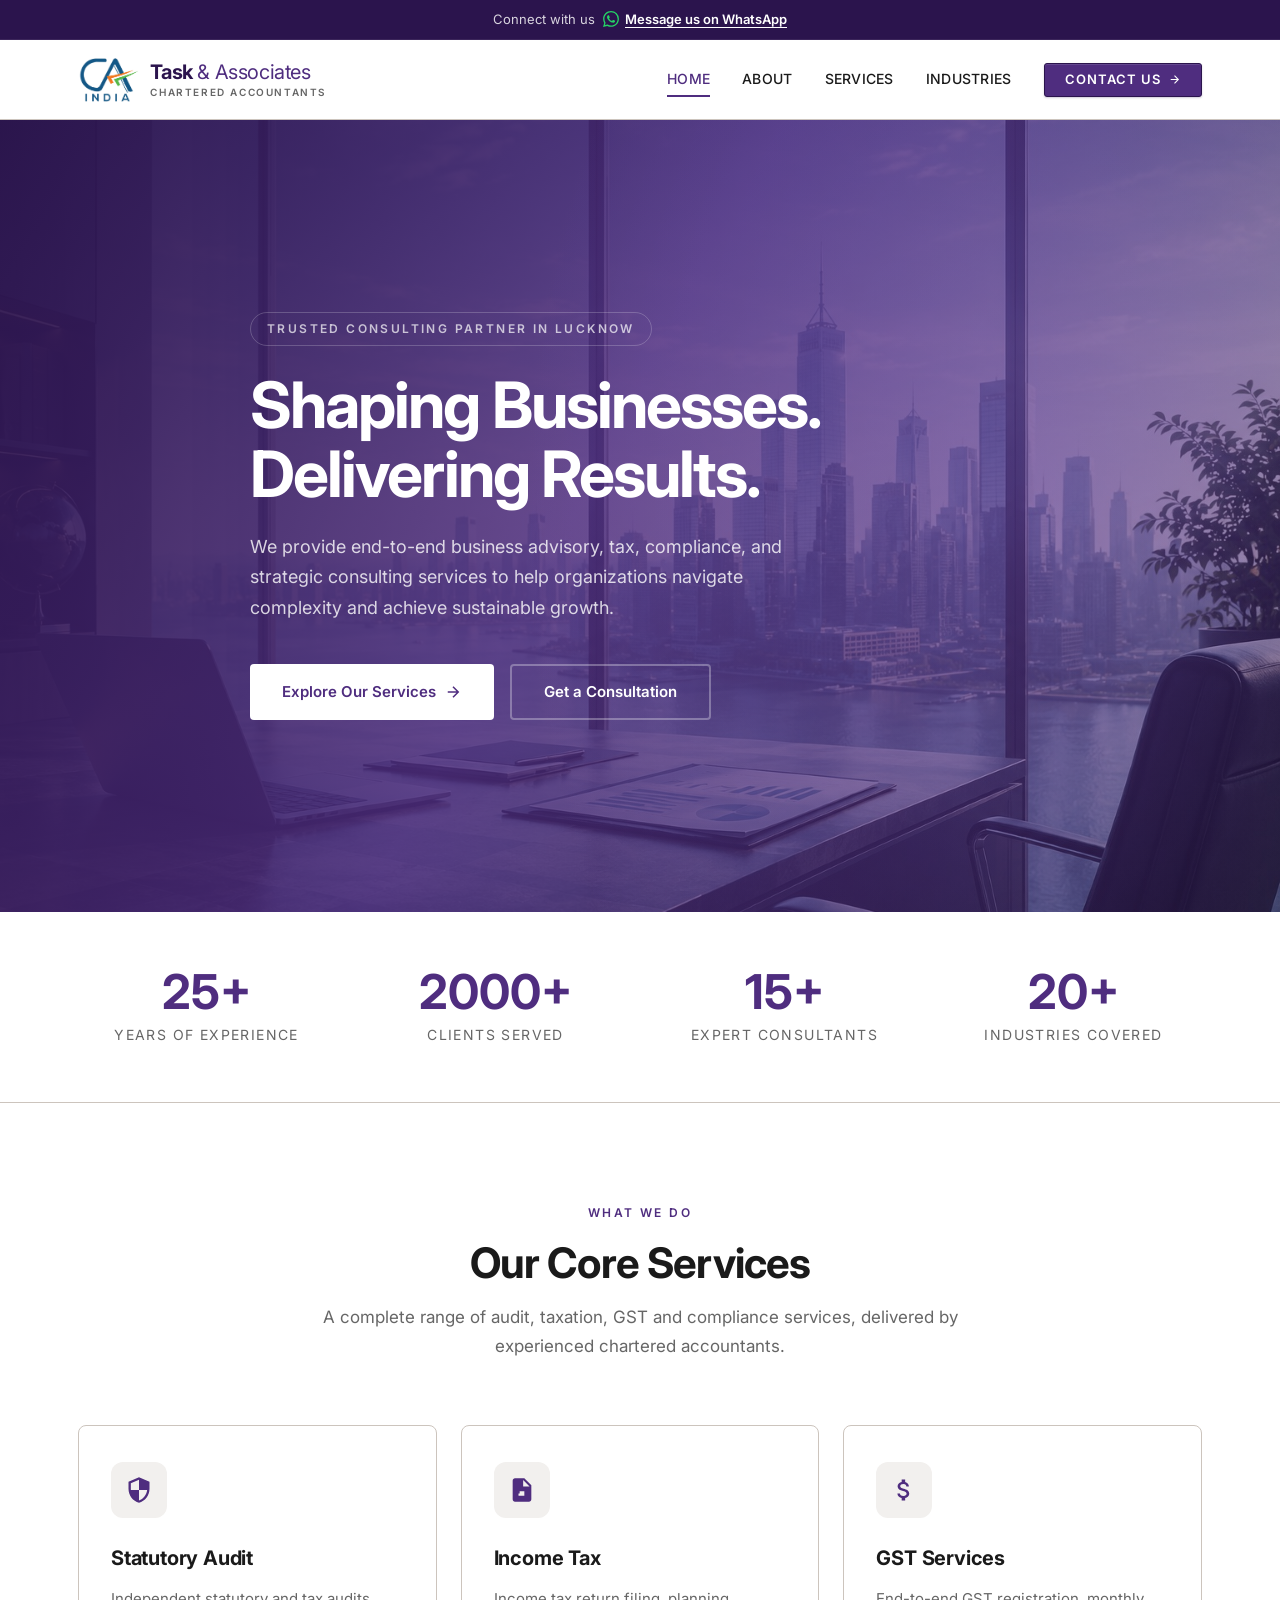
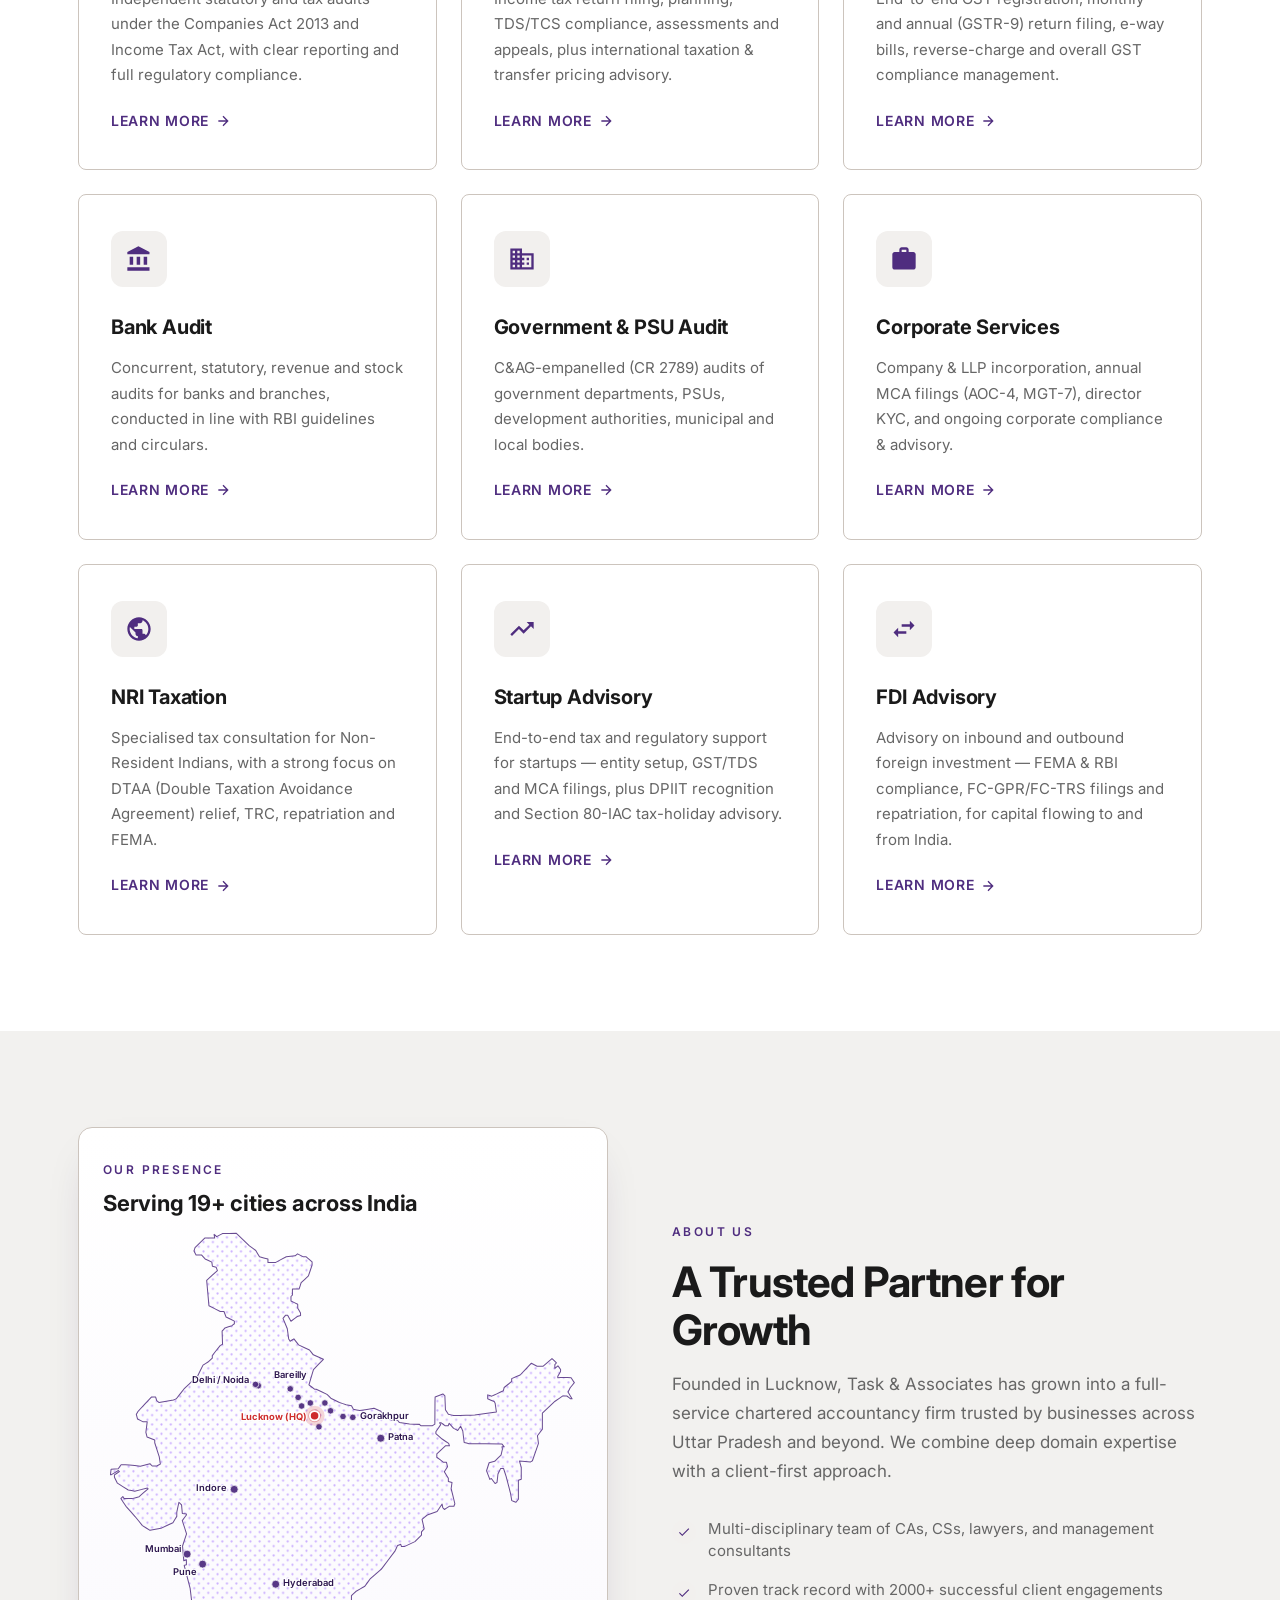
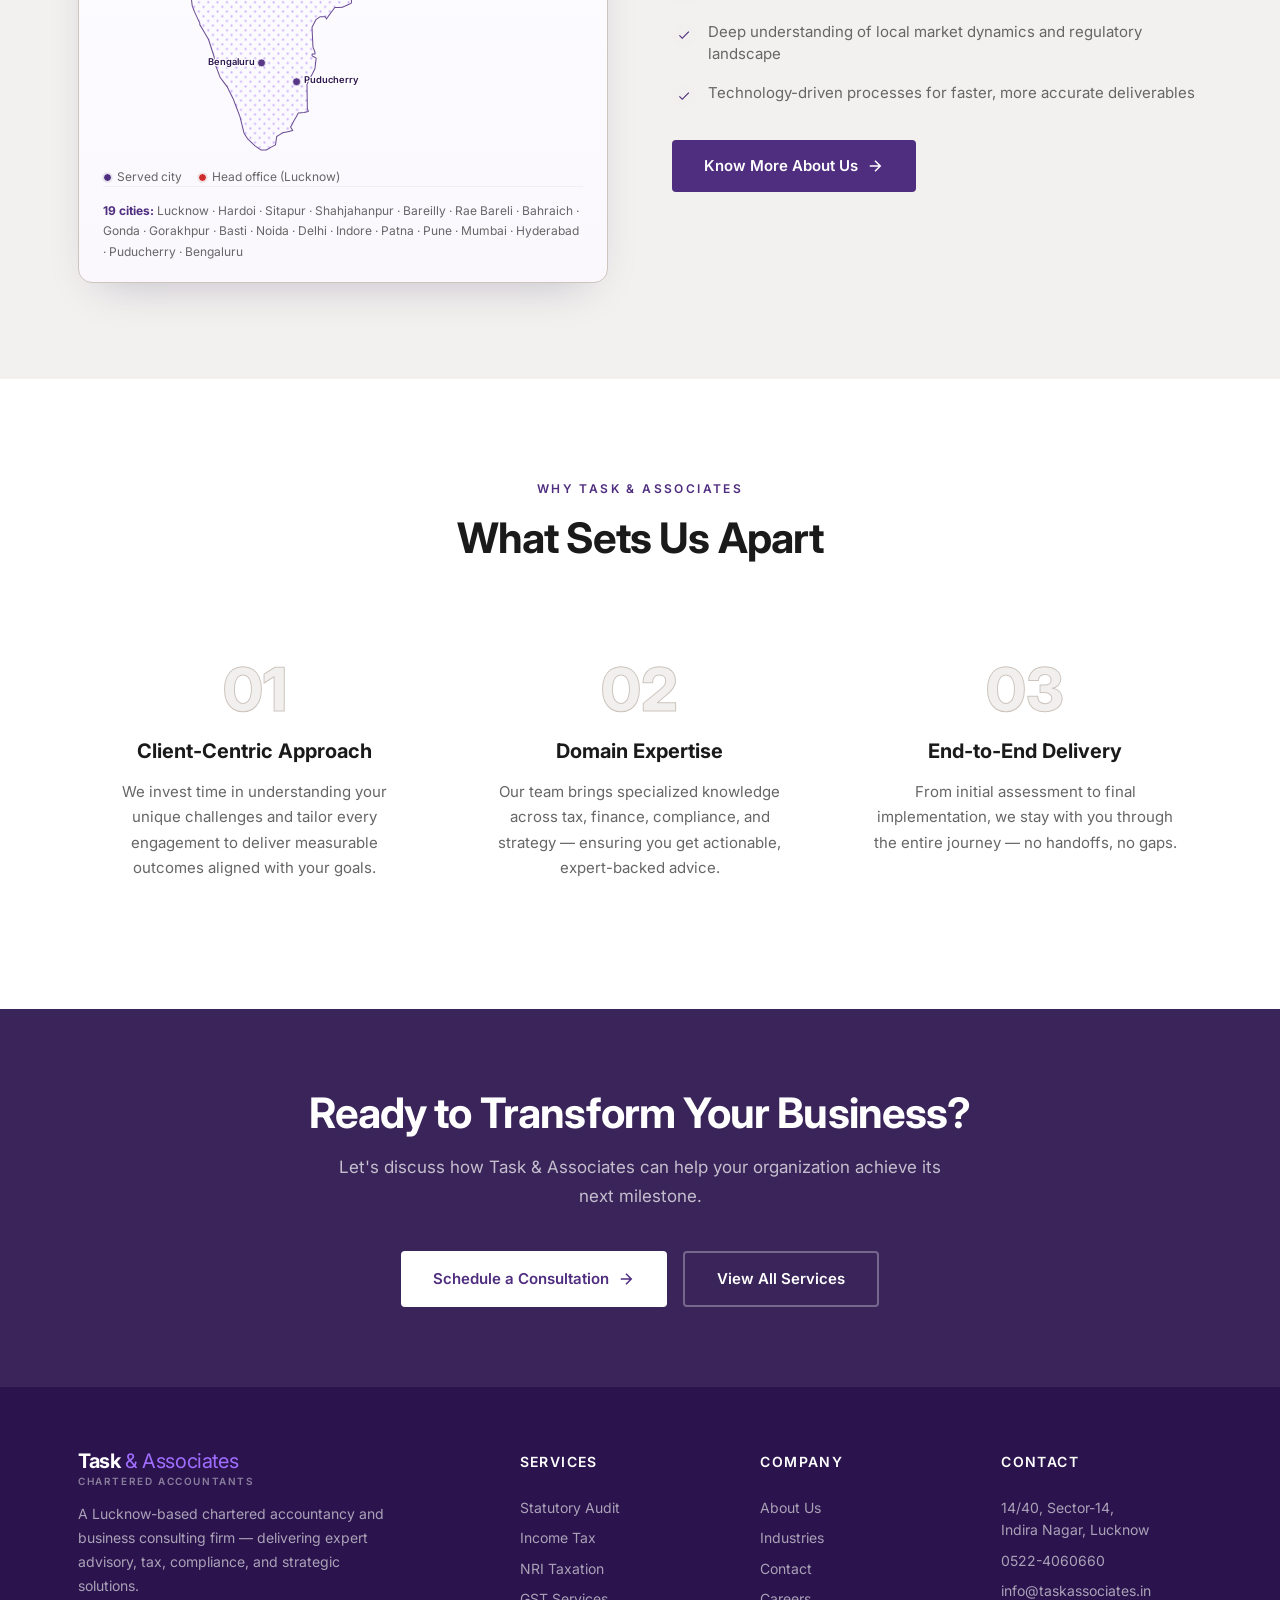
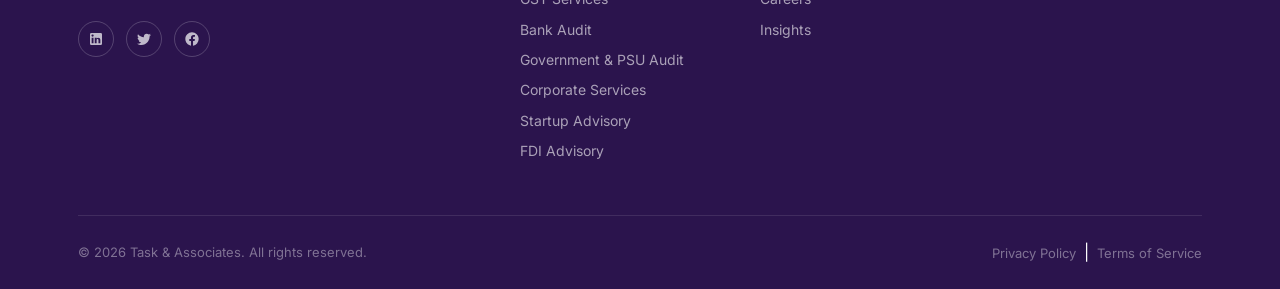
<file: index.html>
<!DOCTYPE html>
<html lang="en">
<head>
  <meta charset="UTF-8">
  <meta name="viewport" content="width=device-width, initial-scale=1.0">
  <title>Task & Associates | Business & Task Consulting - Lucknow</title>
  <meta name="description" content="Task & Associates is a leading business and task consulting firm based in Lucknow, providing comprehensive advisory, tax, compliance, and strategic consulting services.">
  <link rel="preconnect" href="https://fonts.googleapis.com">
  <link rel="preconnect" href="https://fonts.gstatic.com" crossorigin>
  <link href="https://fonts.googleapis.com/css2?family=Inter:wght@300;400;500;600;700;800&display=swap" rel="stylesheet">
  <link rel="stylesheet" href="css/style.css?v=16">
</head>
<body>

  <!-- TOP BAR -->
  <div class="topbar">
    <div class="container">
      <span class="topbar-prefix">Connect with us</span>
      <a href="https://wa.me/919839041991" target="_blank" rel="noopener" aria-label="Message us on WhatsApp">
        <svg class="wa-icon" viewBox="0 0 24 24" aria-hidden="true"><path d="M17.472 14.382c-.297-.149-1.758-.867-2.03-.967-.273-.099-.471-.148-.67.15-.197.297-.767.966-.94 1.164-.173.199-.347.223-.644.075-.297-.15-1.255-.463-2.39-1.475-.883-.788-1.48-1.761-1.653-2.059-.173-.297-.018-.458.13-.606.134-.133.298-.347.446-.52.149-.174.198-.298.298-.497.099-.198.05-.371-.025-.52-.075-.149-.669-1.612-.916-2.207-.242-.579-.487-.5-.669-.51-.173-.008-.371-.01-.57-.01-.198 0-.52.074-.792.372-.272.297-1.04 1.016-1.04 2.479 0 1.462 1.065 2.875 1.213 3.074.149.198 2.096 3.2 5.077 4.487.709.306 1.262.489 1.694.625.712.227 1.36.195 1.871.118.571-.085 1.758-.719 2.006-1.413.248-.694.248-1.289.173-1.413-.074-.124-.272-.198-.57-.347M12.05 0C5.495 0 .16 5.335.157 11.892c0 2.096.547 4.142 1.588 5.945L.057 24l6.305-1.654a11.882 11.882 0 005.683 1.448h.005c6.554 0 11.89-5.335 11.893-11.893a11.821 11.821 0 00-3.48-8.413A11.815 11.815 0 0012.05 0M12.05 21.785h-.004a9.87 9.87 0 01-5.031-1.378l-.361-.214-3.741.982.998-3.648-.235-.374a9.86 9.86 0 01-1.51-5.26c.001-5.45 4.436-9.884 9.888-9.884 2.64 0 5.122 1.03 6.988 2.898a9.825 9.825 0 012.893 6.994c-.003 5.45-4.437 9.884-9.885 9.884"/></svg>
        Message us on WhatsApp
      </a>
    </div>
  </div>

  <!-- HEADER -->

  <header class="header" id="header">
    <div class="container">
      <a href="index.html" class="logo">
        <div class="logo-icon"><img src="images/ca-india-logo.png" alt="CA India — Chartered Accountants"></div>
        <div class="logo-name"><div class="logo-text">Task<span>&nbsp;&amp; Associates</span></div><div class="logo-tagline">Chartered Accountants</div></div>
      </a>
      <nav class="nav-desktop">
        <a href="index.html" class="active">Home</a>
        <a href="about.html">About</a>
        <a href="services.html">Services</a>
        <a href="industries.html">Industries</a>
        <a href="contact.html" class="btn-contact">
          Contact Us
          <svg viewBox="0 0 24 24" fill="none" stroke="currentColor" stroke-width="2"><path d="M5 12h14M12 5l7 7-7 7"/></svg>
        </a>
      </nav>
      <button class="hamburger" id="hamburger" aria-label="Menu">
        <span></span><span></span><span></span>
      </button>
    </div>
    <nav class="mobile-nav" id="mobileNav">
      <a href="index.html">Home</a>
      <a href="about.html">About</a>
      <a href="services.html">Services</a>
      <a href="industries.html">Industries</a>
      <a href="contact.html">Contact Us</a>
    </nav>
  </header>

  <!-- HERO -->
  <section class="hero">
    <div class="container">
      <div class="hero-content">
        <span class="hero-tag">Trusted Consulting Partner in Lucknow</span>
        <h1>Shaping Businesses. Delivering Results.</h1>
        <p>We provide end-to-end business advisory, tax, compliance, and strategic consulting services to help organizations navigate complexity and achieve sustainable growth.</p>
        <div class="hero-buttons">
          <a href="services.html" class="btn-primary">
            Explore Our Services
            <svg viewBox="0 0 24 24" fill="none" stroke="currentColor" stroke-width="2" width="18" height="18"><path d="M5 12h14M12 5l7 7-7 7"/></svg>
          </a>
          <a href="contact.html" class="btn-outline">Get a Consultation</a>
        </div>
      </div>
    </div>
  </section>

  <!-- STATS BAR -->
  <section class="stats-bar">
    <div class="container">
      <div class="stats-grid">
        <div class="stat-item">
          <div class="stat-number">25+</div>
          <div class="stat-label">Years of Experience</div>
        </div>
        <div class="stat-item">
          <div class="stat-number">2000+</div>
          <div class="stat-label">Clients Served</div>
        </div>
        <div class="stat-item">
          <div class="stat-number">15+</div>
          <div class="stat-label">Expert Consultants</div>
        </div>
        <div class="stat-item">
          <div class="stat-number">20+</div>
          <div class="stat-label">Industries Covered</div>
        </div>
      </div>
    </div>
  </section>

  <!-- SERVICES OVERVIEW -->
  <section class="section">
    <div class="container">
      <div class="section-header section-header--center">
        <span class="section-tag">What We Do</span>
        <h2 class="section-title">Our Core Services</h2>
        <p class="section-subtitle">A complete range of audit, taxation, GST and compliance services, delivered by experienced chartered accountants.</p>
      </div>
      <div class="services-grid">
        <div class="service-card">
          <div class="service-icon">
            <svg viewBox="0 0 24 24"><path d="M12 1L3 5v6c0 5.55 3.84 10.74 9 12 5.16-1.26 9-6.45 9-12V5l-9-4zm0 10.99h7c-.53 4.12-3.28 7.79-7 8.94V12H5V6.3l7-3.11v8.8z"/></svg>
          </div>
          <h3>Statutory Audit</h3>
          <p>Independent statutory and tax audits under the Companies Act 2013 and Income Tax Act, with clear reporting and full regulatory compliance.</p>
          <a href="services.html" class="service-link">
            Learn More
            <svg viewBox="0 0 24 24" fill="none" stroke="currentColor" stroke-width="2"><path d="M5 12h14M12 5l7 7-7 7"/></svg>
          </a>
        </div>
        <div class="service-card">
          <div class="service-icon">
            <svg viewBox="0 0 24 24"><path d="M14 2H6c-1.1 0-2 .9-2 2v16c0 1.1.9 2 2 2h12c1.1 0 2-.9 2-2V8l-6-6zm-1 7V3.5L18.5 9H13zm-3 4h4v2h-4v-2zm4 4H9v-2h5v2z"/></svg>
          </div>
          <h3>Income Tax</h3>
          <p>Income tax return filing, planning, TDS/TCS compliance, assessments and appeals, plus international taxation & transfer pricing advisory.</p>
          <a href="services.html" class="service-link">
            Learn More
            <svg viewBox="0 0 24 24" fill="none" stroke="currentColor" stroke-width="2"><path d="M5 12h14M12 5l7 7-7 7"/></svg>
          </a>
        </div>
        <div class="service-card">
          <div class="service-icon">
            <svg viewBox="0 0 24 24"><path d="M11.8 10.9c-2.27-.59-3-1.2-3-2.15 0-1.09 1.01-1.85 2.7-1.85 1.78 0 2.44.85 2.5 2.1h2.21c-.07-1.72-1.12-3.3-3.21-3.81V3h-3v2.16c-1.94.42-3.5 1.68-3.5 3.61 0 2.31 1.91 3.46 4.7 4.13 2.5.6 3 1.48 3 2.41 0 .69-.49 1.79-2.7 1.79-2.06 0-2.87-.92-2.98-2.1h-2.2c.12 2.19 1.76 3.42 3.68 3.83V21h3v-2.15c1.95-.37 3.5-1.5 3.5-3.55 0-2.84-2.43-3.81-4.7-4.4z"/></svg>
          </div>
          <h3>GST Services</h3>
          <p>End-to-end GST registration, monthly and annual (GSTR-9) return filing, e-way bills, reverse-charge and overall GST compliance management.</p>
          <a href="services.html" class="service-link">
            Learn More
            <svg viewBox="0 0 24 24" fill="none" stroke="currentColor" stroke-width="2"><path d="M5 12h14M12 5l7 7-7 7"/></svg>
          </a>
        </div>
        <div class="service-card">
          <div class="service-icon">
            <svg viewBox="0 0 24 24"><path d="M4 10v7h3v-7H4zm6 0v7h3v-7h-3zM2 22h19v-3H2v3zm14-12v7h3v-7h-3zm-4.5-9L2 6v2h19V6l-9.5-5z"/></svg>
          </div>
          <h3>Bank Audit</h3>
          <p>Concurrent, statutory, revenue and stock audits for banks and branches, conducted in line with RBI guidelines and circulars.</p>
          <a href="services.html" class="service-link">
            Learn More
            <svg viewBox="0 0 24 24" fill="none" stroke="currentColor" stroke-width="2"><path d="M5 12h14M12 5l7 7-7 7"/></svg>
          </a>
        </div>
        <div class="service-card">
          <div class="service-icon">
            <svg viewBox="0 0 24 24"><path d="M12 7V3H2v18h20V7H12zM6 19H4v-2h2v2zm0-4H4v-2h2v2zm0-4H4V9h2v2zm0-4H4V5h2v2zm4 12H8v-2h2v2zm0-4H8v-2h2v2zm0-4H8V9h2v2zm0-4H8V5h2v2zm10 12h-8v-2h2v-2h-2v-2h2v-2h-2V9h8v10zm-2-8h-2v2h2v-2zm0 4h-2v2h2v-2z"/></svg>
          </div>
          <h3>Government & PSU Audit</h3>
          <p>C&amp;AG-empanelled (CR 2789) audits of government departments, PSUs, development authorities, municipal and local bodies.</p>
          <a href="services.html" class="service-link">
            Learn More
            <svg viewBox="0 0 24 24" fill="none" stroke="currentColor" stroke-width="2"><path d="M5 12h14M12 5l7 7-7 7"/></svg>
          </a>
        </div>
        <div class="service-card">
          <div class="service-icon">
            <svg viewBox="0 0 24 24"><path d="M20 6h-4V4c0-1.1-.9-2-2-2h-4c-1.1 0-2 .9-2 2v2H4c-1.1 0-2 .9-2 2v11c0 1.1.9 2 2 2h16c1.1 0 2-.9 2-2V8c0-1.1-.9-2-2-2zm-6 0h-4V4h4v2z"/></svg>
          </div>
          <h3>Corporate Services</h3>
          <p>Company &amp; LLP incorporation, annual MCA filings (AOC-4, MGT-7), director KYC, and ongoing corporate compliance &amp; advisory.</p>
          <a href="services.html" class="service-link">
            Learn More
            <svg viewBox="0 0 24 24" fill="none" stroke="currentColor" stroke-width="2"><path d="M5 12h14M12 5l7 7-7 7"/></svg>
          </a>
        </div>
        <div class="service-card">
          <div class="service-icon">
            <svg viewBox="0 0 24 24"><path d="M12 2C6.48 2 2 6.48 2 12s4.48 10 10 10 10-4.48 10-10S17.52 2 12 2zm-1 17.93c-3.95-.49-7-3.85-7-7.93 0-.62.08-1.21.21-1.79L9 15v1c0 1.1.9 2 2 2v1.93zm6.9-2.54c-.26-.81-1-1.39-1.9-1.39h-1v-3c0-.55-.45-1-1-1H8v-2h2c.55 0 1-.45 1-1V7h2c1.1 0 2-.9 2-2v-.41c2.93 1.19 5 4.06 5 7.41 0 2.08-.8 3.97-2.1 5.39z"/></svg>
          </div>
          <h3>NRI Taxation</h3>
          <p>Specialised tax consultation for Non-Resident Indians, with a strong focus on DTAA (Double Taxation Avoidance Agreement) relief, TRC, repatriation and FEMA.</p>
          <a href="services.html" class="service-link">
            Learn More
            <svg viewBox="0 0 24 24" fill="none" stroke="currentColor" stroke-width="2"><path d="M5 12h14M12 5l7 7-7 7"/></svg>
          </a>
        </div>
        <div class="service-card">
          <div class="service-icon">
            <svg viewBox="0 0 24 24"><path d="M16 6l2.29 2.29-4.88 4.88-4-4L2 16.59 3.41 18l6-6 4 4 6.3-6.29L22 12V6z"/></svg>
          </div>
          <h3>Startup Advisory</h3>
          <p>End-to-end tax and regulatory support for startups — entity setup, GST/TDS and MCA filings, plus DPIIT recognition and Section 80-IAC tax-holiday advisory.</p>
          <a href="services.html#startup-advisory" class="service-link">
            Learn More
            <svg viewBox="0 0 24 24" fill="none" stroke="currentColor" stroke-width="2"><path d="M5 12h14M12 5l7 7-7 7"/></svg>
          </a>
        </div>
        <div class="service-card">
          <div class="service-icon">
            <svg viewBox="0 0 24 24"><path d="M6.99 11L3 15l3.99 4v-3H14v-2H6.99v-3zM21 9l-3.99-4v3H10v2h7.01v3L21 9z"/></svg>
          </div>
          <h3>FDI Advisory</h3>
          <p>Advisory on inbound and outbound foreign investment — FEMA &amp; RBI compliance, FC-GPR/FC-TRS filings and repatriation, for capital flowing to and from India.</p>
          <a href="services.html#fdi-advisory" class="service-link">
            Learn More
            <svg viewBox="0 0 24 24" fill="none" stroke="currentColor" stroke-width="2"><path d="M5 12h14M12 5l7 7-7 7"/></svg>
          </a>
        </div>
      </div>
    </div>
  </section>

  <!-- ABOUT PREVIEW -->
  <section class="section bg-light">
    <div class="container">
      <div class="two-col">
                <div class="about-image presence-card">
          <div class="presence-head">
            <span class="presence-tag">Our Presence</span>
            <h3>Serving 19+ cities across India</h3>
          </div>
          <svg class="india-map" viewBox="0 12 667 742" xmlns="http://www.w3.org/2000/svg" role="img" aria-label="Map of India showing cities served by Task and Associates"><defs><clipPath id="indiaClip"><path d="m 215.2163,738.62564 -4,-2.84704 -5.08396,-4.77739 -5.08397,-4.77738 -2.58571,-4.16224 -2.58571,-4.16225 -2.73664,-11.17108 -2.73662,-11.1711 -4.80426,-12.66666 -4.80425,-12.66667 -3.9362,-8 -3.9362,-8 -5.01572,-6.66667 -5.01572,-6.66666 -4.17085,-10.95699 -4.17086,-10.95699 v -3.31493 -3.31493 l -3.95422,-12.19948 -3.95423,-12.19949 -6.04578,-10.31244 -6.04577,-10.31246 v -0.87925 -0.87925 l -3.817,-8.3369 -3.81701,-8.33689 -1.48505,-4 -1.48505,-4 -1.42982,-12 -1.42982,-12 -4.14814,-15.92888 -4.14815,-15.92888 1.54669,-0.51557 1.54668,-0.51556 v -3.36487 -3.36488 l -1.81762,0.6975 -1.81763,0.69748 -0.85927,-10.30346 -0.85928,-10.30345 2.77715,-8.4596 2.77715,-8.45961 -2.95944,-9.20386 -2.95943,-9.20386 2.85918,-3.86726 2.85919,-3.86725 v -0.62793 -0.62792 l -2.82757,-0.42607 -2.82757,-0.42607 -0.53124,-5.97786 -0.53125,-5.97787 -1.83309,-1.83308 -1.83308,-1.83309 -1.47477,6.87658 -1.47476,6.87658 -0.005,2.93437 -0.005,2.93437 -2.693839,4.41843 -2.69383,4.41844 -8.35049,3.90767 -8.350489,3.90766 -7.55505,1.39663 -7.55505,1.39663 -5.28474,-3.33611 -5.28474,-3.33612 -5.1109,-6.26743 -5.1109,-6.26744 -6.29777,-7.09401 -6.29777,-7.09403 -3.58171,-5.41234 -3.58172,-5.41234 1.39566,-1.39566 1.39566,-1.39566 0.89585,1.44951 0.89584,1.44951 5.58798,-0.008 5.58798,-0.008 4.83022,-1.3417 4.83022,-1.34169 6.2277,-5.48184 6.2277,-5.48184 -0.50394,-0.50394 -0.50394,-0.50394 -8.78786,2.16862 -8.78785,2.16862 -4.48755,-0.84186 -4.48755,-0.84187 -7.54448,-4.71911 -7.54448,-4.7191 -2.06743,-4.14426 -2.06753,-4.14313 v -1.6418 -1.6418 l 3.44902,-2.25988 3.44902,-2.25989 -0.72543,-0.72542 -0.72542,-0.72542 -4.79981,2.83196 -4.79981,2.83196 h -0.67902 -0.67901 l 0.42189,-3.66667 0.4219,-3.66667 4.97993,-0.41262 4.97994,-0.41263 1.96682,-2.80804 1.96683,-2.80804 5.71991,0.17657 5.71991,0.17656 7.64598,0.83928 7.64599,0.83928 6.69897,-1.71689 6.69897,-1.71689 1.58837,1.58838 1.58838,1.58838 h 3.15432 3.15433 l 2.49487,-1.33522 2.49488,-1.33522 -0.75993,-4.99811 -0.75994,-4.99812 -3.15593,-9.83685 -3.15593,-9.83687 v -1.8406 -1.8406 l -5.34549,-2.13884 -5.34548,-2.13884 -0.80513,-3.20788 -0.80512,-3.20787 0.91322,-7.30916 0.91322,-7.30916 h -2.82883 -2.82882 l -3.91447,-2.02425 -3.91447,-2.02425 -0.80629,-3.2125 -0.80628,-3.2125 1.1203,-1.95513 1.12031,-1.95512 9.50149,-10.14146 9.5015,-10.14145 h 2.74199 2.74198 l 0.80815,2.54625 0.80816,2.54627 1.67494,1.39008 1.67494,1.39008 9.94009,-1.78487 9.940089,-1.78486 2,-0.90115 1.999999,-0.90113 5.33334,-6.7847 5.33333,-6.78468 3.72072,-3.46565 3.72071,-3.46564 5.93016,-5.83483 5.93016,-5.83481 3.55728,-7.27084 3.55729,-7.27083 3.45851,-2.1405 3.45851,-2.14051 3,-2.65292 3,-2.65293 v -1.91003 -1.91004 l 5.45108,-6.85755 5.45108,-6.85754 1.66944,-0.94715 1.66942,-0.94716 -0.31645,-9.05284 -0.31645,-9.05285 2.02382,-2.28313 2.02384,-2.28315 4.83878,-1.55729 4.83877,-1.5573 1.66667,-1.32282 1.66666,-1.32283 v -1.85407 -1.85406 l -5.76484,-2.80079 -5.76485,-2.80077 -1.45267,-3.84856 -1.45253,-3.84856 h -2.59459 -2.5946 l -7.85456,-3.95934 -7.85456,-3.95934 -1.57907,-17.70733 -1.57908,-17.707325 7.47046,-6.786157 7.47045,-6.786156 -0.89811,-2.340429 -0.8981,-2.34043 -2.58502,-0.675996 -2.58501,-0.675996 -0.40827,-2.858883 -0.40825,-2.858883 -4.66667,-2.194372 -4.66667,-2.194372 -2.53998,-2.810829 -2.53999,-2.810829 h -3.74643 -3.74644 l -1.45411,-2.717031 -1.45411,-2.717029 0.74048,-2.333039 0.74048,-2.333038 6.72316,-6.616599 6.72317,-6.616597 h 6.94355 6.94356 l -0.45187,-2.594964 -0.45185,-2.594964 1.85544,1.53988 1.85544,1.539881 3.92975,-2.097217 3.92976,-2.097217 9.73397,-0.217171 9.73397,-0.217172 9.06994,8.702805 9.06993,8.702805 4.40104,3.271139 4.40103,3.27114 2.6031,4.411929 2.60311,4.411929 5.85861,1.475219 5.85863,1.475217 v 2.50838 2.50838 h 5.14564 5.14564 l 7.58808,-4.049225 7.58808,-4.049227 6.13351,-0.62063 6.13351,-0.620631 1.70365,-1.413913 1.70367,-1.413914 4.02957,2.083771 4.02956,2.083769 h 1.96391 1.96392 l 4.10229,3.451859 4.10231,3.451857 v 2.339408 2.339408 l -2.56184,7.446105 -2.56183,7.446105 -5.03233,4.746637 -5.03234,4.746639 -1.40582,4.287074 -1.40584,4.287069 -4.66667,0.0623 -4.66667,0.0622 v 4.21767 4.21768 l -1,1.00455 -1,1.00454 v 3.13269 3.13268 l 4.66667,2.22538 4.66667,2.22537 0.0472,2.75305 0.0472,2.75305 1.9055,3.33334 1.90551,3.33333 0.0472,1.70851 0.0472,1.70852 -2.33333,0.822 -2.33334,0.82198 -4.34937,3.21626 -4.34939,3.21625 -2.31728,-4.07167 -2.31729,-4.07165 -1.50341,-0.008 -1.5034,-0.008 -1.7146,2.06597 -1.7146,2.06596 2.99361,7.22264 2.99361,7.22263 0.96058,7.07852 0.96057,7.07852 0.99231,1.60557 0.99229,1.60558 2.63773,-1.63936 2.63774,-1.63936 3.2599,4.15804 3.2599,4.15804 7.57764,3.58784 7.57762,3.58784 2.6316,3.34553 2.6316,3.34553 7.03387,3.11071 7.03388,3.11071 -6.91036,7.13454 -6.91036,7.13455 -3.14015,10.57763 -3.14014,10.57762 3.84796,3.07908 3.84794,3.07909 1.20044,0.007 1.20044,0.007 7.46623,3.5886 7.46623,3.58858 2.99262,2.88888 2.99262,2.88888 5.67405,2.7075 5.67404,2.70749 4.66667,1.63416 4.66667,1.63417 3.70365,0.67096 3.70365,0.67096 1.31255,2.45254 1.31256,2.45252 4.50292,0.84476 4.50292,0.84474 9.8142,-1.55618 9.81421,-1.5562 4.80499,2.03856 4.80499,2.03857 2.21452,3.37977 2.2145,3.37976 5.26072,2.68383 5.26071,2.68381 h 3.88987 3.88985 l 1.52101,1.83271 1.52102,1.83271 6.97557,0.99337 6.97559,0.99336 6.96587,0.25089 6.96585,0.25091 0.92303,0.92303 0.92302,0.92302 8.11112,-0.0204 8.11111,-0.0204 1.61844,-1.02846 1.61844,-1.02846 0.10853,-15.95112 0.10854,-15.95112 0.086,-2.91381 0.086,-2.91381 5.38509,-2.15468 5.38509,-2.15468 1.40227,1.40226 1.40228,1.40228 0.38401,9.5432 0.384,9.54319 2.03242,3.10187 2.03241,3.10185 3.6498,1.00557 3.6498,1.00559 8.66667,-0.20035 8.66666,-0.20033 6,-0.20389 6,-0.2039 15.04815,-2.13725 15.04815,-2.13727 -0.88471,-6.10958 -0.88469,-6.10959 -0.65955,-1.13604 -0.65954,-1.13605 -4.50391,-1.88184 -4.50389,-1.88186 v -2.73862 -2.73863 l 2.82554,0.8968 2.82555,0.89679 3.50779,-1.61398 3.50778,-1.61398 4.54252,-2.18224 4.54254,-2.18226 0.58048,-2.21973 0.58046,-2.21975 5.21034,-4.18713 5.21033,-4.18715 v -1.98454 -1.98455 l 5.89897,-2.5286 5.89896,-2.52858 7.78179,-8.17726 7.78177,-8.17725 3.98592,2.07835 3.98592,2.07834 4.25224,0.008 4.25224,0.008 6.0931,-5.27353 6.09309,-5.27353 3.07748,2.9402 3.0775,2.9402 -1.0895,1.26666 -1.08948,1.26667 v 2.56325 2.56327 l 2.14428,-1.7796 2.1443,-1.7796 1.8557,2.53785 1.85572,2.53784 -0.0472,1.41183 -0.0472,1.41183 -1.9055,3.33333 -1.90551,3.33333 -0.0472,1.05771 -0.0472,1.05771 4.33333,-0.2973 4.33334,-0.2973 4.96926,0.23958 4.96926,0.2396 2.23409,3.40966 2.23409,3.40965 -2.88893,3.59034 -2.88893,3.59035 -1.49258,2.92128 -1.49257,2.92127 2.79985,4.7454 2.79986,4.74538 h -1.03354 -1.03352 l -2.58817,-1.9576 -2.58817,-1.95758 -2.79936,-0.0424 -2.79936,-0.0424 -5.38843,3.66666 -5.38843,3.66667 -8.81221,8.28771 -8.81222,8.28769 v 11.11993 11.11992 l -3.43397,4.59238 -3.43397,4.59237 0.71976,5.33333 0.71976,5.33334 -4.21271,12 -4.21271,12 -1.25398,0.85716 -1.25398,0.85715 -7.77806,-0.70529 -7.77807,-0.70529 1.29229,4.506 1.29231,4.506 v 8.19948 8.19948 l -2,0.76748 -2,0.76746 v 13.12035 13.12033 l -1.66667,2.13243 -1.66666,2.13241 -2.92642,-1.14072 -2.92641,-1.14073 -0.87372,-5.07019 -0.87371,-5.07018 -3.11882,-12 -3.11883,-12 -1.75353,-5.33334 -1.75352,-5.33333 h -1.97623 -1.97621 l -1.8764,3.91499 -1.87642,3.91498 -0.65174,5.7823 -0.65175,5.78229 -1.35809,0.83935 -1.35811,0.83936 -2.58125,-3.54351 -2.58127,-3.54349 -1.04625,0.64662 -1.04626,0.64662 -2.29006,-5.99647 -2.29008,-5.99647 1.78588,-5.56113 1.78586,-5.56113 3.87506,-1.02258 3.87505,-1.02257 4.39667,-4.26142 4.39668,-4.26142 0.97984,-4.13149 0.97984,-4.13149 -0.31002,-1.66667 -0.31001,-1.66667 h 1.55504 1.55504 l -1.65985,-2 -1.65986,-2 -22.83673,-0.13293 -22.83675,-0.13293 -3.33333,-0.92696 -3.33334,-0.92698 -0.96818,-7.94012 -0.96818,-7.94013 -1.51006,-3.33333 -1.51006,-3.33334 -1.99806,2.9704 -1.99807,2.97039 -2.85703,-1.47487 -2.85702,-1.47486 -3.08122,-3.49554 -3.08121,-3.49552 -0.69656,1.66667 -0.69657,1.66667 -2.22222,-0.0424 -2.22222,-0.0424 -2.58818,-1.95759 -2.58817,-1.9576 h -1.15719 -1.15717 l 0.76739,1.24165 0.76738,1.24167 -3.35537,4.9444 -3.35536,4.9444 v 1.26105 1.26106 l 4.33333,3.81332 4.33334,3.8133 4.56388,3.07291 4.56386,3.07291 0.54724,1.66666 0.54724,1.66667 h -2.80757 -2.80757 l -5.9702,5.50315 -5.97022,5.50314 v 2.429 2.429 l 4.45919,3.40119 4.45919,3.40118 h 2.18208 2.18208 l 0.80509,3.20775 0.80509,3.20775 -2.24342,3.42389 -2.24342,3.42389 2.79706,4.52574 2.79706,4.52574 v 2.30078 2.30078 l 2.56204,0.66999 2.56206,0.66999 -0.61258,4.20518 -0.61256,4.20519 2.58803,10.56085 2.58804,10.56087 -0.68017,1.77247 -0.68016,1.77248 h -3.23759 -3.2376 l -3.35488,2.1982 -3.35488,2.19821 -1.13545,-1.19821 -1.13546,-1.1982 -0.46276,-2.56956 -0.46274,-2.56956 -3.48502,5.23622 -3.48501,5.23623 -6.83025,2.38175 -6.83026,2.38174 -3.61598,3.11035 -3.61599,3.11033 1.49424,6.50792 1.49424,6.50791 -1.89632,2.10499 -1.89632,2.10498 v 2.18391 2.18389 l -4.56725,4.56726 -4.56726,4.56725 -7.35017,3.4772 -7.35019,3.47718 h -1.97145 -1.97146 l -0.52441,-1.57321 -0.5244,-1.57321 -2.26491,0.86912 -2.2649,0.86913 -1.63688,3.70409 -1.63688,3.70408 -9.53804,12.66667 -9.53804,12.66667 -7.60648,6.51918 -7.60648,6.51918 -3.89774,5.38068 -3.89774,5.38068 -6.30932,3.63956 -6.30934,3.63956 -3,2.84585 -3,2.84585 v 5.219 5.219 l -6.33333,2.95159 -6.33334,2.95157 -5.25897,0.1108 -5.25899,0.1108 -4.07434,5.47402 -4.07436,5.47401 -1.70722,2.52599 -1.70721,2.52598 -0.73723,-1.66666 -0.73724,-1.66667 h -3.59221 -3.59221 l -2.98119,2.08811 -2.9812,2.0881 -2.69829,5.28912 -2.69831,5.28911 0.63792,13.66356 0.63793,13.66356 1.41156,3.71268 1.41156,3.71269 v 1.24653 1.24654 h -2 -2 v 1.28642 1.28642 l 2.83419,1.51681 2.8342,1.51681 -0.86745,7.3807 -0.86747,7.38068 -1.74589,3.48274 -1.7459,3.48275 -3.76314,7.23493 -3.76316,7.23495 0.23496,16.76505 0.23496,16.76507 0.71644,2.28892 0.71644,2.28892 -3.07576,0.6788 -3.07575,0.67881 -3.91979,0.3656 -3.91977,0.36561 -3.0138,5.33334 -3.01379,5.33333 -2.34532,4.40032 -2.34532,4.40032 1.50588,2.41131 1.5059,2.4113 -6.91764,1.5481 -6.91763,1.54809 -4.21623,2.56405 -4.21624,2.56404 -0.86989,5.80086 -0.86988,5.80085 -6.41975,3.60871 -6.41975,3.60872 -3.80349,-0.0423 -3.80349,-0.0423 -4,-2.84704 z"/></clipPath><pattern id="dotfield" patternUnits="userSpaceOnUse" width="13" height="13"><circle cx="3.25" cy="3.25" r="1.5" fill="#a06dff" fill-opacity="0.55"/><circle cx="9.75" cy="9.75" r="1.5" fill="#a06dff" fill-opacity="0.55"/></pattern></defs><rect x="0" y="12" width="667" height="742" fill="url(#dotfield)" clip-path="url(#indiaClip)"/><path d="m 215.2163,738.62564 -4,-2.84704 -5.08396,-4.77739 -5.08397,-4.77738 -2.58571,-4.16224 -2.58571,-4.16225 -2.73664,-11.17108 -2.73662,-11.1711 -4.80426,-12.66666 -4.80425,-12.66667 -3.9362,-8 -3.9362,-8 -5.01572,-6.66667 -5.01572,-6.66666 -4.17085,-10.95699 -4.17086,-10.95699 v -3.31493 -3.31493 l -3.95422,-12.19948 -3.95423,-12.19949 -6.04578,-10.31244 -6.04577,-10.31246 v -0.87925 -0.87925 l -3.817,-8.3369 -3.81701,-8.33689 -1.48505,-4 -1.48505,-4 -1.42982,-12 -1.42982,-12 -4.14814,-15.92888 -4.14815,-15.92888 1.54669,-0.51557 1.54668,-0.51556 v -3.36487 -3.36488 l -1.81762,0.6975 -1.81763,0.69748 -0.85927,-10.30346 -0.85928,-10.30345 2.77715,-8.4596 2.77715,-8.45961 -2.95944,-9.20386 -2.95943,-9.20386 2.85918,-3.86726 2.85919,-3.86725 v -0.62793 -0.62792 l -2.82757,-0.42607 -2.82757,-0.42607 -0.53124,-5.97786 -0.53125,-5.97787 -1.83309,-1.83308 -1.83308,-1.83309 -1.47477,6.87658 -1.47476,6.87658 -0.005,2.93437 -0.005,2.93437 -2.693839,4.41843 -2.69383,4.41844 -8.35049,3.90767 -8.350489,3.90766 -7.55505,1.39663 -7.55505,1.39663 -5.28474,-3.33611 -5.28474,-3.33612 -5.1109,-6.26743 -5.1109,-6.26744 -6.29777,-7.09401 -6.29777,-7.09403 -3.58171,-5.41234 -3.58172,-5.41234 1.39566,-1.39566 1.39566,-1.39566 0.89585,1.44951 0.89584,1.44951 5.58798,-0.008 5.58798,-0.008 4.83022,-1.3417 4.83022,-1.34169 6.2277,-5.48184 6.2277,-5.48184 -0.50394,-0.50394 -0.50394,-0.50394 -8.78786,2.16862 -8.78785,2.16862 -4.48755,-0.84186 -4.48755,-0.84187 -7.54448,-4.71911 -7.54448,-4.7191 -2.06743,-4.14426 -2.06753,-4.14313 v -1.6418 -1.6418 l 3.44902,-2.25988 3.44902,-2.25989 -0.72543,-0.72542 -0.72542,-0.72542 -4.79981,2.83196 -4.79981,2.83196 h -0.67902 -0.67901 l 0.42189,-3.66667 0.4219,-3.66667 4.97993,-0.41262 4.97994,-0.41263 1.96682,-2.80804 1.96683,-2.80804 5.71991,0.17657 5.71991,0.17656 7.64598,0.83928 7.64599,0.83928 6.69897,-1.71689 6.69897,-1.71689 1.58837,1.58838 1.58838,1.58838 h 3.15432 3.15433 l 2.49487,-1.33522 2.49488,-1.33522 -0.75993,-4.99811 -0.75994,-4.99812 -3.15593,-9.83685 -3.15593,-9.83687 v -1.8406 -1.8406 l -5.34549,-2.13884 -5.34548,-2.13884 -0.80513,-3.20788 -0.80512,-3.20787 0.91322,-7.30916 0.91322,-7.30916 h -2.82883 -2.82882 l -3.91447,-2.02425 -3.91447,-2.02425 -0.80629,-3.2125 -0.80628,-3.2125 1.1203,-1.95513 1.12031,-1.95512 9.50149,-10.14146 9.5015,-10.14145 h 2.74199 2.74198 l 0.80815,2.54625 0.80816,2.54627 1.67494,1.39008 1.67494,1.39008 9.94009,-1.78487 9.940089,-1.78486 2,-0.90115 1.999999,-0.90113 5.33334,-6.7847 5.33333,-6.78468 3.72072,-3.46565 3.72071,-3.46564 5.93016,-5.83483 5.93016,-5.83481 3.55728,-7.27084 3.55729,-7.27083 3.45851,-2.1405 3.45851,-2.14051 3,-2.65292 3,-2.65293 v -1.91003 -1.91004 l 5.45108,-6.85755 5.45108,-6.85754 1.66944,-0.94715 1.66942,-0.94716 -0.31645,-9.05284 -0.31645,-9.05285 2.02382,-2.28313 2.02384,-2.28315 4.83878,-1.55729 4.83877,-1.5573 1.66667,-1.32282 1.66666,-1.32283 v -1.85407 -1.85406 l -5.76484,-2.80079 -5.76485,-2.80077 -1.45267,-3.84856 -1.45253,-3.84856 h -2.59459 -2.5946 l -7.85456,-3.95934 -7.85456,-3.95934 -1.57907,-17.70733 -1.57908,-17.707325 7.47046,-6.786157 7.47045,-6.786156 -0.89811,-2.340429 -0.8981,-2.34043 -2.58502,-0.675996 -2.58501,-0.675996 -0.40827,-2.858883 -0.40825,-2.858883 -4.66667,-2.194372 -4.66667,-2.194372 -2.53998,-2.810829 -2.53999,-2.810829 h -3.74643 -3.74644 l -1.45411,-2.717031 -1.45411,-2.717029 0.74048,-2.333039 0.74048,-2.333038 6.72316,-6.616599 6.72317,-6.616597 h 6.94355 6.94356 l -0.45187,-2.594964 -0.45185,-2.594964 1.85544,1.53988 1.85544,1.539881 3.92975,-2.097217 3.92976,-2.097217 9.73397,-0.217171 9.73397,-0.217172 9.06994,8.702805 9.06993,8.702805 4.40104,3.271139 4.40103,3.27114 2.6031,4.411929 2.60311,4.411929 5.85861,1.475219 5.85863,1.475217 v 2.50838 2.50838 h 5.14564 5.14564 l 7.58808,-4.049225 7.58808,-4.049227 6.13351,-0.62063 6.13351,-0.620631 1.70365,-1.413913 1.70367,-1.413914 4.02957,2.083771 4.02956,2.083769 h 1.96391 1.96392 l 4.10229,3.451859 4.10231,3.451857 v 2.339408 2.339408 l -2.56184,7.446105 -2.56183,7.446105 -5.03233,4.746637 -5.03234,4.746639 -1.40582,4.287074 -1.40584,4.287069 -4.66667,0.0623 -4.66667,0.0622 v 4.21767 4.21768 l -1,1.00455 -1,1.00454 v 3.13269 3.13268 l 4.66667,2.22538 4.66667,2.22537 0.0472,2.75305 0.0472,2.75305 1.9055,3.33334 1.90551,3.33333 0.0472,1.70851 0.0472,1.70852 -2.33333,0.822 -2.33334,0.82198 -4.34937,3.21626 -4.34939,3.21625 -2.31728,-4.07167 -2.31729,-4.07165 -1.50341,-0.008 -1.5034,-0.008 -1.7146,2.06597 -1.7146,2.06596 2.99361,7.22264 2.99361,7.22263 0.96058,7.07852 0.96057,7.07852 0.99231,1.60557 0.99229,1.60558 2.63773,-1.63936 2.63774,-1.63936 3.2599,4.15804 3.2599,4.15804 7.57764,3.58784 7.57762,3.58784 2.6316,3.34553 2.6316,3.34553 7.03387,3.11071 7.03388,3.11071 -6.91036,7.13454 -6.91036,7.13455 -3.14015,10.57763 -3.14014,10.57762 3.84796,3.07908 3.84794,3.07909 1.20044,0.007 1.20044,0.007 7.46623,3.5886 7.46623,3.58858 2.99262,2.88888 2.99262,2.88888 5.67405,2.7075 5.67404,2.70749 4.66667,1.63416 4.66667,1.63417 3.70365,0.67096 3.70365,0.67096 1.31255,2.45254 1.31256,2.45252 4.50292,0.84476 4.50292,0.84474 9.8142,-1.55618 9.81421,-1.5562 4.80499,2.03856 4.80499,2.03857 2.21452,3.37977 2.2145,3.37976 5.26072,2.68383 5.26071,2.68381 h 3.88987 3.88985 l 1.52101,1.83271 1.52102,1.83271 6.97557,0.99337 6.97559,0.99336 6.96587,0.25089 6.96585,0.25091 0.92303,0.92303 0.92302,0.92302 8.11112,-0.0204 8.11111,-0.0204 1.61844,-1.02846 1.61844,-1.02846 0.10853,-15.95112 0.10854,-15.95112 0.086,-2.91381 0.086,-2.91381 5.38509,-2.15468 5.38509,-2.15468 1.40227,1.40226 1.40228,1.40228 0.38401,9.5432 0.384,9.54319 2.03242,3.10187 2.03241,3.10185 3.6498,1.00557 3.6498,1.00559 8.66667,-0.20035 8.66666,-0.20033 6,-0.20389 6,-0.2039 15.04815,-2.13725 15.04815,-2.13727 -0.88471,-6.10958 -0.88469,-6.10959 -0.65955,-1.13604 -0.65954,-1.13605 -4.50391,-1.88184 -4.50389,-1.88186 v -2.73862 -2.73863 l 2.82554,0.8968 2.82555,0.89679 3.50779,-1.61398 3.50778,-1.61398 4.54252,-2.18224 4.54254,-2.18226 0.58048,-2.21973 0.58046,-2.21975 5.21034,-4.18713 5.21033,-4.18715 v -1.98454 -1.98455 l 5.89897,-2.5286 5.89896,-2.52858 7.78179,-8.17726 7.78177,-8.17725 3.98592,2.07835 3.98592,2.07834 4.25224,0.008 4.25224,0.008 6.0931,-5.27353 6.09309,-5.27353 3.07748,2.9402 3.0775,2.9402 -1.0895,1.26666 -1.08948,1.26667 v 2.56325 2.56327 l 2.14428,-1.7796 2.1443,-1.7796 1.8557,2.53785 1.85572,2.53784 -0.0472,1.41183 -0.0472,1.41183 -1.9055,3.33333 -1.90551,3.33333 -0.0472,1.05771 -0.0472,1.05771 4.33333,-0.2973 4.33334,-0.2973 4.96926,0.23958 4.96926,0.2396 2.23409,3.40966 2.23409,3.40965 -2.88893,3.59034 -2.88893,3.59035 -1.49258,2.92128 -1.49257,2.92127 2.79985,4.7454 2.79986,4.74538 h -1.03354 -1.03352 l -2.58817,-1.9576 -2.58817,-1.95758 -2.79936,-0.0424 -2.79936,-0.0424 -5.38843,3.66666 -5.38843,3.66667 -8.81221,8.28771 -8.81222,8.28769 v 11.11993 11.11992 l -3.43397,4.59238 -3.43397,4.59237 0.71976,5.33333 0.71976,5.33334 -4.21271,12 -4.21271,12 -1.25398,0.85716 -1.25398,0.85715 -7.77806,-0.70529 -7.77807,-0.70529 1.29229,4.506 1.29231,4.506 v 8.19948 8.19948 l -2,0.76748 -2,0.76746 v 13.12035 13.12033 l -1.66667,2.13243 -1.66666,2.13241 -2.92642,-1.14072 -2.92641,-1.14073 -0.87372,-5.07019 -0.87371,-5.07018 -3.11882,-12 -3.11883,-12 -1.75353,-5.33334 -1.75352,-5.33333 h -1.97623 -1.97621 l -1.8764,3.91499 -1.87642,3.91498 -0.65174,5.7823 -0.65175,5.78229 -1.35809,0.83935 -1.35811,0.83936 -2.58125,-3.54351 -2.58127,-3.54349 -1.04625,0.64662 -1.04626,0.64662 -2.29006,-5.99647 -2.29008,-5.99647 1.78588,-5.56113 1.78586,-5.56113 3.87506,-1.02258 3.87505,-1.02257 4.39667,-4.26142 4.39668,-4.26142 0.97984,-4.13149 0.97984,-4.13149 -0.31002,-1.66667 -0.31001,-1.66667 h 1.55504 1.55504 l -1.65985,-2 -1.65986,-2 -22.83673,-0.13293 -22.83675,-0.13293 -3.33333,-0.92696 -3.33334,-0.92698 -0.96818,-7.94012 -0.96818,-7.94013 -1.51006,-3.33333 -1.51006,-3.33334 -1.99806,2.9704 -1.99807,2.97039 -2.85703,-1.47487 -2.85702,-1.47486 -3.08122,-3.49554 -3.08121,-3.49552 -0.69656,1.66667 -0.69657,1.66667 -2.22222,-0.0424 -2.22222,-0.0424 -2.58818,-1.95759 -2.58817,-1.9576 h -1.15719 -1.15717 l 0.76739,1.24165 0.76738,1.24167 -3.35537,4.9444 -3.35536,4.9444 v 1.26105 1.26106 l 4.33333,3.81332 4.33334,3.8133 4.56388,3.07291 4.56386,3.07291 0.54724,1.66666 0.54724,1.66667 h -2.80757 -2.80757 l -5.9702,5.50315 -5.97022,5.50314 v 2.429 2.429 l 4.45919,3.40119 4.45919,3.40118 h 2.18208 2.18208 l 0.80509,3.20775 0.80509,3.20775 -2.24342,3.42389 -2.24342,3.42389 2.79706,4.52574 2.79706,4.52574 v 2.30078 2.30078 l 2.56204,0.66999 2.56206,0.66999 -0.61258,4.20518 -0.61256,4.20519 2.58803,10.56085 2.58804,10.56087 -0.68017,1.77247 -0.68016,1.77248 h -3.23759 -3.2376 l -3.35488,2.1982 -3.35488,2.19821 -1.13545,-1.19821 -1.13546,-1.1982 -0.46276,-2.56956 -0.46274,-2.56956 -3.48502,5.23622 -3.48501,5.23623 -6.83025,2.38175 -6.83026,2.38174 -3.61598,3.11035 -3.61599,3.11033 1.49424,6.50792 1.49424,6.50791 -1.89632,2.10499 -1.89632,2.10498 v 2.18391 2.18389 l -4.56725,4.56726 -4.56726,4.56725 -7.35017,3.4772 -7.35019,3.47718 h -1.97145 -1.97146 l -0.52441,-1.57321 -0.5244,-1.57321 -2.26491,0.86912 -2.2649,0.86913 -1.63688,3.70409 -1.63688,3.70408 -9.53804,12.66667 -9.53804,12.66667 -7.60648,6.51918 -7.60648,6.51918 -3.89774,5.38068 -3.89774,5.38068 -6.30932,3.63956 -6.30934,3.63956 -3,2.84585 -3,2.84585 v 5.219 5.219 l -6.33333,2.95159 -6.33334,2.95157 -5.25897,0.1108 -5.25899,0.1108 -4.07434,5.47402 -4.07436,5.47401 -1.70722,2.52599 -1.70721,2.52598 -0.73723,-1.66666 -0.73724,-1.66667 h -3.59221 -3.59221 l -2.98119,2.08811 -2.9812,2.0881 -2.69829,5.28912 -2.69831,5.28911 0.63792,13.66356 0.63793,13.66356 1.41156,3.71268 1.41156,3.71269 v 1.24653 1.24654 h -2 -2 v 1.28642 1.28642 l 2.83419,1.51681 2.8342,1.51681 -0.86745,7.3807 -0.86747,7.38068 -1.74589,3.48274 -1.7459,3.48275 -3.76314,7.23493 -3.76316,7.23495 0.23496,16.76505 0.23496,16.76507 0.71644,2.28892 0.71644,2.28892 -3.07576,0.6788 -3.07575,0.67881 -3.91979,0.3656 -3.91977,0.36561 -3.0138,5.33334 -3.01379,5.33333 -2.34532,4.40032 -2.34532,4.40032 1.50588,2.41131 1.5059,2.4113 -6.91764,1.5481 -6.91763,1.54809 -4.21623,2.56405 -4.21624,2.56404 -0.86989,5.80086 -0.86988,5.80085 -6.41975,3.60871 -6.41975,3.60872 -3.80349,-0.0423 -3.80349,-0.0423 -4,-2.84704 z" fill="none" stroke="#4f2d7f" stroke-width="1.4" stroke-opacity="0.85" stroke-linejoin="round"/><g fill="#4f2d7f" fill-opacity="0.95" stroke="#ffffff" stroke-width="1"><circle cx="276.0" cy="263.5" r="4.5"/><circle cx="288.1" cy="259.3" r="4.5"/><circle cx="271.2" cy="251.6" r="4.5"/><circle cx="260.2" cy="239.7" r="4.5"/><circle cx="300.1" cy="292.4" r="4.5"/><circle cx="308.3" cy="259.3" r="4.5"/><circle cx="316.2" cy="270.2" r="4.5"/><circle cx="347.1" cy="279.3" r="4.5"/><circle cx="333.5" cy="278.1" r="4.5"/><circle cx="215.9" cy="235.3" r="4.5"/><circle cx="211.9" cy="233.5" r="4.5"/><circle cx="182.3" cy="379.3" r="5.5"/><circle cx="386.0" cy="308.3" r="5.5"/><circle cx="138.4" cy="483.2" r="5.5"/><circle cx="116.9" cy="469.3" r="5.5"/><circle cx="240.0" cy="511.1" r="5.5"/><circle cx="269.0" cy="646.7" r="5.5"/><circle cx="220.3" cy="620.5" r="5.5"/></g><circle cx="294" cy="277.1" r="14" fill="#ce2c2c" fill-opacity="0.18"/><circle class="hq-pulse" cx="294" cy="277.1" r="9" fill="#ce2c2c" fill-opacity="0.30"/><circle cx="294" cy="277.1" r="6.5" fill="#ce2c2c" stroke="#ffffff" stroke-width="2.5"/><g font-family="Inter, Arial, sans-serif" font-size="13" font-weight="600" fill="#2b144d" style="paint-order:stroke;stroke:#ffffff;stroke-width:3px;stroke-linejoin:round;"><text x="203" y="231" text-anchor="end">Delhi / Noida</text><text x="260" y="224" text-anchor="middle">Bareilly</text><text x="284" y="283" text-anchor="end" fill="#ce2c2c" font-weight="700">Lucknow (HQ)</text><text x="357" y="282" text-anchor="start">Gorakhpur</text><text x="396" y="311" text-anchor="start">Patna</text><text x="173" y="382" text-anchor="end">Indore</text><text x="108" y="466" text-anchor="end">Mumbai</text><text x="130" y="499" text-anchor="end">Pune</text><text x="250" y="513" text-anchor="start">Hyderabad</text><text x="211" y="623" text-anchor="end">Bengaluru</text><text x="279" y="649" text-anchor="start">Puducherry</text></g></svg>
          <div class="presence-legend"><span><span class="lg-dot lg-city"></span>Served city</span><span><span class="lg-dot lg-hq"></span>Head office (Lucknow)</span></div>
          <div class="presence-list"><strong>19 cities:</strong> Lucknow &middot; Hardoi &middot; Sitapur &middot; Shahjahanpur &middot; Bareilly &middot; Rae Bareli &middot; Bahraich &middot; Gonda &middot; Gorakhpur &middot; Basti &middot; Noida &middot; Delhi &middot; Indore &middot; Patna &middot; Pune &middot; Mumbai &middot; Hyderabad &middot; Puducherry &middot; Bengaluru</div>
        </div>
        <div class="about-content">
          <span class="section-tag">About Us</span>
          <h2 class="section-title">A Trusted Partner for Growth</h2>
          <p class="section-subtitle">Founded in Lucknow, Task & Associates has grown into a full-service chartered accountancy firm trusted by businesses across Uttar Pradesh and beyond. We combine deep domain expertise with a client-first approach.</p>
          <div class="features-list">
            <div class="feature-item">
              <div class="feature-check">
                <svg viewBox="0 0 24 24"><path d="M9 16.17L4.83 12l-1.42 1.41L9 19 21 7l-1.41-1.41z"/></svg>
              </div>
              <span>Multi-disciplinary team of CAs, CSs, lawyers, and management consultants</span>
            </div>
            <div class="feature-item">
              <div class="feature-check">
                <svg viewBox="0 0 24 24"><path d="M9 16.17L4.83 12l-1.42 1.41L9 19 21 7l-1.41-1.41z"/></svg>
              </div>
              <span>Proven track record with 2000+ successful client engagements</span>
            </div>
            <div class="feature-item">
              <div class="feature-check">
                <svg viewBox="0 0 24 24"><path d="M9 16.17L4.83 12l-1.42 1.41L9 19 21 7l-1.41-1.41z"/></svg>
              </div>
              <span>Deep understanding of local market dynamics and regulatory landscape</span>
            </div>
            <div class="feature-item">
              <div class="feature-check">
                <svg viewBox="0 0 24 24"><path d="M9 16.17L4.83 12l-1.42 1.41L9 19 21 7l-1.41-1.41z"/></svg>
              </div>
              <span>Technology-driven processes for faster, more accurate deliverables</span>
            </div>
          </div>
          <a href="about.html" class="btn-primary" style="background:var(--primary-purple);color:white;">
            Know More About Us
            <svg viewBox="0 0 24 24" fill="none" stroke="currentColor" stroke-width="2" width="18" height="18"><path d="M5 12h14M12 5l7 7-7 7"/></svg>
          </a>
        </div>
      </div>
    </div>
  </section>

  <!-- WHY CHOOSE US -->
  <section class="section">
    <div class="container">
      <div class="section-header section-header--center">
        <span class="section-tag">Why Task & Associates</span>
        <h2 class="section-title">What Sets Us Apart</h2>
      </div>
      <div class="why-grid">
        <div class="why-card">
          <div class="why-number">01</div>
          <h3>Client-Centric Approach</h3>
          <p>We invest time in understanding your unique challenges and tailor every engagement to deliver measurable outcomes aligned with your goals.</p>
        </div>
        <div class="why-card">
          <div class="why-number">02</div>
          <h3>Domain Expertise</h3>
          <p>Our team brings specialized knowledge across tax, finance, compliance, and strategy — ensuring you get actionable, expert-backed advice.</p>
        </div>
        <div class="why-card">
          <div class="why-number">03</div>
          <h3>End-to-End Delivery</h3>
          <p>From initial assessment to final implementation, we stay with you through the entire journey — no handoffs, no gaps.</p>
        </div>
      </div>
    </div>
  </section>

  <!-- CTA -->
  <section class="cta-section">
    <div class="container">
      <h2 class="section-title">Ready to Transform Your Business?</h2>
      <p class="section-subtitle">Let's discuss how Task & Associates can help your organization achieve its next milestone.</p>
      <div class="cta-buttons">
        <a href="contact.html" class="btn-primary">
          Schedule a Consultation
          <svg viewBox="0 0 24 24" fill="none" stroke="currentColor" stroke-width="2" width="18" height="18"><path d="M5 12h14M12 5l7 7-7 7"/></svg>
        </a>
        <a href="services.html" class="btn-outline">View All Services</a>
      </div>
    </div>
  </section>

  <!-- FOOTER -->
  <footer class="footer">
    <div class="container">
      <div class="footer-grid">
        <div class="footer-brand">
          <div class="logo-name"><div class="logo-text">Task<span>&nbsp;&amp; Associates</span></div><div class="logo-tagline">Chartered Accountants</div></div>
          <p>A Lucknow-based chartered accountancy and business consulting firm — delivering expert advisory, tax, compliance, and strategic solutions.</p>
          <div class="footer-social">
            <a href="#" class="social-icon" aria-label="LinkedIn">
              <svg viewBox="0 0 24 24"><path d="M19 3a2 2 0 012 2v14a2 2 0 01-2 2H5a2 2 0 01-2-2V5a2 2 0 012-2h14m-.5 15.5v-5.3a3.26 3.26 0 00-3.26-3.26c-.85 0-1.84.52-2.32 1.3v-1.11h-2.79v8.37h2.79v-4.93c0-.77.62-1.4 1.39-1.4a1.4 1.4 0 011.4 1.4v4.93h2.79M6.88 8.56a1.68 1.68 0 001.68-1.68c0-.93-.75-1.69-1.68-1.69a1.69 1.69 0 00-1.69 1.69c0 .93.76 1.68 1.69 1.68m1.39 9.94v-8.37H5.5v8.37h2.77z"/></svg>
            </a>
            <a href="#" class="social-icon" aria-label="Twitter">
              <svg viewBox="0 0 24 24"><path d="M22.46 6c-.77.35-1.6.58-2.46.69.88-.53 1.56-1.37 1.88-2.38-.83.5-1.75.85-2.72 1.05C18.37 4.5 17.26 4 16 4c-2.35 0-4.27 1.92-4.27 4.29 0 .34.04.67.11.98C8.28 9.09 5.11 7.38 3 4.79c-.37.63-.58 1.37-.58 2.15 0 1.49.75 2.81 1.91 3.56-.71 0-1.37-.2-1.95-.5v.03c0 2.08 1.48 3.82 3.44 4.21a4.22 4.22 0 01-1.93.07 4.28 4.28 0 004 2.98 8.521 8.521 0 01-5.33 1.84c-.34 0-.68-.02-1.02-.06C3.44 20.29 5.7 21 8.12 21 16 21 20.33 14.46 20.33 8.79c0-.19 0-.37-.01-.56.84-.6 1.56-1.36 2.14-2.23z"/></svg>
            </a>
            <a href="#" class="social-icon" aria-label="Facebook">
              <svg viewBox="0 0 24 24"><path d="M12 2.04C6.5 2.04 2 6.53 2 12.06c0 5 3.66 9.15 8.44 9.9v-7H7.9v-2.9h2.54V9.85c0-2.51 1.49-3.89 3.78-3.89 1.09 0 2.23.19 2.23.19v2.47h-1.26c-1.24 0-1.63.77-1.63 1.56v1.88h2.78l-.45 2.9h-2.33v7a10 10 0 008.44-9.9c0-5.53-4.5-10.02-10-10.02z"/></svg>
            </a>
          </div>
        </div>
        <div class="footer-col">
          <h4>Services</h4>
          <a href="services.html">Statutory Audit</a>
          <a href="services.html">Income Tax</a>
          <a href="services.html">NRI Taxation</a>
          <a href="services.html">GST Services</a>
          <a href="services.html">Bank Audit</a>
          <a href="services.html">Government & PSU Audit</a>
          <a href="services.html">Corporate Services</a>
          <a href="services.html#startup-advisory">Startup Advisory</a>
          <a href="services.html#fdi-advisory">FDI Advisory</a>
        </div>
        <div class="footer-col">
          <h4>Company</h4>
          <a href="about.html">About Us</a>
          <a href="industries.html">Industries</a>
          <a href="contact.html">Contact</a>
          <a href="#">Careers</a>
          <a href="#">Insights</a>
        </div>
        <div class="footer-col">
          <h4>Contact</h4>
          <a href="#">14/40, Sector-14,<br>Indira Nagar, Lucknow</a>
          <a href="tel:05224060660">0522-4060660</a>
          <a href="mailto:info@taskassociates.in">info@taskassociates.in</a>
        </div>
      </div>
      <div class="footer-bottom">
        <p>&copy; 2026 Task & Associates. All rights reserved.</p>
        <div>
          <a href="#">Privacy Policy</a> &nbsp;|&nbsp; <a href="#">Terms of Service</a>
        </div>
      </div>
    </div>
  </footer>

  <script src="js/main.js"></script>
</body>
</html>
</file>
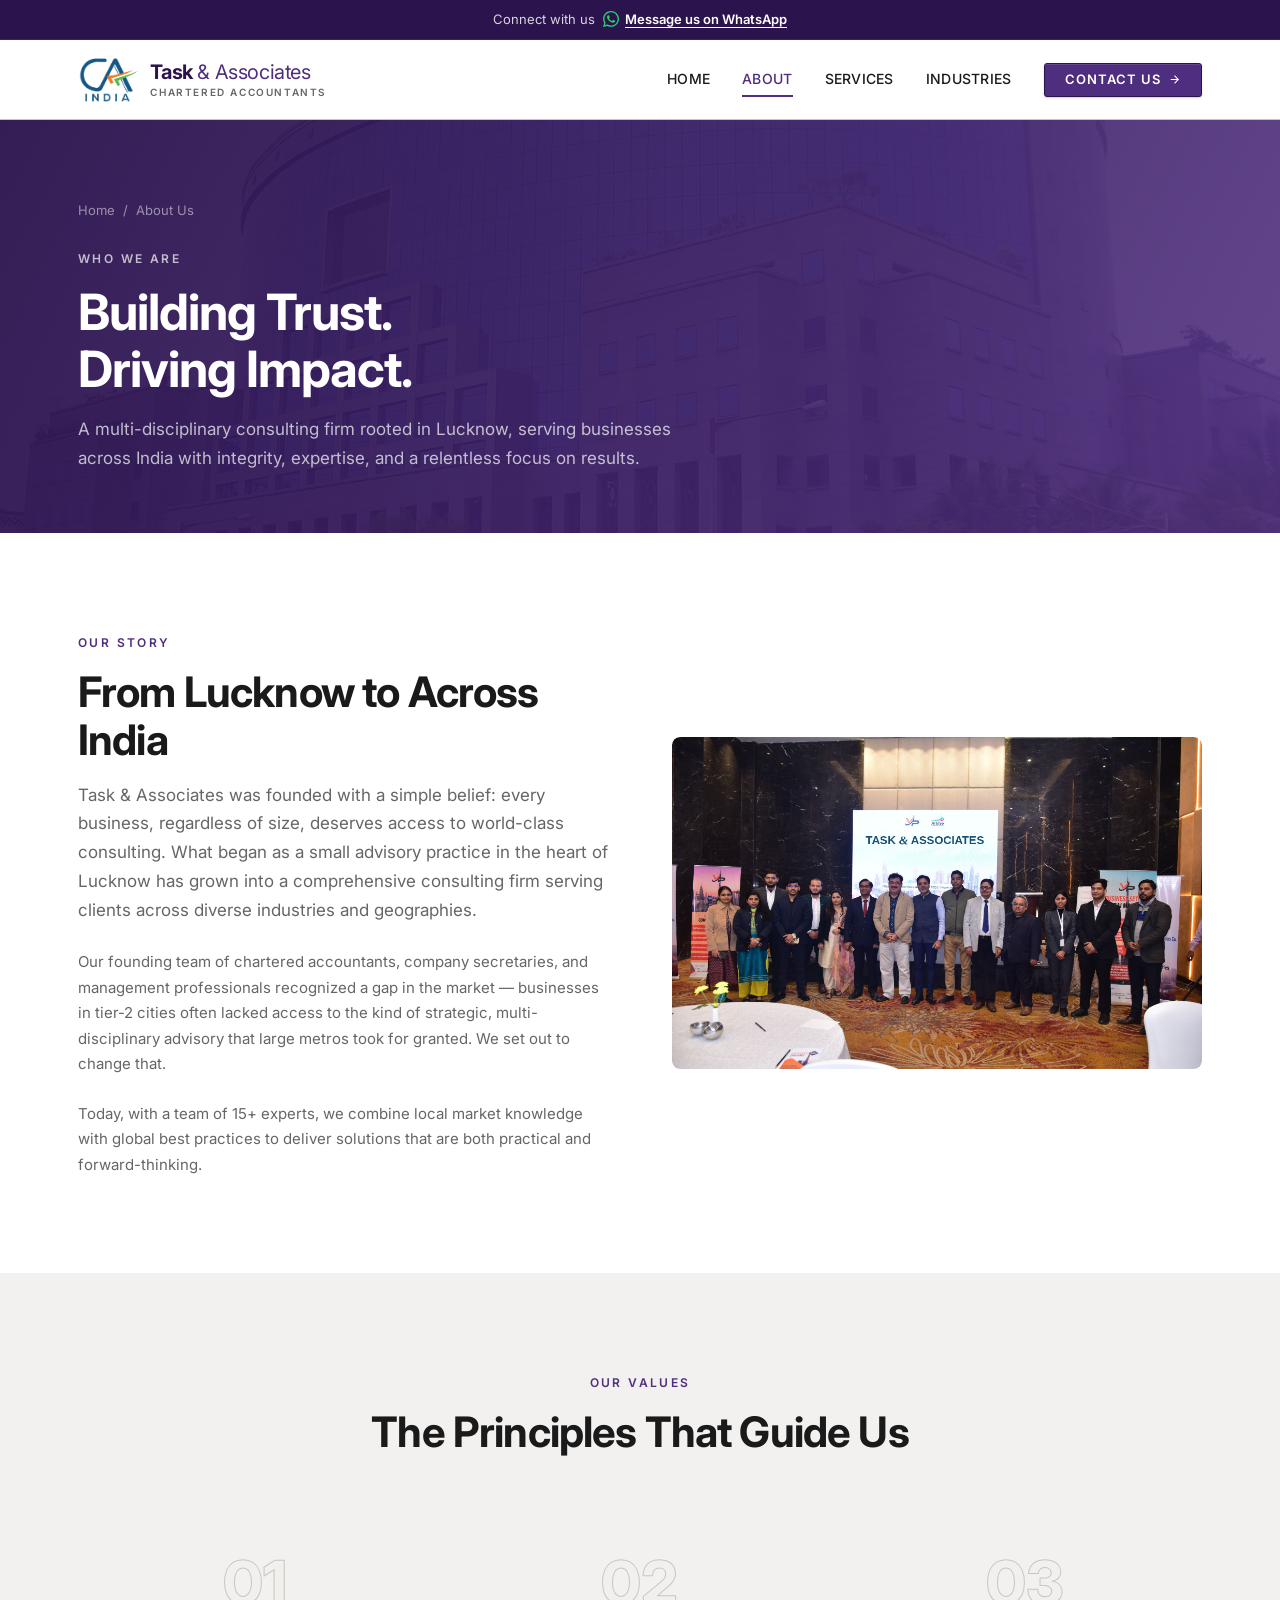
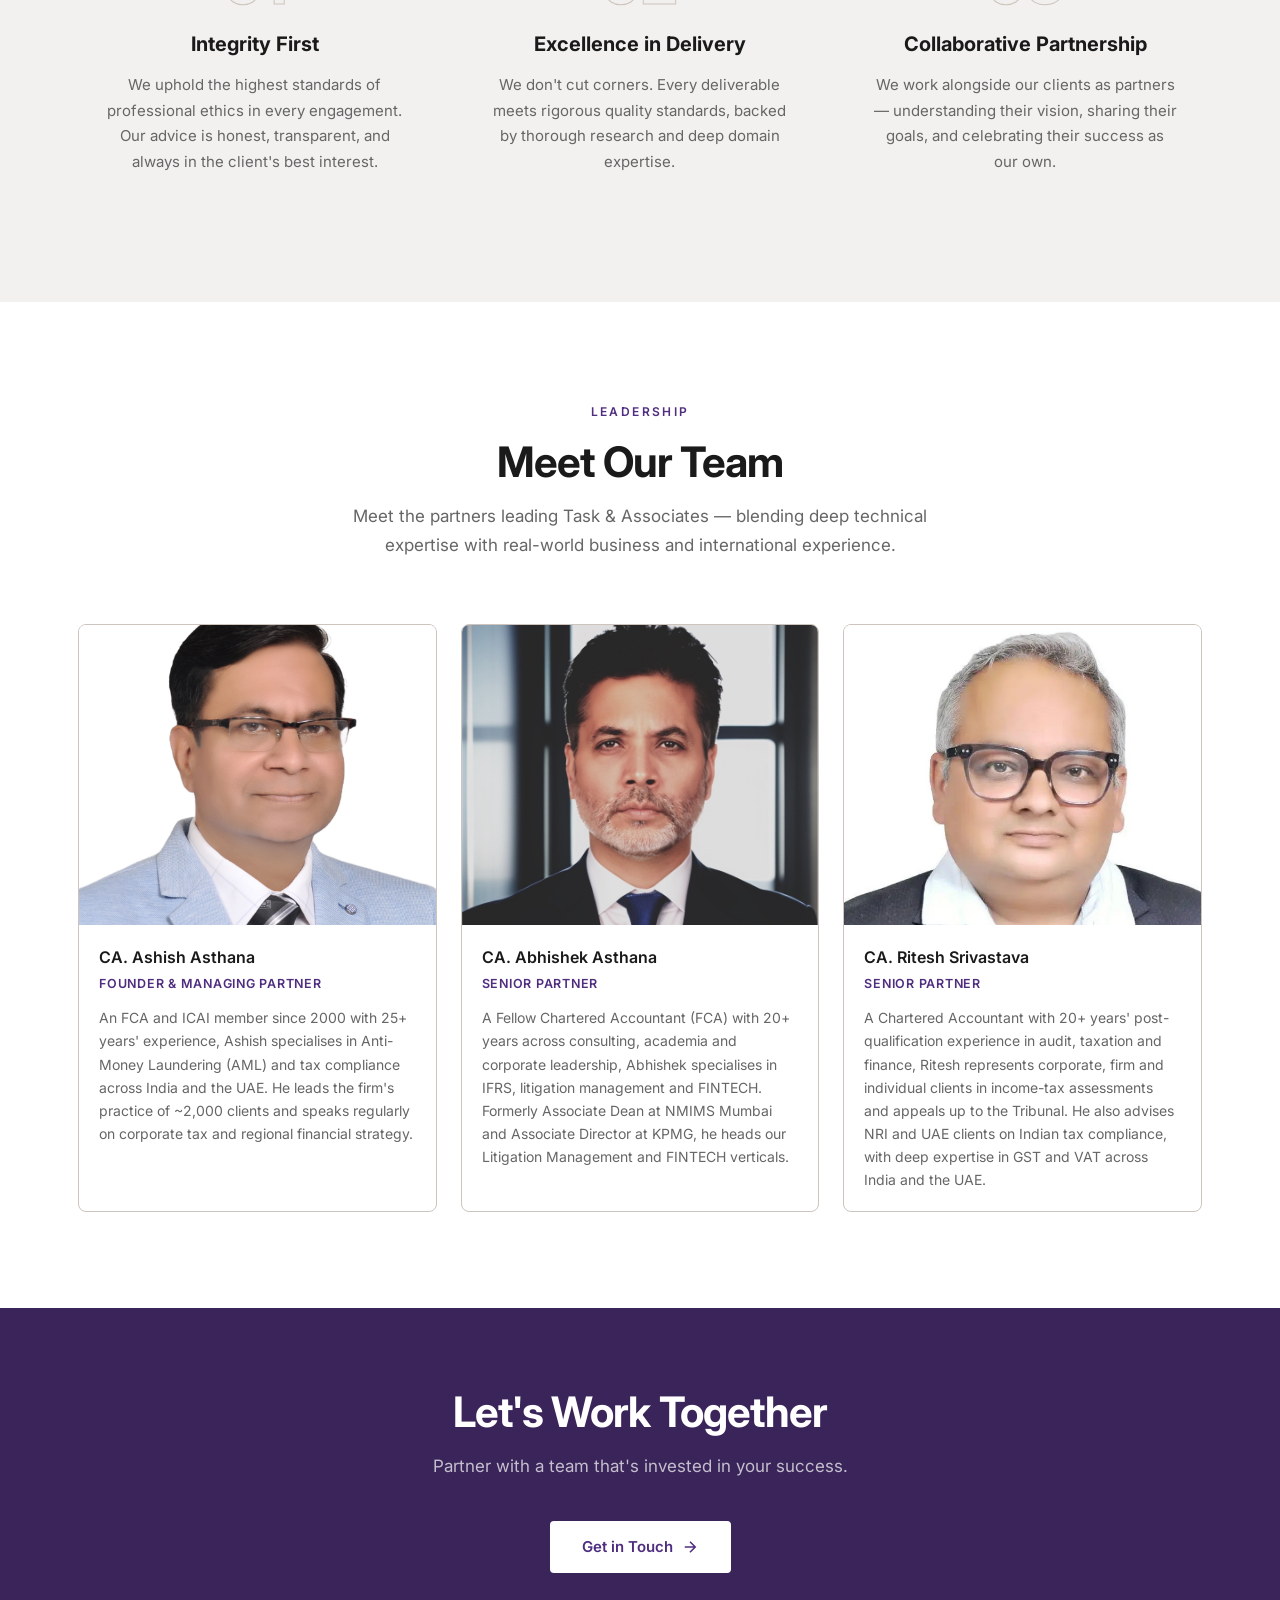
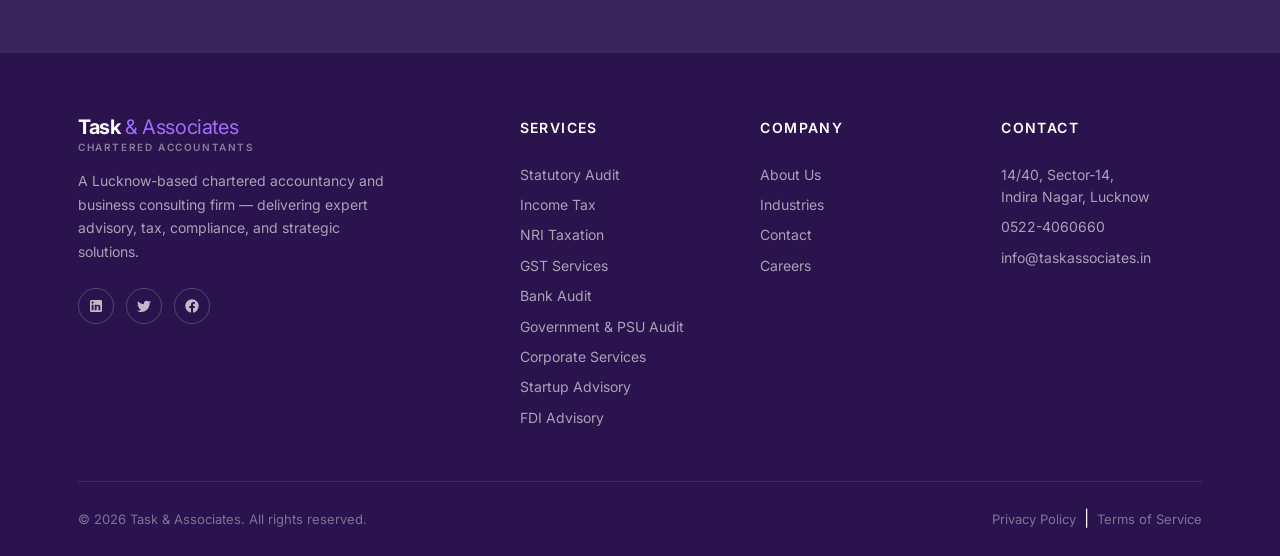
<file: about.html>
<!DOCTYPE html>
<html lang="en">
<head>
  <meta charset="UTF-8">
  <meta name="viewport" content="width=device-width, initial-scale=1.0">
  <title>About Us | Task & Associates</title>
  <link rel="preconnect" href="https://fonts.googleapis.com">
  <link rel="preconnect" href="https://fonts.gstatic.com" crossorigin>
  <link href="https://fonts.googleapis.com/css2?family=Inter:wght@300;400;500;600;700;800&display=swap" rel="stylesheet">
  <link rel="stylesheet" href="css/style.css?v=16">
</head>
<body>

  <!-- TOP BAR -->
  <div class="topbar">
    <div class="container">
      <span class="topbar-prefix">Connect with us</span>
      <a href="https://wa.me/919839041991" target="_blank" rel="noopener" aria-label="Message us on WhatsApp">
        <svg class="wa-icon" viewBox="0 0 24 24" aria-hidden="true"><path d="M17.472 14.382c-.297-.149-1.758-.867-2.03-.967-.273-.099-.471-.148-.67.15-.197.297-.767.966-.94 1.164-.173.199-.347.223-.644.075-.297-.15-1.255-.463-2.39-1.475-.883-.788-1.48-1.761-1.653-2.059-.173-.297-.018-.458.13-.606.134-.133.298-.347.446-.52.149-.174.198-.298.298-.497.099-.198.05-.371-.025-.52-.075-.149-.669-1.612-.916-2.207-.242-.579-.487-.5-.669-.51-.173-.008-.371-.01-.57-.01-.198 0-.52.074-.792.372-.272.297-1.04 1.016-1.04 2.479 0 1.462 1.065 2.875 1.213 3.074.149.198 2.096 3.2 5.077 4.487.709.306 1.262.489 1.694.625.712.227 1.36.195 1.871.118.571-.085 1.758-.719 2.006-1.413.248-.694.248-1.289.173-1.413-.074-.124-.272-.198-.57-.347M12.05 0C5.495 0 .16 5.335.157 11.892c0 2.096.547 4.142 1.588 5.945L.057 24l6.305-1.654a11.882 11.882 0 005.683 1.448h.005c6.554 0 11.89-5.335 11.893-11.893a11.821 11.821 0 00-3.48-8.413A11.815 11.815 0 0012.05 0M12.05 21.785h-.004a9.87 9.87 0 01-5.031-1.378l-.361-.214-3.741.982.998-3.648-.235-.374a9.86 9.86 0 01-1.51-5.26c.001-5.45 4.436-9.884 9.888-9.884 2.64 0 5.122 1.03 6.988 2.898a9.825 9.825 0 012.893 6.994c-.003 5.45-4.437 9.884-9.885 9.884"/></svg>
        Message us on WhatsApp
      </a>
    </div>
  </div>

  <!-- HEADER -->

  <header class="header" id="header">
    <div class="container">
      <a href="index.html" class="logo">
        <div class="logo-icon"><img src="images/ca-india-logo.png" alt="CA India — Chartered Accountants"></div>
        <div class="logo-name"><div class="logo-text">Task<span>&nbsp;&amp; Associates</span></div><div class="logo-tagline">Chartered Accountants</div></div>
      </a>
      <nav class="nav-desktop">
        <a href="index.html">Home</a>
        <a href="about.html" class="active">About</a>
        <a href="services.html">Services</a>
        <a href="industries.html">Industries</a>
        <a href="contact.html" class="btn-contact">
          Contact Us
          <svg viewBox="0 0 24 24" fill="none" stroke="currentColor" stroke-width="2"><path d="M5 12h14M12 5l7 7-7 7"/></svg>
        </a>
      </nav>
      <button class="hamburger" id="hamburger" aria-label="Menu">
        <span></span><span></span><span></span>
      </button>
    </div>
    <nav class="mobile-nav" id="mobileNav">
      <a href="index.html">Home</a>
      <a href="about.html">About</a>
      <a href="services.html">Services</a>
      <a href="industries.html">Industries</a>
      <a href="contact.html">Contact Us</a>
    </nav>
  </header>

  <!-- PAGE HERO -->
  <section class="page-hero">
    <div class="container">
      <div class="breadcrumb">
        <a href="index.html">Home</a>
        <span>/</span>
        <span>About Us</span>
      </div>
      <span class="section-tag">Who We Are</span>
      <h1 class="section-title">Building Trust.<br>Driving Impact.</h1>
      <p class="section-subtitle">A multi-disciplinary consulting firm rooted in Lucknow, serving businesses across India with integrity, expertise, and a relentless focus on results.</p>
    </div>
  </section>

  <!-- OUR STORY -->
  <section class="section">
    <div class="container">
      <div class="two-col">
        <div>
          <span class="section-tag">Our Story</span>
          <h2 class="section-title">From Lucknow to Across India</h2>
          <p class="section-subtitle" style="margin-bottom:2.4rem;">Task & Associates was founded with a simple belief: every business, regardless of size, deserves access to world-class consulting. What began as a small advisory practice in the heart of Lucknow has grown into a comprehensive consulting firm serving clients across diverse industries and geographies.</p>
          <p style="font-size:1.5rem;color:var(--text-secondary);line-height:1.7;margin-bottom:2.4rem;">Our founding team of chartered accountants, company secretaries, and management professionals recognized a gap in the market — businesses in tier-2 cities often lacked access to the kind of strategic, multi-disciplinary advisory that large metros took for granted. We set out to change that.</p>
          <p style="font-size:1.5rem;color:var(--text-secondary);line-height:1.7;">Today, with a team of 15+ experts, we combine local market knowledge with global best practices to deliver solutions that are both practical and forward-thinking.</p>
        </div>
        <div>
          <div class="about-image">
            <img src="images/team.jpg?v=2" alt="The Task & Associates team">
          </div>
        </div>
      </div>
    </div>
  </section>

  <!-- VALUES -->
  <section class="section bg-light">
    <div class="container">
      <div class="section-header section-header--center">
        <span class="section-tag">Our Values</span>
        <h2 class="section-title">The Principles That Guide Us</h2>
      </div>
      <div class="why-grid">
        <div class="why-card">
          <div class="why-number">01</div>
          <h3>Integrity First</h3>
          <p>We uphold the highest standards of professional ethics in every engagement. Our advice is honest, transparent, and always in the client's best interest.</p>
        </div>
        <div class="why-card">
          <div class="why-number">02</div>
          <h3>Excellence in Delivery</h3>
          <p>We don't cut corners. Every deliverable meets rigorous quality standards, backed by thorough research and deep domain expertise.</p>
        </div>
        <div class="why-card">
          <div class="why-number">03</div>
          <h3>Collaborative Partnership</h3>
          <p>We work alongside our clients as partners — understanding their vision, sharing their goals, and celebrating their success as our own.</p>
        </div>
      </div>
    </div>
  </section>

  <!-- TEAM -->
  <section class="section">
    <div class="container">
      <div class="section-header section-header--center">
        <span class="section-tag">Leadership</span>
        <h2 class="section-title">Meet Our Team</h2>
        <p class="section-subtitle">Meet the partners leading Task &amp; Associates — blending deep technical expertise with real-world business and international experience.</p>
      </div>
      <div class="team-grid team-grid--three">
        <div class="team-card">
          <div class="team-photo">
            <img src="images/ashish.jpg?v=1" alt="CA. Ashish Asthana">
          </div>
          <div class="team-info">
            <h3>CA. Ashish Asthana</h3>
            <p class="team-role">Founder &amp; Managing Partner</p>
            <p class="team-bio">An FCA and ICAI member since 2000 with 25+ years' experience, Ashish specialises in Anti-Money Laundering (AML) and tax compliance across India and the UAE. He leads the firm's practice of ~2,000 clients and speaks regularly on corporate tax and regional financial strategy.</p>
          </div>
        </div>
        <div class="team-card">
          <div class="team-photo">
            <img src="images/abhishek.jpg?v=1" alt="CA. Abhishek Asthana">
          </div>
          <div class="team-info">
            <h3>CA. Abhishek Asthana</h3>
            <p class="team-role">Senior Partner</p>
            <p class="team-bio">A Fellow Chartered Accountant (FCA) with 20+ years across consulting, academia and corporate leadership, Abhishek specialises in IFRS, litigation management and FINTECH. Formerly Associate Dean at NMIMS Mumbai and Associate Director at KPMG, he heads our Litigation Management and FINTECH verticals.</p>
          </div>
        </div>
        <div class="team-card">
          <div class="team-photo">
            <img src="images/ritesh.jpg?v=1" alt="CA. Ritesh Srivastava">
          </div>
          <div class="team-info">
            <h3>CA. Ritesh Srivastava</h3>
            <p class="team-role">Senior Partner</p>
            <p class="team-bio">A Chartered Accountant with 20+ years' post-qualification experience in audit, taxation and finance, Ritesh represents corporate, firm and individual clients in income-tax assessments and appeals up to the Tribunal. He also advises NRI and UAE clients on Indian tax compliance, with deep expertise in GST and VAT across India and the UAE.</p>
          </div>
        </div>
      </div>
    </div>
  </section>

  <!-- CTA -->
  <section class="cta-section">
    <div class="container">
      <h2 class="section-title">Let's Work Together</h2>
      <p class="section-subtitle">Partner with a team that's invested in your success.</p>
      <div class="cta-buttons">
        <a href="contact.html" class="btn-primary">
          Get in Touch
          <svg viewBox="0 0 24 24" fill="none" stroke="currentColor" stroke-width="2" width="18" height="18"><path d="M5 12h14M12 5l7 7-7 7"/></svg>
        </a>
      </div>
    </div>
  </section>

  <!-- FOOTER -->
  <footer class="footer">
    <div class="container">
      <div class="footer-grid">
        <div class="footer-brand">
          <div class="logo-name"><div class="logo-text">Task<span>&nbsp;&amp; Associates</span></div><div class="logo-tagline">Chartered Accountants</div></div>
          <p>A Lucknow-based chartered accountancy and business consulting firm — delivering expert advisory, tax, compliance, and strategic solutions.</p>
          <div class="footer-social">
            <a href="#" class="social-icon" aria-label="LinkedIn"><svg viewBox="0 0 24 24"><path d="M19 3a2 2 0 012 2v14a2 2 0 01-2 2H5a2 2 0 01-2-2V5a2 2 0 012-2h14m-.5 15.5v-5.3a3.26 3.26 0 00-3.26-3.26c-.85 0-1.84.52-2.32 1.3v-1.11h-2.79v8.37h2.79v-4.93c0-.77.62-1.4 1.39-1.4a1.4 1.4 0 011.4 1.4v4.93h2.79M6.88 8.56a1.68 1.68 0 001.68-1.68c0-.93-.75-1.69-1.68-1.69a1.69 1.69 0 00-1.69 1.69c0 .93.76 1.68 1.69 1.68m1.39 9.94v-8.37H5.5v8.37h2.77z"/></svg></a>
            <a href="#" class="social-icon" aria-label="Twitter"><svg viewBox="0 0 24 24"><path d="M22.46 6c-.77.35-1.6.58-2.46.69.88-.53 1.56-1.37 1.88-2.38-.83.5-1.75.85-2.72 1.05C18.37 4.5 17.26 4 16 4c-2.35 0-4.27 1.92-4.27 4.29 0 .34.04.67.11.98C8.28 9.09 5.11 7.38 3 4.79c-.37.63-.58 1.37-.58 2.15 0 1.49.75 2.81 1.91 3.56-.71 0-1.37-.2-1.95-.5v.03c0 2.08 1.48 3.82 3.44 4.21a4.22 4.22 0 01-1.93.07 4.28 4.28 0 004 2.98 8.521 8.521 0 01-5.33 1.84c-.34 0-.68-.02-1.02-.06C3.44 20.29 5.7 21 8.12 21 16 21 20.33 14.46 20.33 8.79c0-.19 0-.37-.01-.56.84-.6 1.56-1.36 2.14-2.23z"/></svg></a>
            <a href="#" class="social-icon" aria-label="Facebook"><svg viewBox="0 0 24 24"><path d="M12 2.04C6.5 2.04 2 6.53 2 12.06c0 5 3.66 9.15 8.44 9.9v-7H7.9v-2.9h2.54V9.85c0-2.51 1.49-3.89 3.78-3.89 1.09 0 2.23.19 2.23.19v2.47h-1.26c-1.24 0-1.63.77-1.63 1.56v1.88h2.78l-.45 2.9h-2.33v7a10 10 0 008.44-9.9c0-5.53-4.5-10.02-10-10.02z"/></svg></a>
          </div>
        </div>
        <div class="footer-col">
          <h4>Services</h4>
          <a href="services.html">Statutory Audit</a>
          <a href="services.html">Income Tax</a>
          <a href="services.html">NRI Taxation</a>
          <a href="services.html">GST Services</a>
          <a href="services.html">Bank Audit</a>
          <a href="services.html">Government & PSU Audit</a>
          <a href="services.html">Corporate Services</a>
          <a href="services.html#startup-advisory">Startup Advisory</a>
          <a href="services.html#fdi-advisory">FDI Advisory</a>
        </div>
        <div class="footer-col">
          <h4>Company</h4>
          <a href="about.html">About Us</a>
          <a href="industries.html">Industries</a>
          <a href="contact.html">Contact</a>
          <a href="#">Careers</a>
        </div>
        <div class="footer-col">
          <h4>Contact</h4>
          <a href="#">14/40, Sector-14,<br>Indira Nagar, Lucknow</a>
          <a href="tel:05224060660">0522-4060660</a>
          <a href="mailto:info@taskassociates.in">info@taskassociates.in</a>
        </div>
      </div>
      <div class="footer-bottom">
        <p>&copy; 2026 Task & Associates. All rights reserved.</p>
        <div><a href="#">Privacy Policy</a> &nbsp;|&nbsp; <a href="#">Terms of Service</a></div>
      </div>
    </div>
  </footer>

  <script src="js/main.js"></script>
</body>
</html>
</file>
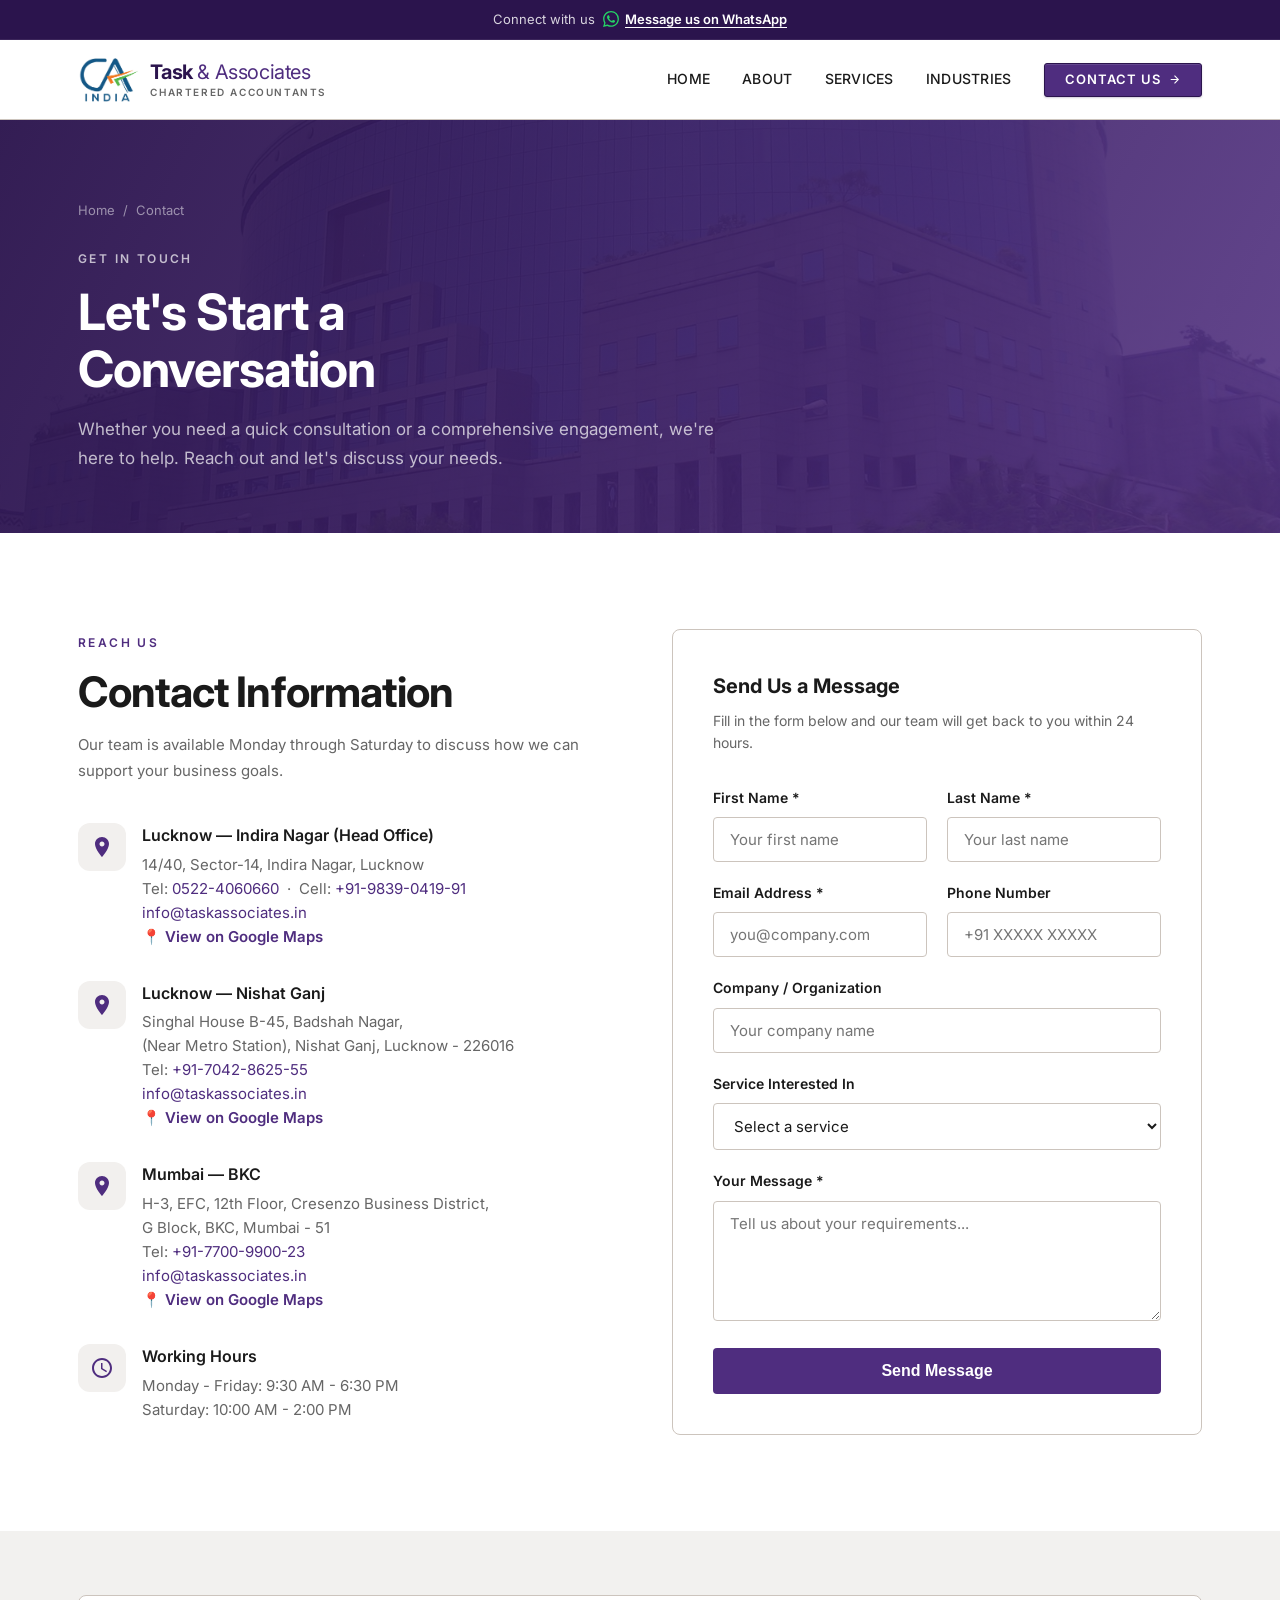
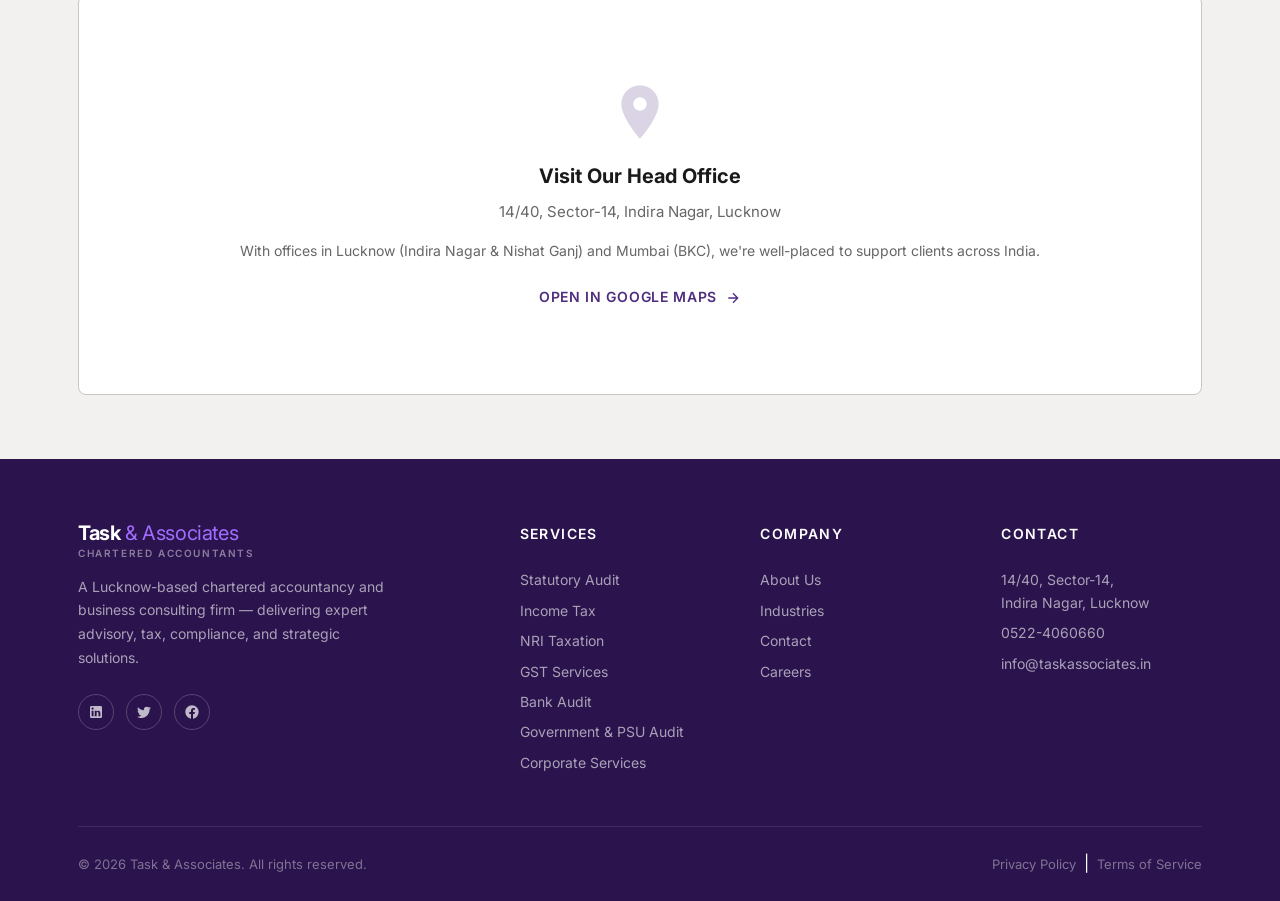
<file: contact.html>
<!DOCTYPE html>
<html lang="en">
<head>
  <meta charset="UTF-8">
  <meta name="viewport" content="width=device-width, initial-scale=1.0">
  <title>Contact Us | Task & Associates</title>
  <link rel="preconnect" href="https://fonts.googleapis.com">
  <link rel="preconnect" href="https://fonts.gstatic.com" crossorigin>
  <link href="https://fonts.googleapis.com/css2?family=Inter:wght@300;400;500;600;700;800&display=swap" rel="stylesheet">
  <link rel="stylesheet" href="css/style.css?v=16">
</head>
<body>

  <!-- TOP BAR -->
  <div class="topbar">
    <div class="container">
      <span class="topbar-prefix">Connect with us</span>
      <a href="https://wa.me/919839041991" target="_blank" rel="noopener" aria-label="Message us on WhatsApp">
        <svg class="wa-icon" viewBox="0 0 24 24" aria-hidden="true"><path d="M17.472 14.382c-.297-.149-1.758-.867-2.03-.967-.273-.099-.471-.148-.67.15-.197.297-.767.966-.94 1.164-.173.199-.347.223-.644.075-.297-.15-1.255-.463-2.39-1.475-.883-.788-1.48-1.761-1.653-2.059-.173-.297-.018-.458.13-.606.134-.133.298-.347.446-.52.149-.174.198-.298.298-.497.099-.198.05-.371-.025-.52-.075-.149-.669-1.612-.916-2.207-.242-.579-.487-.5-.669-.51-.173-.008-.371-.01-.57-.01-.198 0-.52.074-.792.372-.272.297-1.04 1.016-1.04 2.479 0 1.462 1.065 2.875 1.213 3.074.149.198 2.096 3.2 5.077 4.487.709.306 1.262.489 1.694.625.712.227 1.36.195 1.871.118.571-.085 1.758-.719 2.006-1.413.248-.694.248-1.289.173-1.413-.074-.124-.272-.198-.57-.347M12.05 0C5.495 0 .16 5.335.157 11.892c0 2.096.547 4.142 1.588 5.945L.057 24l6.305-1.654a11.882 11.882 0 005.683 1.448h.005c6.554 0 11.89-5.335 11.893-11.893a11.821 11.821 0 00-3.48-8.413A11.815 11.815 0 0012.05 0M12.05 21.785h-.004a9.87 9.87 0 01-5.031-1.378l-.361-.214-3.741.982.998-3.648-.235-.374a9.86 9.86 0 01-1.51-5.26c.001-5.45 4.436-9.884 9.888-9.884 2.64 0 5.122 1.03 6.988 2.898a9.825 9.825 0 012.893 6.994c-.003 5.45-4.437 9.884-9.885 9.884"/></svg>
        Message us on WhatsApp
      </a>
    </div>
  </div>

  <!-- HEADER -->

  <header class="header" id="header">
    <div class="container">
      <a href="index.html" class="logo">
        <div class="logo-icon"><img src="images/ca-india-logo.png" alt="CA India — Chartered Accountants"></div>
        <div class="logo-name"><div class="logo-text">Task<span>&nbsp;&amp; Associates</span></div><div class="logo-tagline">Chartered Accountants</div></div>
      </a>
      <nav class="nav-desktop">
        <a href="index.html">Home</a>
        <a href="about.html">About</a>
        <a href="services.html">Services</a>
        <a href="industries.html">Industries</a>
        <a href="contact.html" class="btn-contact active">Contact Us <svg viewBox="0 0 24 24" fill="none" stroke="currentColor" stroke-width="2"><path d="M5 12h14M12 5l7 7-7 7"/></svg></a>
      </nav>
      <button class="hamburger" id="hamburger" aria-label="Menu"><span></span><span></span><span></span></button>
    </div>
    <nav class="mobile-nav" id="mobileNav">
      <a href="index.html">Home</a><a href="about.html">About</a><a href="services.html">Services</a><a href="industries.html">Industries</a><a href="contact.html">Contact Us</a>
    </nav>
  </header>

  <!-- PAGE HERO -->
  <section class="page-hero">
    <div class="container">
      <div class="breadcrumb"><a href="index.html">Home</a><span>/</span><span>Contact</span></div>
      <span class="section-tag">Get in Touch</span>
      <h1 class="section-title">Let's Start a<br>Conversation</h1>
      <p class="section-subtitle">Whether you need a quick consultation or a comprehensive engagement, we're here to help. Reach out and let's discuss your needs.</p>
    </div>
  </section>

  <!-- CONTACT SECTION -->
  <section class="section">
    <div class="container">
      <div class="contact-grid">
        <div>
          <span class="section-tag">Reach Us</span>
          <h2 class="section-title" style="margin-bottom:1.6rem;">Contact Information</h2>
          <p style="font-size:1.5rem;color:var(--text-secondary);line-height:1.7;margin-bottom:4rem;">Our team is available Monday through Saturday to discuss how we can support your business goals.</p>

          <div class="contact-info">
            <div class="contact-item">
              <div class="contact-icon">
                <svg viewBox="0 0 24 24"><path d="M12 2C8.13 2 5 5.13 5 9c0 5.25 7 13 7 13s7-7.75 7-13c0-3.87-3.13-7-7-7zm0 9.5c-1.38 0-2.5-1.12-2.5-2.5s1.12-2.5 2.5-2.5 2.5 1.12 2.5 2.5-1.12 2.5-2.5 2.5z"/></svg>
              </div>
              <div>
                <h4>Lucknow — Indira Nagar (Head Office)</h4>
                <p>14/40, Sector-14, Indira Nagar, Lucknow<br>
                Tel: <a href="tel:05224060660" style="color:var(--primary-purple);">0522-4060660</a> &nbsp;·&nbsp; Cell: <a href="tel:+919839041991" style="color:var(--primary-purple);">+91-9839-0419-91</a><br>
                <a href="mailto:info@taskassociates.in" style="color:var(--primary-purple);">info@taskassociates.in</a><br>
                <a href="https://maps.google.com/?q=14/40+Sector-14+Indira+Nagar+Lucknow" target="_blank" rel="noopener" style="color:var(--primary-purple);font-weight:600;">📍 View on Google Maps</a></p>
              </div>
            </div>
            <div class="contact-item">
              <div class="contact-icon">
                <svg viewBox="0 0 24 24"><path d="M12 2C8.13 2 5 5.13 5 9c0 5.25 7 13 7 13s7-7.75 7-13c0-3.87-3.13-7-7-7zm0 9.5c-1.38 0-2.5-1.12-2.5-2.5s1.12-2.5 2.5-2.5 2.5 1.12 2.5 2.5-1.12 2.5-2.5 2.5z"/></svg>
              </div>
              <div>
                <h4>Lucknow — Nishat Ganj</h4>
                <p>Singhal House B-45, Badshah Nagar,<br>(Near Metro Station), Nishat Ganj, Lucknow - 226016<br>
                Tel: <a href="tel:+917042862555" style="color:var(--primary-purple);">+91-7042-8625-55</a><br>
                <a href="mailto:info@taskassociates.in" style="color:var(--primary-purple);">info@taskassociates.in</a><br>
                <a href="https://maps.google.com/?q=Singhal+House+B-45+Badshah+Nagar+Nishat+Ganj+Lucknow" target="_blank" rel="noopener" style="color:var(--primary-purple);font-weight:600;">📍 View on Google Maps</a></p>
              </div>
            </div>
            <div class="contact-item">
              <div class="contact-icon">
                <svg viewBox="0 0 24 24"><path d="M12 2C8.13 2 5 5.13 5 9c0 5.25 7 13 7 13s7-7.75 7-13c0-3.87-3.13-7-7-7zm0 9.5c-1.38 0-2.5-1.12-2.5-2.5s1.12-2.5 2.5-2.5 2.5 1.12 2.5 2.5-1.12 2.5-2.5 2.5z"/></svg>
              </div>
              <div>
                <h4>Mumbai — BKC</h4>
                <p>H-3, EFC, 12th Floor, Cresenzo Business District,<br>G Block, BKC, Mumbai - 51<br>
                Tel: <a href="tel:+917700990023" style="color:var(--primary-purple);">+91-7700-9900-23</a><br>
                <a href="mailto:info@taskassociates.in" style="color:var(--primary-purple);">info@taskassociates.in</a><br>
                <a href="https://maps.google.com/?q=EFC+Cresenzo+Business+District+BKC+Mumbai" target="_blank" rel="noopener" style="color:var(--primary-purple);font-weight:600;">📍 View on Google Maps</a></p>
              </div>
            </div>
            <div class="contact-item">
              <div class="contact-icon">
                <svg viewBox="0 0 24 24"><path d="M11.99 2C6.47 2 2 6.48 2 12s4.47 10 9.99 10C17.52 22 22 17.52 22 12S17.52 2 11.99 2zM12 20c-4.42 0-8-3.58-8-8s3.58-8 8-8 8 3.58 8 8-3.58 8-8 8zm.5-13H11v6l5.25 3.15.75-1.23-4.5-2.67z"/></svg>
              </div>
              <div>
                <h4>Working Hours</h4>
                <p>Monday - Friday: 9:30 AM - 6:30 PM<br>Saturday: 10:00 AM - 2:00 PM</p>
              </div>
            </div>
          </div>
        </div>

        <div class="contact-form">
          <h3 style="font-size:2rem;font-weight:700;color:var(--text-dark);margin-bottom:0.8rem;">Send Us a Message</h3>
          <p style="font-size:1.4rem;color:var(--text-secondary);margin-bottom:3.2rem;">Fill in the form below and our team will get back to you within 24 hours.</p>
          <form id="contactForm">
            <div class="form-row">
              <div class="form-group">
                <label for="firstName">First Name *</label>
                <input type="text" id="firstName" name="firstName" required placeholder="Your first name">
              </div>
              <div class="form-group">
                <label for="lastName">Last Name *</label>
                <input type="text" id="lastName" name="lastName" required placeholder="Your last name">
              </div>
            </div>
            <div class="form-row">
              <div class="form-group">
                <label for="email">Email Address *</label>
                <input type="email" id="email" name="email" required placeholder="you@company.com">
              </div>
              <div class="form-group">
                <label for="phone">Phone Number</label>
                <input type="tel" id="phone" name="phone" placeholder="+91 XXXXX XXXXX">
              </div>
            </div>
            <div class="form-group">
              <label for="company">Company / Organization</label>
              <input type="text" id="company" name="company" placeholder="Your company name">
            </div>
            <div class="form-group">
              <label for="service">Service Interested In</label>
              <select id="service" name="service">
                <option value="">Select a service</option>
                <option value="statutory-audit">Statutory Audit</option>
                <option value="income-tax">Income Tax</option>
                <option value="nri-taxation">NRI Taxation</option>
                <option value="gst">GST Services</option>
                <option value="bank-audit">Bank Audit</option>
                <option value="govt-psu-audit">Government & PSU Audit</option>
                <option value="corporate-services">Corporate Services</option>
                <option value="startup-advisory">Startup Advisory</option>
                <option value="fdi-advisory">FDI Advisory</option>
                <option value="other">Other</option>
              </select>
            </div>
            <div class="form-group">
              <label for="message">Your Message *</label>
              <textarea id="message" name="message" required placeholder="Tell us about your requirements..."></textarea>
            </div>
            <button type="submit" class="btn-submit">Send Message</button>
          </form>
        </div>
      </div>
    </div>
  </section>

  <!-- MAP SECTION -->
  <section class="section bg-light" style="padding:6.4rem 0;">
    <div class="container">
      <div style="background:var(--bg-white);border:1px solid var(--border-color);border-radius:8px;overflow:hidden;height:400px;display:flex;align-items:center;justify-content:center;">
        <div style="text-align:center;padding:4rem;">
          <svg viewBox="0 0 24 24" fill="var(--primary-purple)" width="64" height="64" style="margin:0 auto 16px;display:block;opacity:0.2;"><path d="M12 2C8.13 2 5 5.13 5 9c0 5.25 7 13 7 13s7-7.75 7-13c0-3.87-3.13-7-7-7zm0 9.5c-1.38 0-2.5-1.12-2.5-2.5s1.12-2.5 2.5-2.5 2.5 1.12 2.5 2.5-1.12 2.5-2.5 2.5z"/></svg>
          <h3 style="font-size:2rem;font-weight:700;color:var(--text-dark);margin-bottom:0.8rem;">Visit Our Head Office</h3>
          <p style="font-size:1.5rem;color:var(--text-secondary);line-height:1.6;">14/40, Sector-14, Indira Nagar, Lucknow</p>
          <p style="font-size:1.4rem;color:var(--text-secondary);margin-top:1.6rem;">With offices in Lucknow (Indira Nagar &amp; Nishat Ganj) and Mumbai (BKC), we're well-placed to support clients across India.</p>
          <a href="https://maps.google.com/?q=14/40+Sector-14+Indira+Nagar+Lucknow" target="_blank" rel="noopener" style="display:inline-flex;align-items:center;gap:8px;margin-top:2.4rem;font-size:1.4rem;font-weight:600;color:var(--primary-purple);text-transform:uppercase;letter-spacing:0.05em;">
            Open in Google Maps
            <svg viewBox="0 0 24 24" fill="none" stroke="currentColor" stroke-width="2" width="16" height="16"><path d="M5 12h14M12 5l7 7-7 7"/></svg>
          </a>
        </div>
      </div>
    </div>
  </section>

  <!-- FOOTER -->
  <footer class="footer">
    <div class="container">
      <div class="footer-grid">
        <div class="footer-brand">
          <div class="logo-name"><div class="logo-text">Task<span>&nbsp;&amp; Associates</span></div><div class="logo-tagline">Chartered Accountants</div></div>
          <p>A Lucknow-based chartered accountancy and business consulting firm — delivering expert advisory, tax, compliance, and strategic solutions.</p>
          <div class="footer-social">
            <a href="#" class="social-icon" aria-label="LinkedIn"><svg viewBox="0 0 24 24"><path d="M19 3a2 2 0 012 2v14a2 2 0 01-2 2H5a2 2 0 01-2-2V5a2 2 0 012-2h14m-.5 15.5v-5.3a3.26 3.26 0 00-3.26-3.26c-.85 0-1.84.52-2.32 1.3v-1.11h-2.79v8.37h2.79v-4.93c0-.77.62-1.4 1.39-1.4a1.4 1.4 0 011.4 1.4v4.93h2.79M6.88 8.56a1.68 1.68 0 001.68-1.68c0-.93-.75-1.69-1.68-1.69a1.69 1.69 0 00-1.69 1.69c0 .93.76 1.68 1.69 1.68m1.39 9.94v-8.37H5.5v8.37h2.77z"/></svg></a>
            <a href="#" class="social-icon" aria-label="Twitter"><svg viewBox="0 0 24 24"><path d="M22.46 6c-.77.35-1.6.58-2.46.69.88-.53 1.56-1.37 1.88-2.38-.83.5-1.75.85-2.72 1.05C18.37 4.5 17.26 4 16 4c-2.35 0-4.27 1.92-4.27 4.29 0 .34.04.67.11.98C8.28 9.09 5.11 7.38 3 4.79c-.37.63-.58 1.37-.58 2.15 0 1.49.75 2.81 1.91 3.56-.71 0-1.37-.2-1.95-.5v.03c0 2.08 1.48 3.82 3.44 4.21a4.22 4.22 0 01-1.93.07 4.28 4.28 0 004 2.98 8.521 8.521 0 01-5.33 1.84c-.34 0-.68-.02-1.02-.06C3.44 20.29 5.7 21 8.12 21 16 21 20.33 14.46 20.33 8.79c0-.19 0-.37-.01-.56.84-.6 1.56-1.36 2.14-2.23z"/></svg></a>
            <a href="#" class="social-icon" aria-label="Facebook"><svg viewBox="0 0 24 24"><path d="M12 2.04C6.5 2.04 2 6.53 2 12.06c0 5 3.66 9.15 8.44 9.9v-7H7.9v-2.9h2.54V9.85c0-2.51 1.49-3.89 3.78-3.89 1.09 0 2.23.19 2.23.19v2.47h-1.26c-1.24 0-1.63.77-1.63 1.56v1.88h2.78l-.45 2.9h-2.33v7a10 10 0 008.44-9.9c0-5.53-4.5-10.02-10-10.02z"/></svg></a>
          </div>
        </div>
        <div class="footer-col"><h4>Services</h4><a href="services.html">Statutory Audit</a><a href="services.html">Income Tax</a><a href="services.html">NRI Taxation</a><a href="services.html">GST Services</a><a href="services.html">Bank Audit</a><a href="services.html">Government & PSU Audit</a><a href="services.html">Corporate Services</a></div>
        <div class="footer-col"><h4>Company</h4><a href="about.html">About Us</a><a href="industries.html">Industries</a><a href="contact.html">Contact</a><a href="#">Careers</a></div>
        <div class="footer-col"><h4>Contact</h4><a href="#">14/40, Sector-14,<br>Indira Nagar, Lucknow</a><a href="tel:05224060660">0522-4060660</a><a href="mailto:info@taskassociates.in">info@taskassociates.in</a></div>
      </div>
      <div class="footer-bottom">
        <p>&copy; 2026 Task & Associates. All rights reserved.</p>
        <div><a href="#">Privacy Policy</a> &nbsp;|&nbsp; <a href="#">Terms of Service</a></div>
      </div>
    </div>
  </footer>
  <script src="js/main.js"></script>
</body>
</html>
</file>
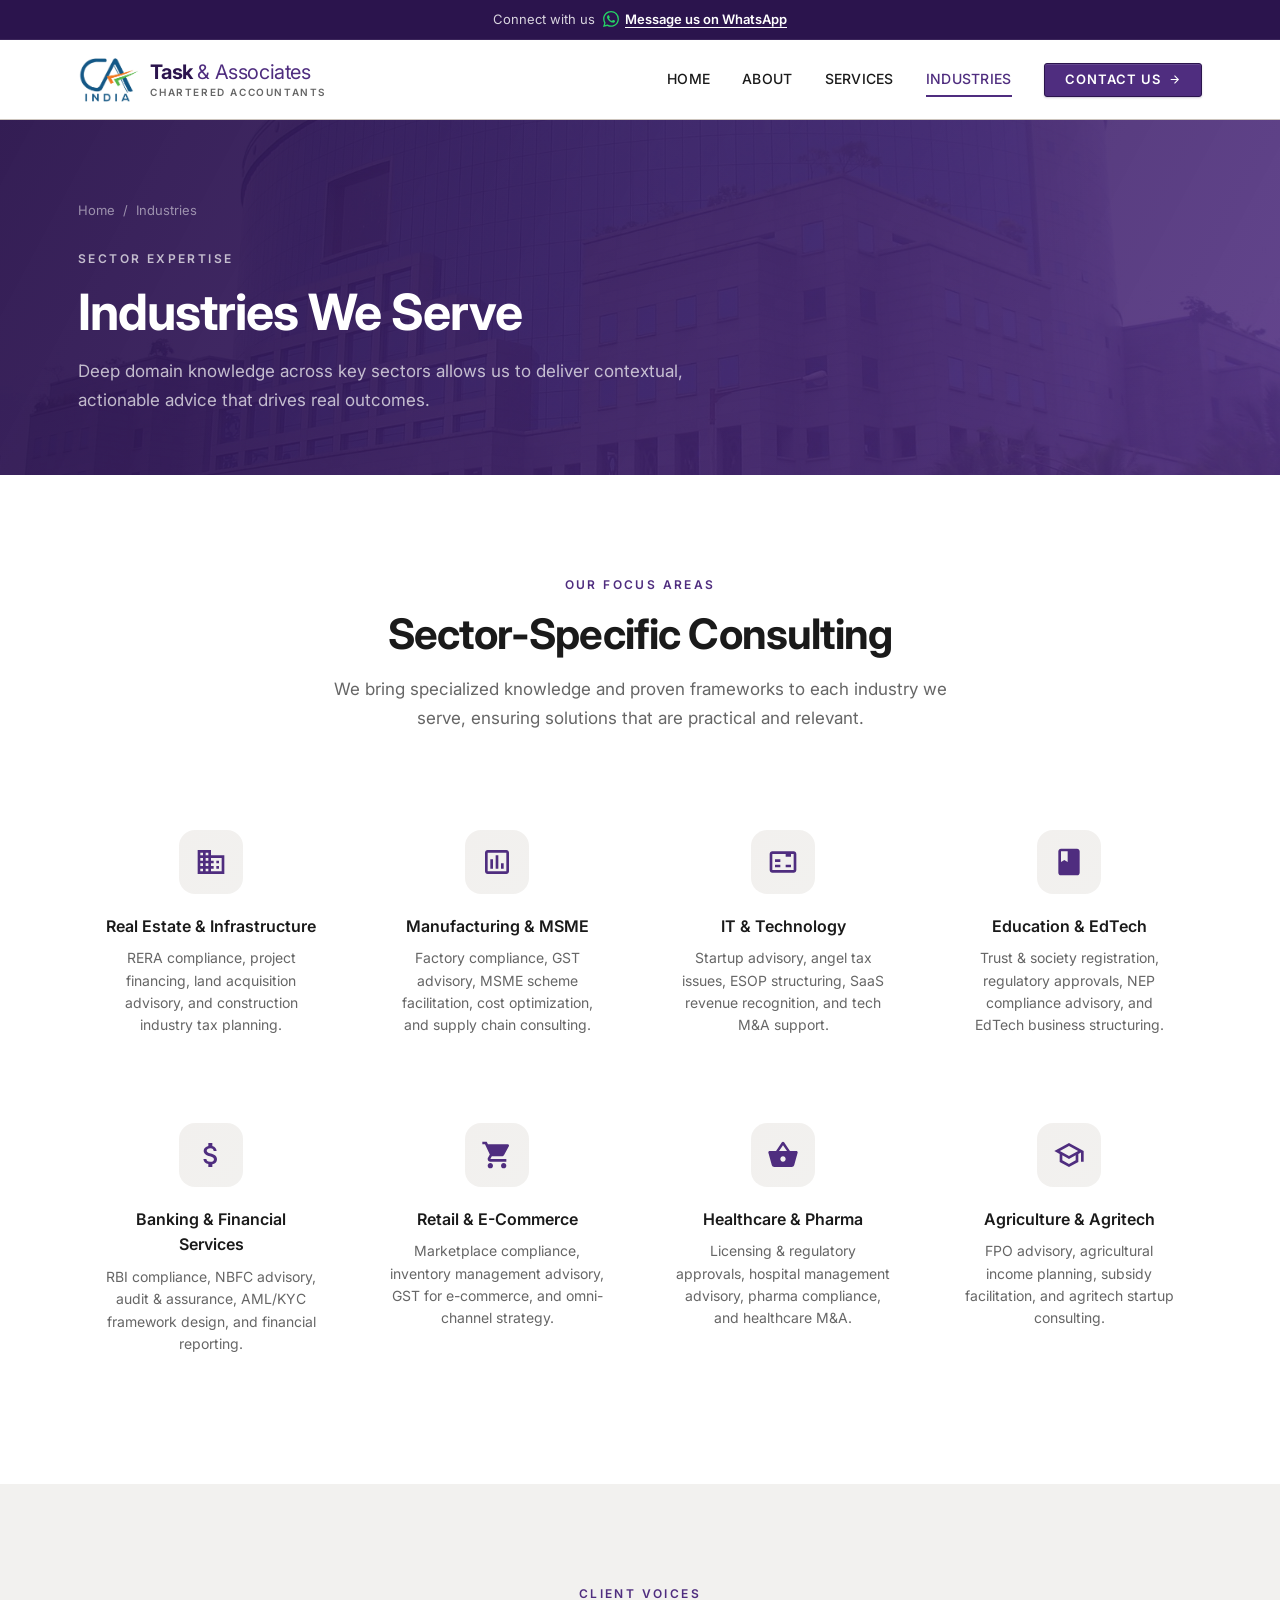
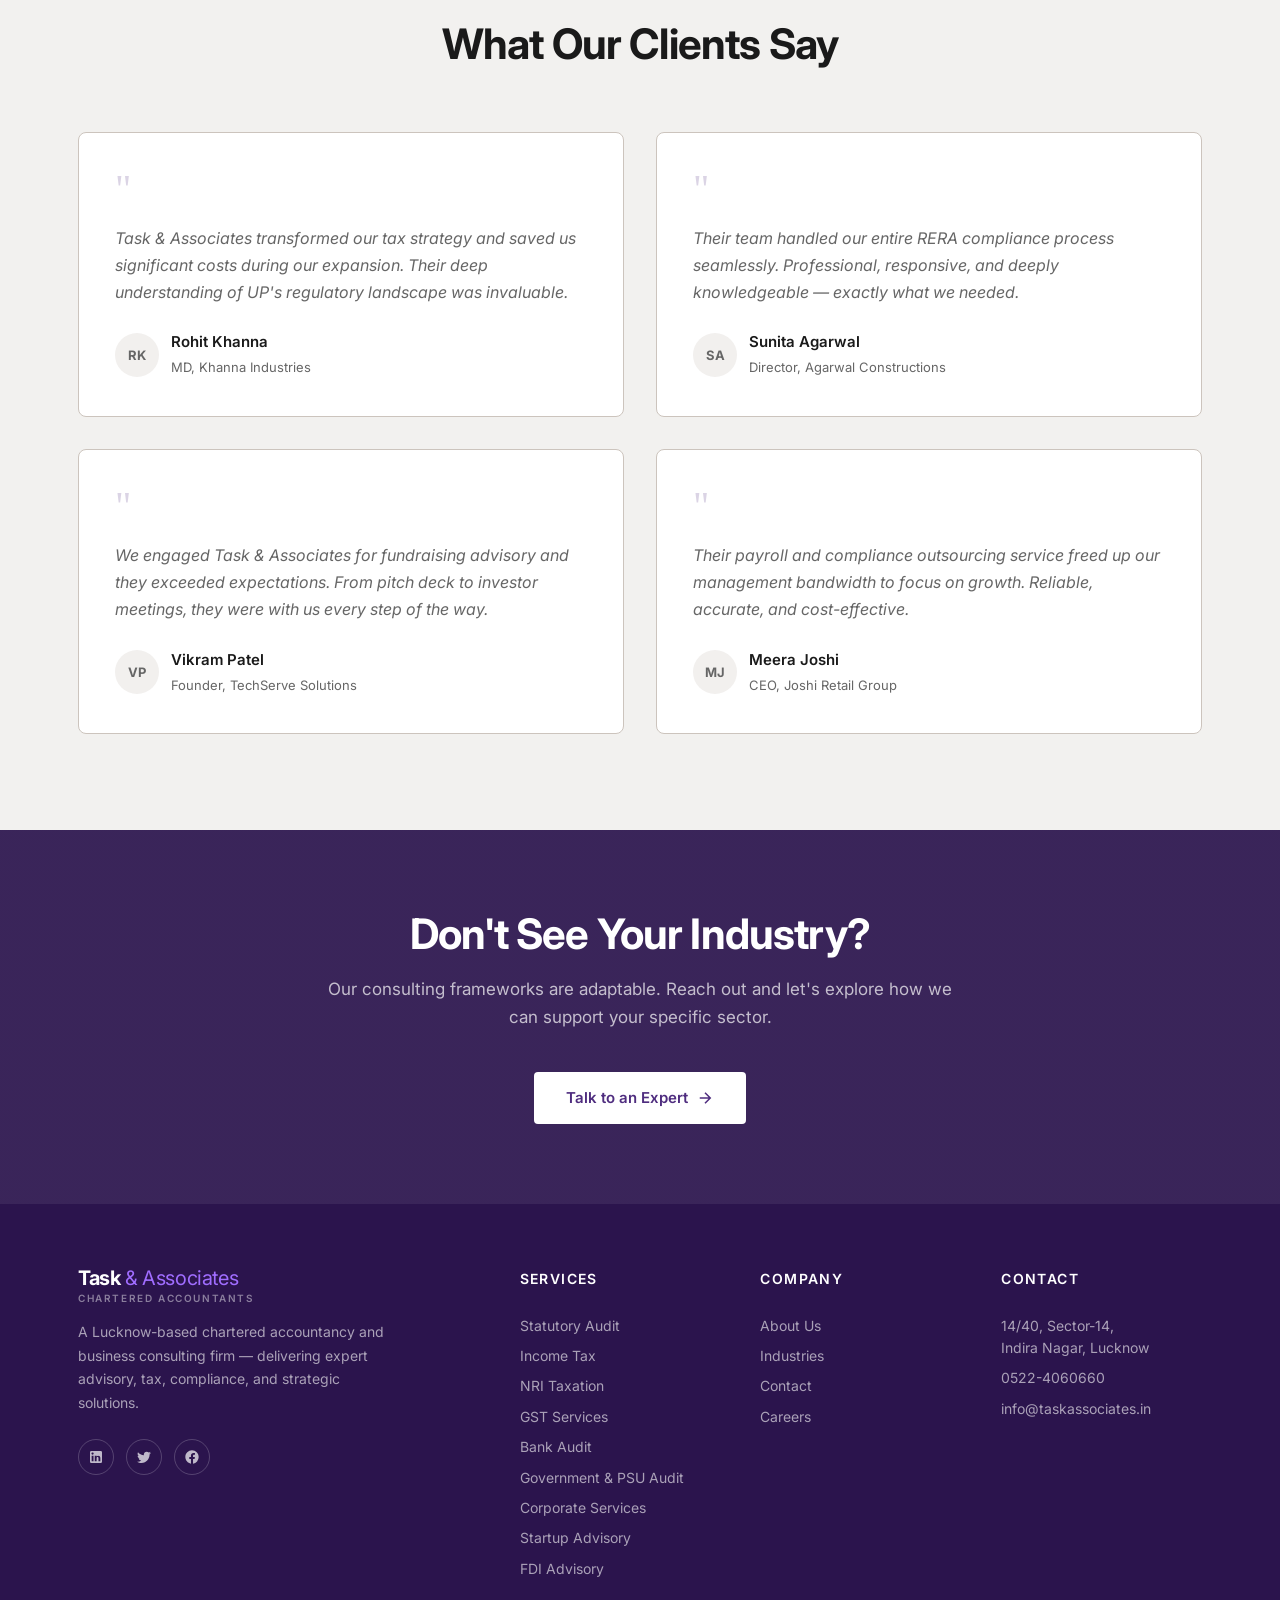
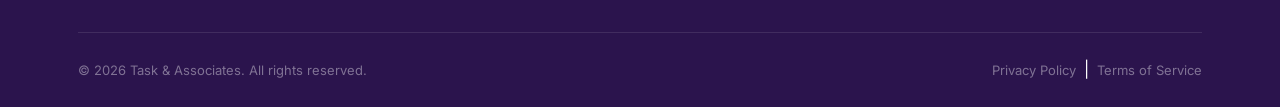
<file: industries.html>
<!DOCTYPE html>
<html lang="en">
<head>
  <meta charset="UTF-8">
  <meta name="viewport" content="width=device-width, initial-scale=1.0">
  <title>Industries | Task & Associates</title>
  <link rel="preconnect" href="https://fonts.googleapis.com">
  <link rel="preconnect" href="https://fonts.gstatic.com" crossorigin>
  <link href="https://fonts.googleapis.com/css2?family=Inter:wght@300;400;500;600;700;800&display=swap" rel="stylesheet">
  <link rel="stylesheet" href="css/style.css?v=16">
</head>
<body>

  <!-- TOP BAR -->
  <div class="topbar">
    <div class="container">
      <span class="topbar-prefix">Connect with us</span>
      <a href="https://wa.me/919839041991" target="_blank" rel="noopener" aria-label="Message us on WhatsApp">
        <svg class="wa-icon" viewBox="0 0 24 24" aria-hidden="true"><path d="M17.472 14.382c-.297-.149-1.758-.867-2.03-.967-.273-.099-.471-.148-.67.15-.197.297-.767.966-.94 1.164-.173.199-.347.223-.644.075-.297-.15-1.255-.463-2.39-1.475-.883-.788-1.48-1.761-1.653-2.059-.173-.297-.018-.458.13-.606.134-.133.298-.347.446-.52.149-.174.198-.298.298-.497.099-.198.05-.371-.025-.52-.075-.149-.669-1.612-.916-2.207-.242-.579-.487-.5-.669-.51-.173-.008-.371-.01-.57-.01-.198 0-.52.074-.792.372-.272.297-1.04 1.016-1.04 2.479 0 1.462 1.065 2.875 1.213 3.074.149.198 2.096 3.2 5.077 4.487.709.306 1.262.489 1.694.625.712.227 1.36.195 1.871.118.571-.085 1.758-.719 2.006-1.413.248-.694.248-1.289.173-1.413-.074-.124-.272-.198-.57-.347M12.05 0C5.495 0 .16 5.335.157 11.892c0 2.096.547 4.142 1.588 5.945L.057 24l6.305-1.654a11.882 11.882 0 005.683 1.448h.005c6.554 0 11.89-5.335 11.893-11.893a11.821 11.821 0 00-3.48-8.413A11.815 11.815 0 0012.05 0M12.05 21.785h-.004a9.87 9.87 0 01-5.031-1.378l-.361-.214-3.741.982.998-3.648-.235-.374a9.86 9.86 0 01-1.51-5.26c.001-5.45 4.436-9.884 9.888-9.884 2.64 0 5.122 1.03 6.988 2.898a9.825 9.825 0 012.893 6.994c-.003 5.45-4.437 9.884-9.885 9.884"/></svg>
        Message us on WhatsApp
      </a>
    </div>
  </div>

  <!-- HEADER -->

  <header class="header" id="header">
    <div class="container">
      <a href="index.html" class="logo">
        <div class="logo-icon"><img src="images/ca-india-logo.png" alt="CA India — Chartered Accountants"></div>
        <div class="logo-name"><div class="logo-text">Task<span>&nbsp;&amp; Associates</span></div><div class="logo-tagline">Chartered Accountants</div></div>
      </a>
      <nav class="nav-desktop">
        <a href="index.html">Home</a>
        <a href="about.html">About</a>
        <a href="services.html">Services</a>
        <a href="industries.html" class="active">Industries</a>
        <a href="contact.html" class="btn-contact">Contact Us <svg viewBox="0 0 24 24" fill="none" stroke="currentColor" stroke-width="2"><path d="M5 12h14M12 5l7 7-7 7"/></svg></a>
      </nav>
      <button class="hamburger" id="hamburger" aria-label="Menu"><span></span><span></span><span></span></button>
    </div>
    <nav class="mobile-nav" id="mobileNav">
      <a href="index.html">Home</a><a href="about.html">About</a><a href="services.html">Services</a><a href="industries.html">Industries</a><a href="contact.html">Contact Us</a>
    </nav>
  </header>

  <!-- PAGE HERO -->
  <section class="page-hero">
    <div class="container">
      <div class="breadcrumb"><a href="index.html">Home</a><span>/</span><span>Industries</span></div>
      <span class="section-tag">Sector Expertise</span>
      <h1 class="section-title">Industries We Serve</h1>
      <p class="section-subtitle">Deep domain knowledge across key sectors allows us to deliver contextual, actionable advice that drives real outcomes.</p>
    </div>
  </section>

  <!-- INDUSTRIES GRID -->
  <section class="section">
    <div class="container">
      <div class="section-header section-header--center">
        <span class="section-tag">Our Focus Areas</span>
        <h2 class="section-title">Sector-Specific Consulting</h2>
        <p class="section-subtitle">We bring specialized knowledge and proven frameworks to each industry we serve, ensuring solutions that are practical and relevant.</p>
      </div>
      <div class="industries-grid">
        <div class="industry-card">
          <div class="industry-icon">
            <svg viewBox="0 0 24 24"><path d="M12 7V3H2v18h20V7H12zM6 19H4v-2h2v2zm0-4H4v-2h2v2zm0-4H4V9h2v2zm0-4H4V5h2v2zm4 12H8v-2h2v2zm0-4H8v-2h2v2zm0-4H8V9h2v2zm0-4H8V5h2v2zm10 12h-8v-2h2v-2h-2v-2h2v-2h-2V9h8v10zm-2-8h-2v2h2v-2zm0 4h-2v2h2v-2z"/></svg>
          </div>
          <h3>Real Estate & Infrastructure</h3>
          <p>RERA compliance, project financing, land acquisition advisory, and construction industry tax planning.</p>
        </div>
        <div class="industry-card">
          <div class="industry-icon">
            <svg viewBox="0 0 24 24"><path d="M19 3H5c-1.1 0-2 .9-2 2v14c0 1.1.9 2 2 2h14c1.1 0 2-.9 2-2V5c0-1.1-.9-2-2-2zm0 16H5V5h14v14zM7 10h2v7H7zm4-3h2v10h-2zm4 6h2v4h-2z"/></svg>
          </div>
          <h3>Manufacturing & MSME</h3>
          <p>Factory compliance, GST advisory, MSME scheme facilitation, cost optimization, and supply chain consulting.</p>
        </div>
        <div class="industry-card">
          <div class="industry-icon">
            <svg viewBox="0 0 24 24"><path d="M20 4H4c-1.11 0-2 .89-2 2v12c0 1.1.89 2 2 2h16c1.1 0 2-.9 2-2V6c0-1.11-.89-2-2-2zm0 14H4V6h16v12zm-6-2h4v-2h-4v2zm-8-4h4v-2H6v2zm0 4h4v-2H6v2zm8-8h4v-2h-4v2z"/></svg>
          </div>
          <h3>IT & Technology</h3>
          <p>Startup advisory, angel tax issues, ESOP structuring, SaaS revenue recognition, and tech M&A support.</p>
        </div>
        <div class="industry-card">
          <div class="industry-icon">
            <svg viewBox="0 0 24 24"><path d="M18 2H6c-1.1 0-2 .9-2 2v16c0 1.1.9 2 2 2h12c1.1 0 2-.9 2-2V4c0-1.1-.9-2-2-2zM6 4h5v8l-2.5-1.5L6 12V4z"/></svg>
          </div>
          <h3>Education & EdTech</h3>
          <p>Trust & society registration, regulatory approvals, NEP compliance advisory, and EdTech business structuring.</p>
        </div>
        <div class="industry-card">
          <div class="industry-icon">
            <svg viewBox="0 0 24 24"><path d="M11.8 10.9c-2.27-.59-3-1.2-3-2.15 0-1.09 1.01-1.85 2.7-1.85 1.78 0 2.44.85 2.5 2.1h2.21c-.07-1.72-1.12-3.3-3.21-3.81V3h-3v2.16c-1.94.42-3.5 1.68-3.5 3.61 0 2.31 1.91 3.46 4.7 4.13 2.5.6 3 1.48 3 2.41 0 .69-.49 1.79-2.7 1.79-2.06 0-2.87-.92-2.98-2.1h-2.2c.12 2.19 1.76 3.42 3.68 3.83V21h3v-2.15c1.95-.37 3.5-1.5 3.5-3.55 0-2.84-2.43-3.81-4.7-4.4z"/></svg>
          </div>
          <h3>Banking & Financial Services</h3>
          <p>RBI compliance, NBFC advisory, audit & assurance, AML/KYC framework design, and financial reporting.</p>
        </div>
        <div class="industry-card">
          <div class="industry-icon">
            <svg viewBox="0 0 24 24"><path d="M7 18c-1.1 0-1.99.9-1.99 2S5.9 22 7 22s2-.9 2-2-.9-2-2-2zM1 2v2h2l3.6 7.59-1.35 2.45c-.16.28-.25.61-.25.96 0 1.1.9 2 2 2h12v-2H7.42c-.14 0-.25-.11-.25-.25l.03-.12.9-1.63h7.45c.75 0 1.41-.41 1.75-1.03l3.58-6.49c.08-.14.12-.31.12-.48 0-.55-.45-1-1-1H5.21l-.94-2H1zm16 16c-1.1 0-1.99.9-1.99 2s.89 2 1.99 2 2-.9 2-2-.9-2-2-2z"/></svg>
          </div>
          <h3>Retail & E-Commerce</h3>
          <p>Marketplace compliance, inventory management advisory, GST for e-commerce, and omni-channel strategy.</p>
        </div>
        <div class="industry-card">
          <div class="industry-icon">
            <svg viewBox="0 0 24 24"><path d="M17.21 9l-4.38-6.56c-.19-.28-.51-.42-.83-.42-.32 0-.64.14-.83.43L6.79 9H2c-.55 0-1 .45-1 1 0 .09.01.18.04.27l2.54 9.27c.23.84 1 1.46 1.92 1.46h13c.92 0 1.69-.62 1.93-1.46l2.54-9.27L23 10c0-.55-.45-1-1-1h-4.79zM9 9l3-4.4L15 9H9zm3 8c-1.1 0-2-.9-2-2s.9-2 2-2 2 .9 2 2-.9 2-2 2z"/></svg>
          </div>
          <h3>Healthcare & Pharma</h3>
          <p>Licensing & regulatory approvals, hospital management advisory, pharma compliance, and healthcare M&A.</p>
        </div>
        <div class="industry-card">
          <div class="industry-icon">
            <svg viewBox="0 0 24 24"><path d="M12 3L1 9l4 2.18v6L12 21l7-3.82v-6l2-1.09V17h2V9L12 3zm6.82 6L12 12.72 5.18 9 12 5.28 18.82 9zM17 15.99l-5 2.73-5-2.73v-3.72L12 15l5-2.73v3.72z"/></svg>
          </div>
          <h3>Agriculture & Agritech</h3>
          <p>FPO advisory, agricultural income planning, subsidy facilitation, and agritech startup consulting.</p>
        </div>
      </div>
    </div>
  </section>

  <!-- TESTIMONIALS -->
  <section class="section bg-light">
    <div class="container">
      <div class="section-header section-header--center">
        <span class="section-tag">Client Voices</span>
        <h2 class="section-title">What Our Clients Say</h2>
      </div>
      <div class="testimonials-grid">
        <div class="testimonial-card">
          <div class="testimonial-quote">"</div>
          <p>Task & Associates transformed our tax strategy and saved us significant costs during our expansion. Their deep understanding of UP's regulatory landscape was invaluable.</p>
          <div class="testimonial-author">
            <div class="testimonial-avatar"><span>RK</span></div>
            <div>
              <h4>Rohit Khanna</h4>
              <span>MD, Khanna Industries</span>
            </div>
          </div>
        </div>
        <div class="testimonial-card">
          <div class="testimonial-quote">"</div>
          <p>Their team handled our entire RERA compliance process seamlessly. Professional, responsive, and deeply knowledgeable — exactly what we needed.</p>
          <div class="testimonial-author">
            <div class="testimonial-avatar"><span>SA</span></div>
            <div>
              <h4>Sunita Agarwal</h4>
              <span>Director, Agarwal Constructions</span>
            </div>
          </div>
        </div>
        <div class="testimonial-card">
          <div class="testimonial-quote">"</div>
          <p>We engaged Task &amp; Associates for fundraising advisory and they exceeded expectations. From pitch deck to investor meetings, they were with us every step of the way.</p>
          <div class="testimonial-author">
            <div class="testimonial-avatar"><span>VP</span></div>
            <div>
              <h4>Vikram Patel</h4>
              <span>Founder, TechServe Solutions</span>
            </div>
          </div>
        </div>
        <div class="testimonial-card">
          <div class="testimonial-quote">"</div>
          <p>Their payroll and compliance outsourcing service freed up our management bandwidth to focus on growth. Reliable, accurate, and cost-effective.</p>
          <div class="testimonial-author">
            <div class="testimonial-avatar"><span>MJ</span></div>
            <div>
              <h4>Meera Joshi</h4>
              <span>CEO, Joshi Retail Group</span>
            </div>
          </div>
        </div>
      </div>
    </div>
  </section>

  <!-- CTA -->
  <section class="cta-section">
    <div class="container">
      <h2 class="section-title">Don't See Your Industry?</h2>
      <p class="section-subtitle">Our consulting frameworks are adaptable. Reach out and let's explore how we can support your specific sector.</p>
      <div class="cta-buttons">
        <a href="contact.html" class="btn-primary">Talk to an Expert <svg viewBox="0 0 24 24" fill="none" stroke="currentColor" stroke-width="2" width="18" height="18"><path d="M5 12h14M12 5l7 7-7 7"/></svg></a>
      </div>
    </div>
  </section>

  <!-- FOOTER -->
  <footer class="footer">
    <div class="container">
      <div class="footer-grid">
        <div class="footer-brand">
          <div class="logo-name"><div class="logo-text">Task<span>&nbsp;&amp; Associates</span></div><div class="logo-tagline">Chartered Accountants</div></div>
          <p>A Lucknow-based chartered accountancy and business consulting firm — delivering expert advisory, tax, compliance, and strategic solutions.</p>
          <div class="footer-social">
            <a href="#" class="social-icon" aria-label="LinkedIn"><svg viewBox="0 0 24 24"><path d="M19 3a2 2 0 012 2v14a2 2 0 01-2 2H5a2 2 0 01-2-2V5a2 2 0 012-2h14m-.5 15.5v-5.3a3.26 3.26 0 00-3.26-3.26c-.85 0-1.84.52-2.32 1.3v-1.11h-2.79v8.37h2.79v-4.93c0-.77.62-1.4 1.39-1.4a1.4 1.4 0 011.4 1.4v4.93h2.79M6.88 8.56a1.68 1.68 0 001.68-1.68c0-.93-.75-1.69-1.68-1.69a1.69 1.69 0 00-1.69 1.69c0 .93.76 1.68 1.69 1.68m1.39 9.94v-8.37H5.5v8.37h2.77z"/></svg></a>
            <a href="#" class="social-icon" aria-label="Twitter"><svg viewBox="0 0 24 24"><path d="M22.46 6c-.77.35-1.6.58-2.46.69.88-.53 1.56-1.37 1.88-2.38-.83.5-1.75.85-2.72 1.05C18.37 4.5 17.26 4 16 4c-2.35 0-4.27 1.92-4.27 4.29 0 .34.04.67.11.98C8.28 9.09 5.11 7.38 3 4.79c-.37.63-.58 1.37-.58 2.15 0 1.49.75 2.81 1.91 3.56-.71 0-1.37-.2-1.95-.5v.03c0 2.08 1.48 3.82 3.44 4.21a4.22 4.22 0 01-1.93.07 4.28 4.28 0 004 2.98 8.521 8.521 0 01-5.33 1.84c-.34 0-.68-.02-1.02-.06C3.44 20.29 5.7 21 8.12 21 16 21 20.33 14.46 20.33 8.79c0-.19 0-.37-.01-.56.84-.6 1.56-1.36 2.14-2.23z"/></svg></a>
            <a href="#" class="social-icon" aria-label="Facebook"><svg viewBox="0 0 24 24"><path d="M12 2.04C6.5 2.04 2 6.53 2 12.06c0 5 3.66 9.15 8.44 9.9v-7H7.9v-2.9h2.54V9.85c0-2.51 1.49-3.89 3.78-3.89 1.09 0 2.23.19 2.23.19v2.47h-1.26c-1.24 0-1.63.77-1.63 1.56v1.88h2.78l-.45 2.9h-2.33v7a10 10 0 008.44-9.9c0-5.53-4.5-10.02-10-10.02z"/></svg></a>
          </div>
        </div>
        <div class="footer-col"><h4>Services</h4><a href="services.html">Statutory Audit</a><a href="services.html">Income Tax</a><a href="services.html">NRI Taxation</a><a href="services.html">GST Services</a><a href="services.html">Bank Audit</a><a href="services.html">Government & PSU Audit</a><a href="services.html">Corporate Services</a><a href="services.html#startup-advisory">Startup Advisory</a><a href="services.html#fdi-advisory">FDI Advisory</a></div>
        <div class="footer-col"><h4>Company</h4><a href="about.html">About Us</a><a href="industries.html">Industries</a><a href="contact.html">Contact</a><a href="#">Careers</a></div>
        <div class="footer-col"><h4>Contact</h4><a href="#">14/40, Sector-14,<br>Indira Nagar, Lucknow</a><a href="tel:05224060660">0522-4060660</a><a href="mailto:info@taskassociates.in">info@taskassociates.in</a></div>
      </div>
      <div class="footer-bottom">
        <p>&copy; 2026 Task & Associates. All rights reserved.</p>
        <div><a href="#">Privacy Policy</a> &nbsp;|&nbsp; <a href="#">Terms of Service</a></div>
      </div>
    </div>
  </footer>
  <script src="js/main.js"></script>
</body>
</html>
</file>
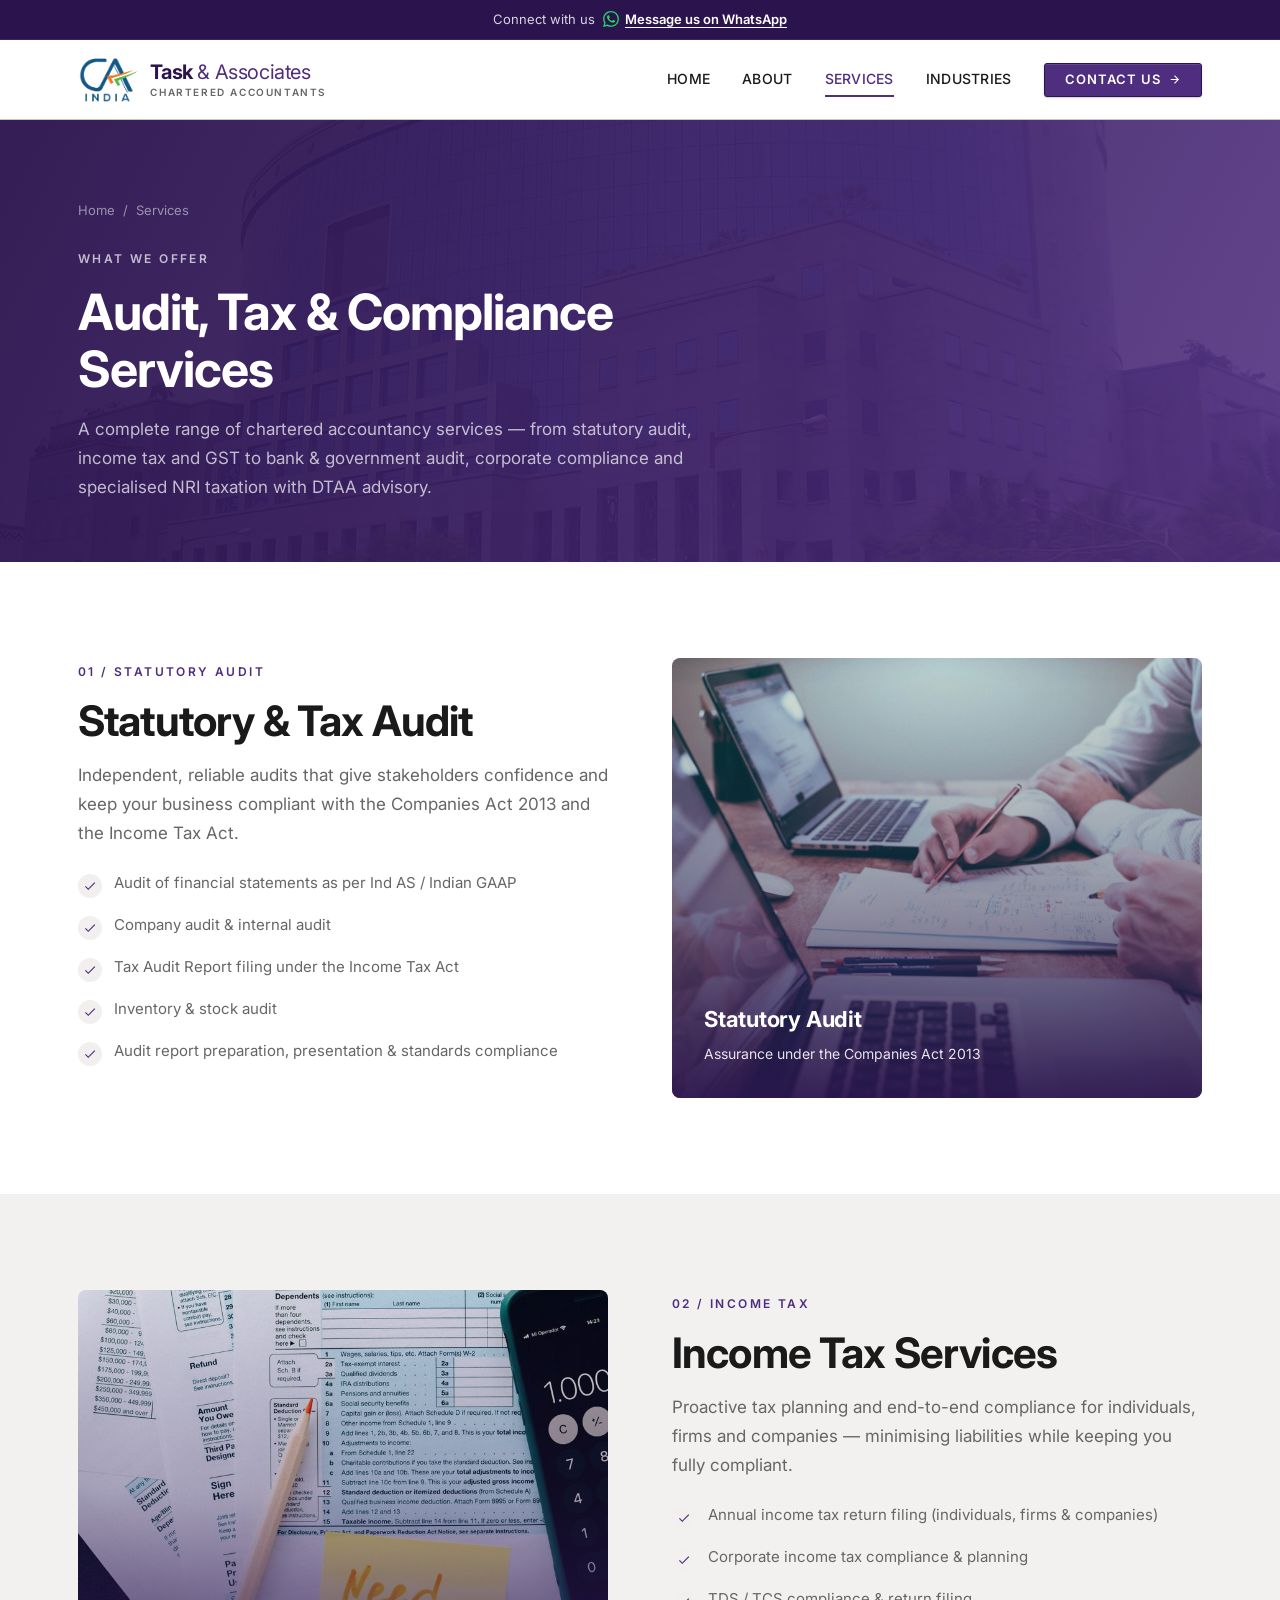
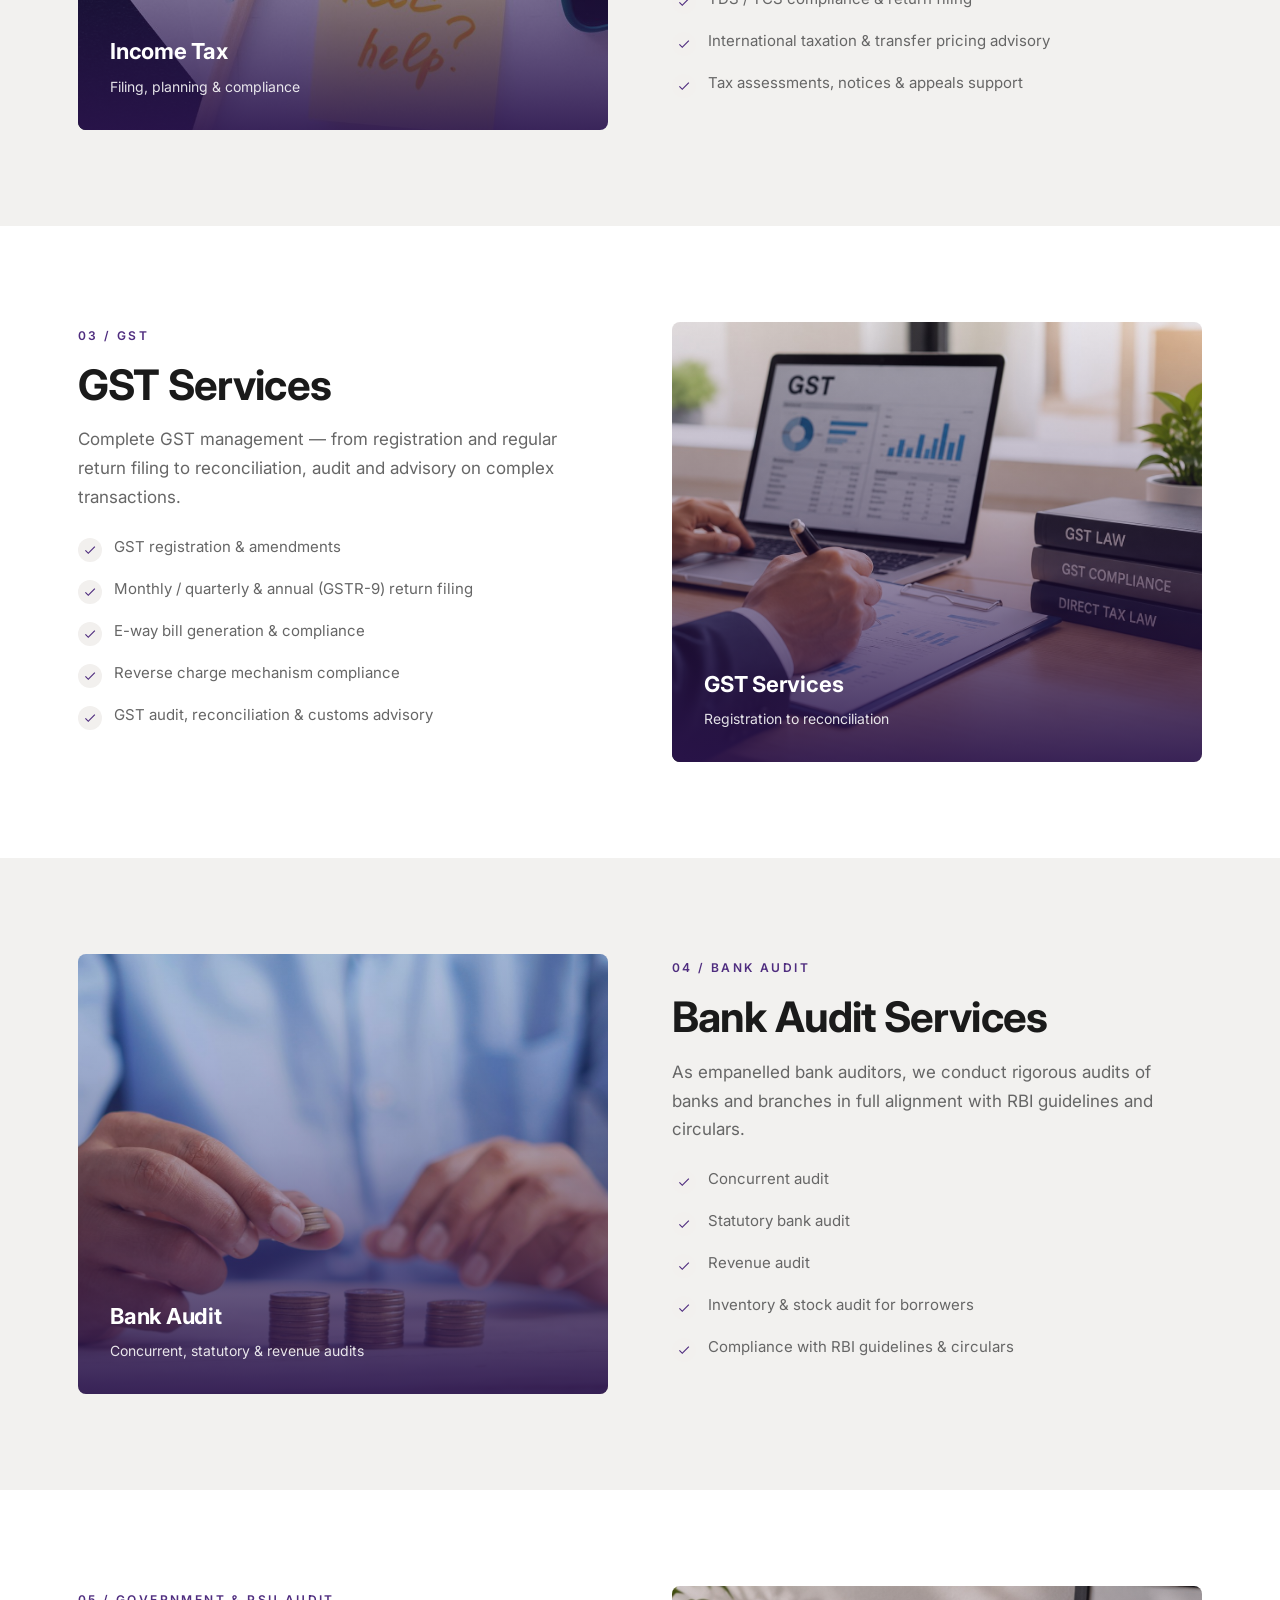
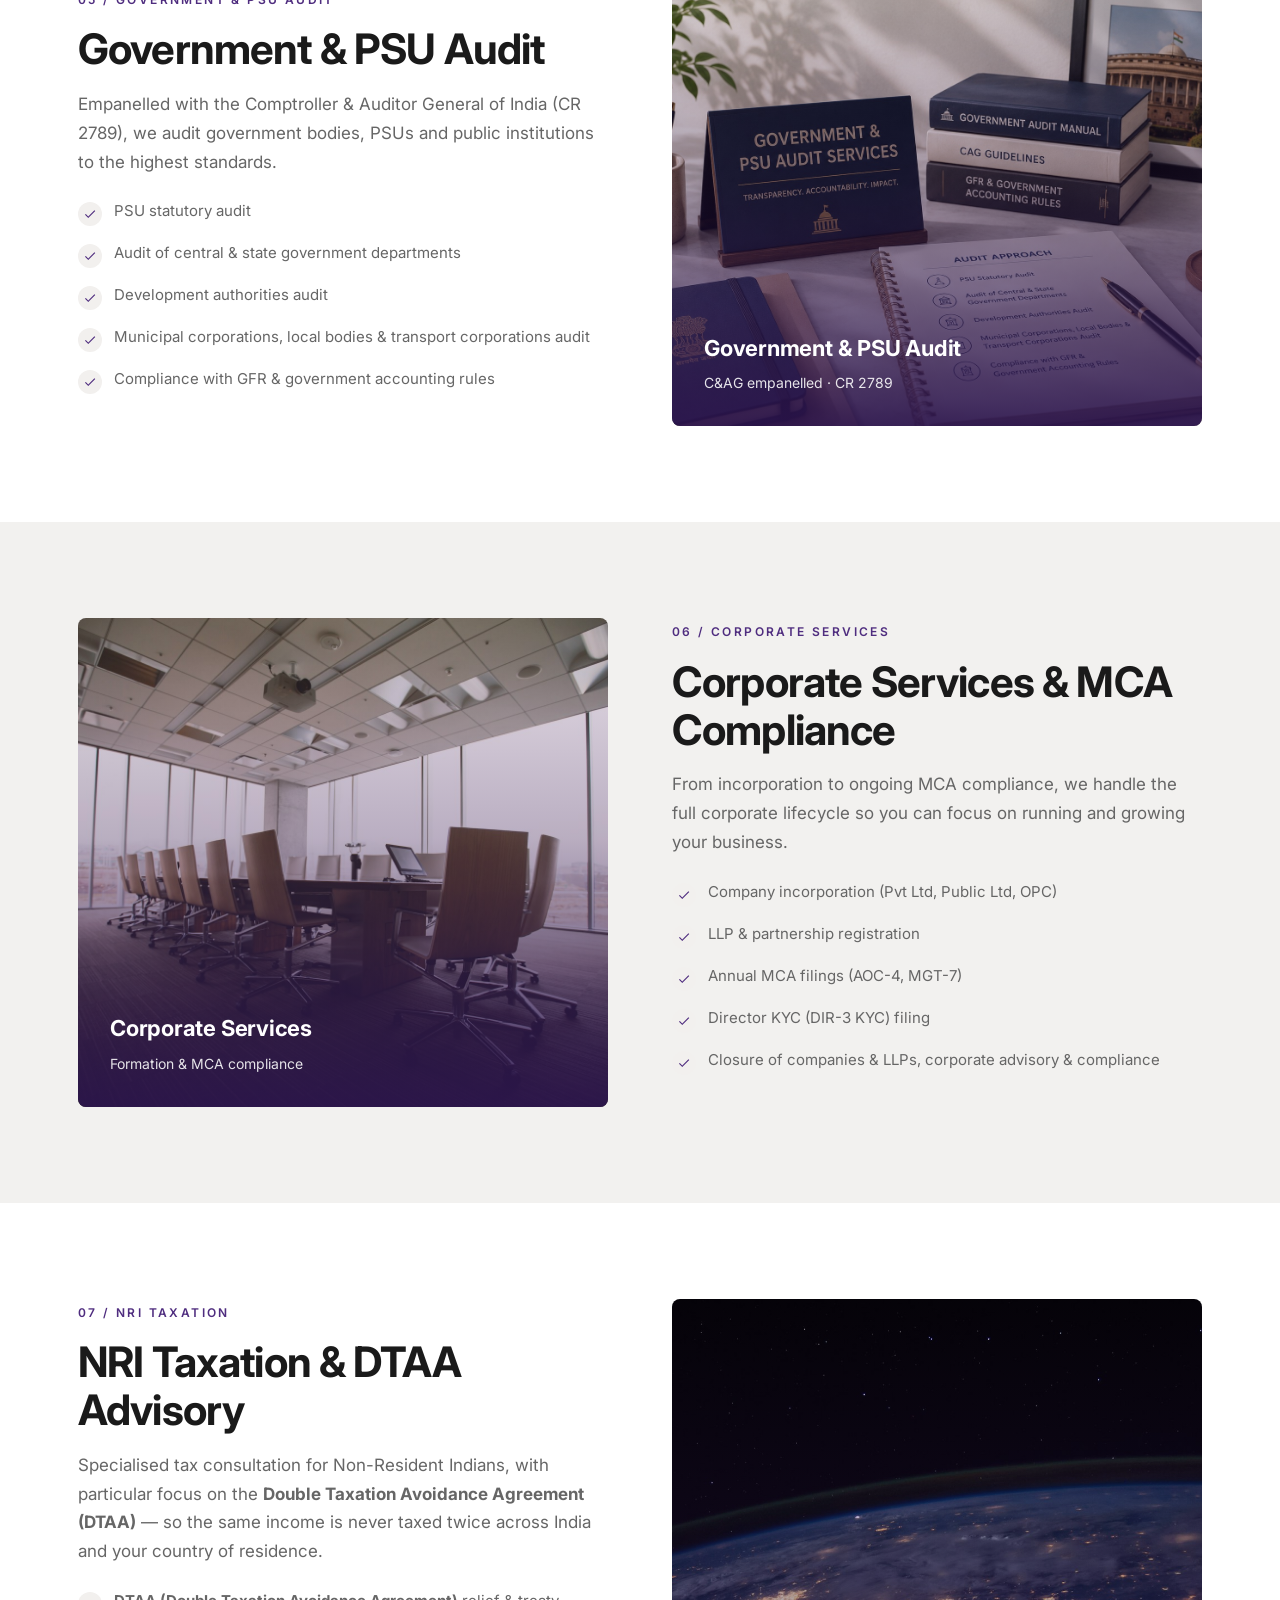
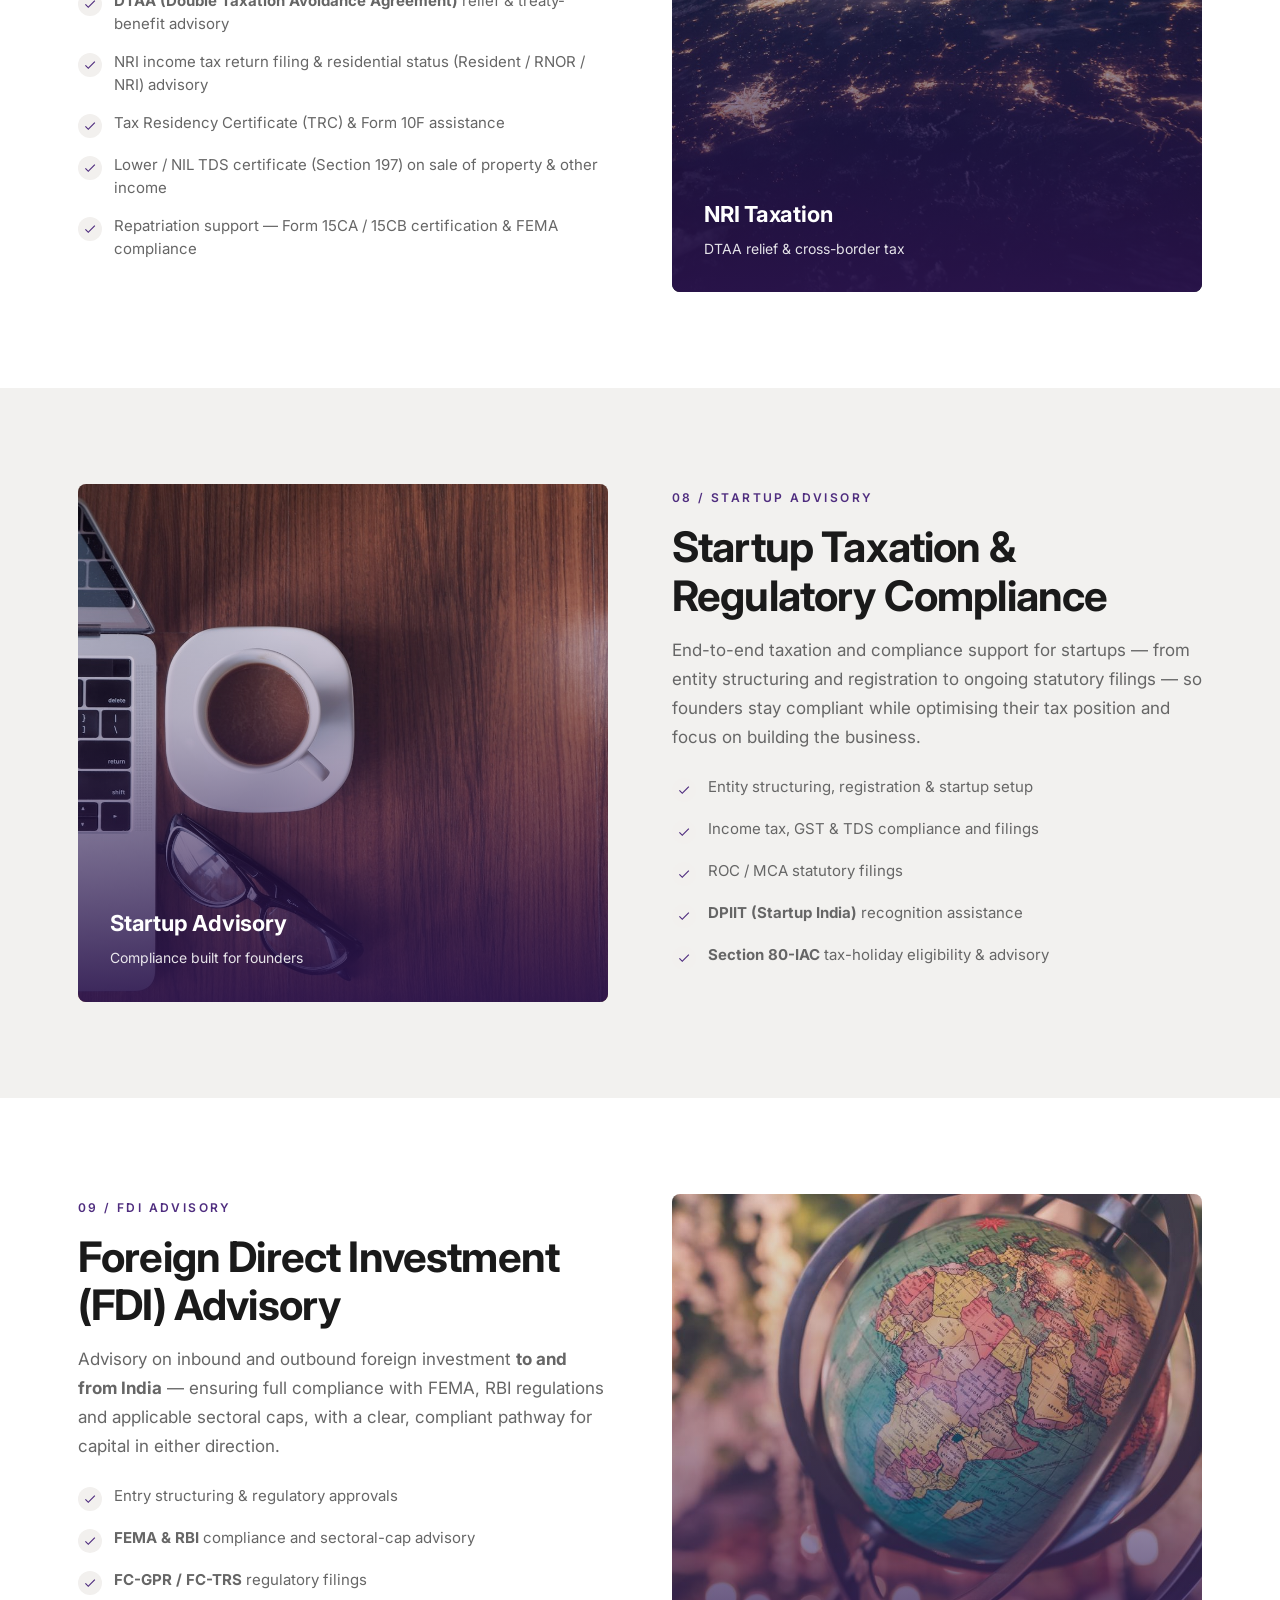
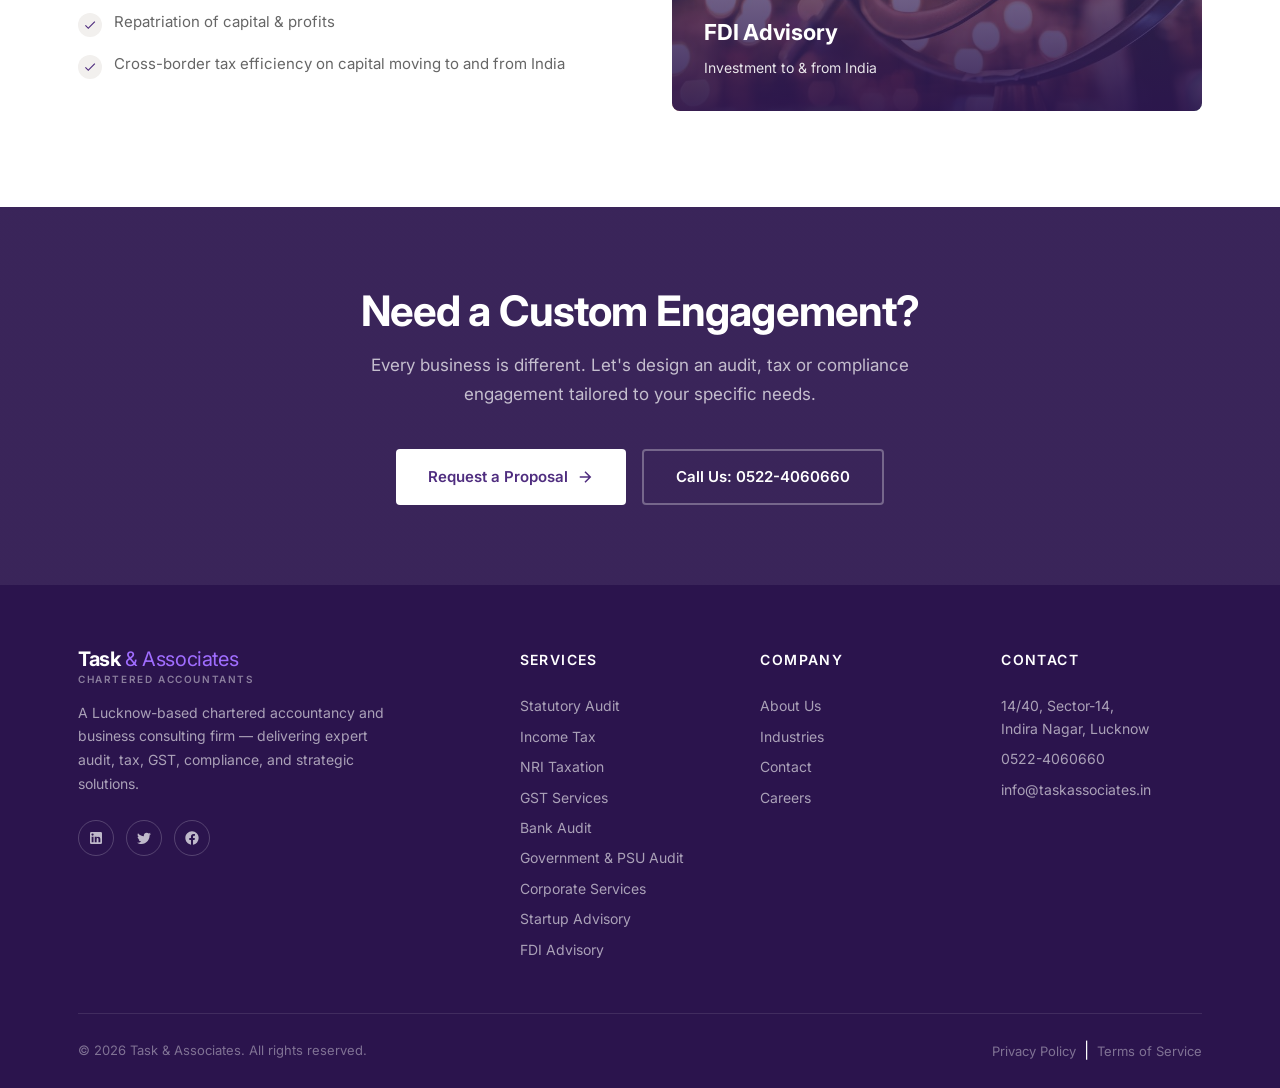
<file: services.html>
<!DOCTYPE html>
<html lang="en">
<head>
  <meta charset="UTF-8">
  <meta name="viewport" content="width=device-width, initial-scale=1.0">
  <title>Our Services | Task & Associates</title>
  <link rel="preconnect" href="https://fonts.googleapis.com">
  <link rel="preconnect" href="https://fonts.gstatic.com" crossorigin>
  <link href="https://fonts.googleapis.com/css2?family=Inter:wght@300;400;500;600;700;800&display=swap" rel="stylesheet">
  <link rel="stylesheet" href="css/style.css?v=16">
</head>
<body>

  <!-- TOP BAR -->
  <div class="topbar">
    <div class="container">
      <span class="topbar-prefix">Connect with us</span>
      <a href="https://wa.me/919839041991" target="_blank" rel="noopener" aria-label="Message us on WhatsApp">
        <svg class="wa-icon" viewBox="0 0 24 24" aria-hidden="true"><path d="M17.472 14.382c-.297-.149-1.758-.867-2.03-.967-.273-.099-.471-.148-.67.15-.197.297-.767.966-.94 1.164-.173.199-.347.223-.644.075-.297-.15-1.255-.463-2.39-1.475-.883-.788-1.48-1.761-1.653-2.059-.173-.297-.018-.458.13-.606.134-.133.298-.347.446-.52.149-.174.198-.298.298-.497.099-.198.05-.371-.025-.52-.075-.149-.669-1.612-.916-2.207-.242-.579-.487-.5-.669-.51-.173-.008-.371-.01-.57-.01-.198 0-.52.074-.792.372-.272.297-1.04 1.016-1.04 2.479 0 1.462 1.065 2.875 1.213 3.074.149.198 2.096 3.2 5.077 4.487.709.306 1.262.489 1.694.625.712.227 1.36.195 1.871.118.571-.085 1.758-.719 2.006-1.413.248-.694.248-1.289.173-1.413-.074-.124-.272-.198-.57-.347M12.05 0C5.495 0 .16 5.335.157 11.892c0 2.096.547 4.142 1.588 5.945L.057 24l6.305-1.654a11.882 11.882 0 005.683 1.448h.005c6.554 0 11.89-5.335 11.893-11.893a11.821 11.821 0 00-3.48-8.413A11.815 11.815 0 0012.05 0M12.05 21.785h-.004a9.87 9.87 0 01-5.031-1.378l-.361-.214-3.741.982.998-3.648-.235-.374a9.86 9.86 0 01-1.51-5.26c.001-5.45 4.436-9.884 9.888-9.884 2.64 0 5.122 1.03 6.988 2.898a9.825 9.825 0 012.893 6.994c-.003 5.45-4.437 9.884-9.885 9.884"/></svg>
        Message us on WhatsApp
      </a>
    </div>
  </div>

  <!-- HEADER -->

  <header class="header" id="header">
    <div class="container">
      <a href="index.html" class="logo">
        <div class="logo-icon"><img src="images/ca-india-logo.png" alt="CA India — Chartered Accountants"></div>
        <div class="logo-name"><div class="logo-text">Task<span>&nbsp;&amp; Associates</span></div><div class="logo-tagline">Chartered Accountants</div></div>
      </a>
      <nav class="nav-desktop">
        <a href="index.html">Home</a>
        <a href="about.html">About</a>
        <a href="services.html" class="active">Services</a>
        <a href="industries.html">Industries</a>
        <a href="contact.html" class="btn-contact">Contact Us <svg viewBox="0 0 24 24" fill="none" stroke="currentColor" stroke-width="2"><path d="M5 12h14M12 5l7 7-7 7"/></svg></a>
      </nav>
      <button class="hamburger" id="hamburger" aria-label="Menu"><span></span><span></span><span></span></button>
    </div>
    <nav class="mobile-nav" id="mobileNav">
      <a href="index.html">Home</a><a href="about.html">About</a><a href="services.html">Services</a><a href="industries.html">Industries</a><a href="contact.html">Contact Us</a>
    </nav>
  </header>

  <!-- PAGE HERO -->
  <section class="page-hero">
    <div class="container">
      <div class="breadcrumb"><a href="index.html">Home</a><span>/</span><span>Services</span></div>
      <span class="section-tag">What We Offer</span>
      <h1 class="section-title">Audit, Tax & Compliance<br>Services</h1>
      <p class="section-subtitle">A complete range of chartered accountancy services — from statutory audit, income tax and GST to bank &amp; government audit, corporate compliance and specialised NRI taxation with DTAA advisory.</p>
    </div>
  </section>

  <!-- SERVICE 1: Statutory Audit -->
  <section class="section" id="statutory-audit">
    <div class="container">
      <div class="two-col">
        <div>
          <span class="section-tag">01 / Statutory Audit</span>
          <h2 class="section-title">Statutory & Tax Audit</h2>
          <p class="section-subtitle" style="margin-bottom:2.4rem;">Independent, reliable audits that give stakeholders confidence and keep your business compliant with the Companies Act 2013 and the Income Tax Act.</p>
          <div class="features-list">
            <div class="feature-item">
              <div class="feature-check"><svg viewBox="0 0 24 24"><path d="M9 16.17L4.83 12l-1.42 1.41L9 19 21 7l-1.41-1.41z"/></svg></div>
              <span>Audit of financial statements as per Ind AS / Indian GAAP</span>
            </div>
            <div class="feature-item">
              <div class="feature-check"><svg viewBox="0 0 24 24"><path d="M9 16.17L4.83 12l-1.42 1.41L9 19 21 7l-1.41-1.41z"/></svg></div>
              <span>Company audit &amp; internal audit</span>
            </div>
            <div class="feature-item">
              <div class="feature-check"><svg viewBox="0 0 24 24"><path d="M9 16.17L4.83 12l-1.42 1.41L9 19 21 7l-1.41-1.41z"/></svg></div>
              <span>Tax Audit Report filing under the Income Tax Act</span>
            </div>
            <div class="feature-item">
              <div class="feature-check"><svg viewBox="0 0 24 24"><path d="M9 16.17L4.83 12l-1.42 1.41L9 19 21 7l-1.41-1.41z"/></svg></div>
              <span>Inventory &amp; stock audit</span>
            </div>
            <div class="feature-item">
              <div class="feature-check"><svg viewBox="0 0 24 24"><path d="M9 16.17L4.83 12l-1.42 1.41L9 19 21 7l-1.41-1.41z"/></svg></div>
              <span>Audit report preparation, presentation &amp; standards compliance</span>
            </div>
          </div>
        </div>
        <div class="service-visual">
          <img src="images/audit.jpg?v=2" alt="Statutory and tax audit">
          <div class="service-visual__label"><span>Statutory Audit</span><small>Assurance under the Companies Act 2013</small></div>
        </div>
      </div>
    </div>
  </section>

  <!-- SERVICE 2: Income Tax -->
  <section class="section bg-light" id="income-tax">
    <div class="container">
      <div class="two-col">
        <div class="service-visual">
          <img src="images/tax.jpg?v=3" alt="Income tax filing and planning" style="object-position:center 62%;">
          <div class="service-visual__label"><span>Income Tax</span><small>Filing, planning &amp; compliance</small></div>
        </div>
        <div>
          <span class="section-tag">02 / Income Tax</span>
          <h2 class="section-title">Income Tax Services</h2>
          <p class="section-subtitle" style="margin-bottom:2.4rem;">Proactive tax planning and end-to-end compliance for individuals, firms and companies — minimising liabilities while keeping you fully compliant.</p>
          <div class="features-list">
            <div class="feature-item">
              <div class="feature-check"><svg viewBox="0 0 24 24"><path d="M9 16.17L4.83 12l-1.42 1.41L9 19 21 7l-1.41-1.41z"/></svg></div>
              <span>Annual income tax return filing (individuals, firms &amp; companies)</span>
            </div>
            <div class="feature-item">
              <div class="feature-check"><svg viewBox="0 0 24 24"><path d="M9 16.17L4.83 12l-1.42 1.41L9 19 21 7l-1.41-1.41z"/></svg></div>
              <span>Corporate income tax compliance &amp; planning</span>
            </div>
            <div class="feature-item">
              <div class="feature-check"><svg viewBox="0 0 24 24"><path d="M9 16.17L4.83 12l-1.42 1.41L9 19 21 7l-1.41-1.41z"/></svg></div>
              <span>TDS / TCS compliance &amp; return filing</span>
            </div>
            <div class="feature-item">
              <div class="feature-check"><svg viewBox="0 0 24 24"><path d="M9 16.17L4.83 12l-1.42 1.41L9 19 21 7l-1.41-1.41z"/></svg></div>
              <span>International taxation &amp; transfer pricing advisory</span>
            </div>
            <div class="feature-item">
              <div class="feature-check"><svg viewBox="0 0 24 24"><path d="M9 16.17L4.83 12l-1.42 1.41L9 19 21 7l-1.41-1.41z"/></svg></div>
              <span>Tax assessments, notices &amp; appeals support</span>
            </div>
          </div>
        </div>
      </div>
    </div>
  </section>

  <!-- SERVICE 3: GST -->
  <section class="section" id="gst">
    <div class="container">
      <div class="two-col">
        <div>
          <span class="section-tag">03 / GST</span>
          <h2 class="section-title">GST Services</h2>
          <p class="section-subtitle" style="margin-bottom:2.4rem;">Complete GST management — from registration and regular return filing to reconciliation, audit and advisory on complex transactions.</p>
          <div class="features-list">
            <div class="feature-item">
              <div class="feature-check"><svg viewBox="0 0 24 24"><path d="M9 16.17L4.83 12l-1.42 1.41L9 19 21 7l-1.41-1.41z"/></svg></div>
              <span>GST registration &amp; amendments</span>
            </div>
            <div class="feature-item">
              <div class="feature-check"><svg viewBox="0 0 24 24"><path d="M9 16.17L4.83 12l-1.42 1.41L9 19 21 7l-1.41-1.41z"/></svg></div>
              <span>Monthly / quarterly &amp; annual (GSTR-9) return filing</span>
            </div>
            <div class="feature-item">
              <div class="feature-check"><svg viewBox="0 0 24 24"><path d="M9 16.17L4.83 12l-1.42 1.41L9 19 21 7l-1.41-1.41z"/></svg></div>
              <span>E-way bill generation &amp; compliance</span>
            </div>
            <div class="feature-item">
              <div class="feature-check"><svg viewBox="0 0 24 24"><path d="M9 16.17L4.83 12l-1.42 1.41L9 19 21 7l-1.41-1.41z"/></svg></div>
              <span>Reverse charge mechanism compliance</span>
            </div>
            <div class="feature-item">
              <div class="feature-check"><svg viewBox="0 0 24 24"><path d="M9 16.17L4.83 12l-1.42 1.41L9 19 21 7l-1.41-1.41z"/></svg></div>
              <span>GST audit, reconciliation &amp; customs advisory</span>
            </div>
          </div>
        </div>
        <div class="service-visual">
          <img src="images/gst.jpg?v=4" alt="GST registration, filing and compliance" style="object-position:center center;">
          <div class="service-visual__label"><span>GST Services</span><small>Registration to reconciliation</small></div>
        </div>
      </div>
    </div>
  </section>

  <!-- SERVICE 4: Bank Audit -->
  <section class="section bg-light" id="bank-audit">
    <div class="container">
      <div class="two-col">
        <div class="service-visual">
          <img src="images/bank.jpg?v=3" alt="Bank audit services">
          <div class="service-visual__label"><span>Bank Audit</span><small>Concurrent, statutory &amp; revenue audits</small></div>
        </div>
        <div>
          <span class="section-tag">04 / Bank Audit</span>
          <h2 class="section-title">Bank Audit Services</h2>
          <p class="section-subtitle" style="margin-bottom:2.4rem;">As empanelled bank auditors, we conduct rigorous audits of banks and branches in full alignment with RBI guidelines and circulars.</p>
          <div class="features-list">
            <div class="feature-item">
              <div class="feature-check"><svg viewBox="0 0 24 24"><path d="M9 16.17L4.83 12l-1.42 1.41L9 19 21 7l-1.41-1.41z"/></svg></div>
              <span>Concurrent audit</span>
            </div>
            <div class="feature-item">
              <div class="feature-check"><svg viewBox="0 0 24 24"><path d="M9 16.17L4.83 12l-1.42 1.41L9 19 21 7l-1.41-1.41z"/></svg></div>
              <span>Statutory bank audit</span>
            </div>
            <div class="feature-item">
              <div class="feature-check"><svg viewBox="0 0 24 24"><path d="M9 16.17L4.83 12l-1.42 1.41L9 19 21 7l-1.41-1.41z"/></svg></div>
              <span>Revenue audit</span>
            </div>
            <div class="feature-item">
              <div class="feature-check"><svg viewBox="0 0 24 24"><path d="M9 16.17L4.83 12l-1.42 1.41L9 19 21 7l-1.41-1.41z"/></svg></div>
              <span>Inventory &amp; stock audit for borrowers</span>
            </div>
            <div class="feature-item">
              <div class="feature-check"><svg viewBox="0 0 24 24"><path d="M9 16.17L4.83 12l-1.42 1.41L9 19 21 7l-1.41-1.41z"/></svg></div>
              <span>Compliance with RBI guidelines &amp; circulars</span>
            </div>
          </div>
        </div>
      </div>
    </div>
  </section>

  <!-- SERVICE 5: Government & PSU Audit -->
  <section class="section" id="govt-psu-audit">
    <div class="container">
      <div class="two-col">
        <div>
          <span class="section-tag">05 / Government &amp; PSU Audit</span>
          <h2 class="section-title">Government &amp; PSU Audit</h2>
          <p class="section-subtitle" style="margin-bottom:2.4rem;">Empanelled with the Comptroller &amp; Auditor General of India (CR 2789), we audit government bodies, PSUs and public institutions to the highest standards.</p>
          <div class="features-list">
            <div class="feature-item">
              <div class="feature-check"><svg viewBox="0 0 24 24"><path d="M9 16.17L4.83 12l-1.42 1.41L9 19 21 7l-1.41-1.41z"/></svg></div>
              <span>PSU statutory audit</span>
            </div>
            <div class="feature-item">
              <div class="feature-check"><svg viewBox="0 0 24 24"><path d="M9 16.17L4.83 12l-1.42 1.41L9 19 21 7l-1.41-1.41z"/></svg></div>
              <span>Audit of central &amp; state government departments</span>
            </div>
            <div class="feature-item">
              <div class="feature-check"><svg viewBox="0 0 24 24"><path d="M9 16.17L4.83 12l-1.42 1.41L9 19 21 7l-1.41-1.41z"/></svg></div>
              <span>Development authorities audit</span>
            </div>
            <div class="feature-item">
              <div class="feature-check"><svg viewBox="0 0 24 24"><path d="M9 16.17L4.83 12l-1.42 1.41L9 19 21 7l-1.41-1.41z"/></svg></div>
              <span>Municipal corporations, local bodies &amp; transport corporations audit</span>
            </div>
            <div class="feature-item">
              <div class="feature-check"><svg viewBox="0 0 24 24"><path d="M9 16.17L4.83 12l-1.42 1.41L9 19 21 7l-1.41-1.41z"/></svg></div>
              <span>Compliance with GFR &amp; government accounting rules</span>
            </div>
          </div>
        </div>
        <div class="service-visual">
          <img src="images/govt.jpg?v=4" alt="Government and PSU audit">
          <div class="service-visual__label"><span>Government &amp; PSU Audit</span><small>C&amp;AG empanelled · CR 2789</small></div>
        </div>
      </div>
    </div>
  </section>

  <!-- SERVICE 6: Corporate Services -->
  <section class="section bg-light" id="corporate-services">
    <div class="container">
      <div class="two-col">
        <div class="service-visual">
          <img src="images/boardroom.jpg?v=1" alt="Corporate services and MCA compliance">
          <div class="service-visual__label"><span>Corporate Services</span><small>Formation &amp; MCA compliance</small></div>
        </div>
        <div>
          <span class="section-tag">06 / Corporate Services</span>
          <h2 class="section-title">Corporate Services &amp; MCA Compliance</h2>
          <p class="section-subtitle" style="margin-bottom:2.4rem;">From incorporation to ongoing MCA compliance, we handle the full corporate lifecycle so you can focus on running and growing your business.</p>
          <div class="features-list">
            <div class="feature-item">
              <div class="feature-check"><svg viewBox="0 0 24 24"><path d="M9 16.17L4.83 12l-1.42 1.41L9 19 21 7l-1.41-1.41z"/></svg></div>
              <span>Company incorporation (Pvt Ltd, Public Ltd, OPC)</span>
            </div>
            <div class="feature-item">
              <div class="feature-check"><svg viewBox="0 0 24 24"><path d="M9 16.17L4.83 12l-1.42 1.41L9 19 21 7l-1.41-1.41z"/></svg></div>
              <span>LLP &amp; partnership registration</span>
            </div>
            <div class="feature-item">
              <div class="feature-check"><svg viewBox="0 0 24 24"><path d="M9 16.17L4.83 12l-1.42 1.41L9 19 21 7l-1.41-1.41z"/></svg></div>
              <span>Annual MCA filings (AOC-4, MGT-7)</span>
            </div>
            <div class="feature-item">
              <div class="feature-check"><svg viewBox="0 0 24 24"><path d="M9 16.17L4.83 12l-1.42 1.41L9 19 21 7l-1.41-1.41z"/></svg></div>
              <span>Director KYC (DIR-3 KYC) filing</span>
            </div>
            <div class="feature-item">
              <div class="feature-check"><svg viewBox="0 0 24 24"><path d="M9 16.17L4.83 12l-1.42 1.41L9 19 21 7l-1.41-1.41z"/></svg></div>
              <span>Closure of companies &amp; LLPs, corporate advisory &amp; compliance</span>
            </div>
          </div>
        </div>
      </div>
    </div>
  </section>

  <!-- SERVICE 7: NRI Taxation -->
  <section class="section" id="nri-taxation">
    <div class="container">
      <div class="two-col">
        <div>
          <span class="section-tag">07 / NRI Taxation</span>
          <h2 class="section-title">NRI Taxation &amp; DTAA Advisory</h2>
          <p class="section-subtitle" style="margin-bottom:2.4rem;">Specialised tax consultation for Non-Resident Indians, with particular focus on the <strong>Double Taxation Avoidance Agreement (DTAA)</strong> — so the same income is never taxed twice across India and your country of residence.</p>
          <div class="features-list">
            <div class="feature-item">
              <div class="feature-check"><svg viewBox="0 0 24 24"><path d="M9 16.17L4.83 12l-1.42 1.41L9 19 21 7l-1.41-1.41z"/></svg></div>
              <span><strong>DTAA (Double Taxation Avoidance Agreement)</strong> relief &amp; treaty-benefit advisory</span>
            </div>
            <div class="feature-item">
              <div class="feature-check"><svg viewBox="0 0 24 24"><path d="M9 16.17L4.83 12l-1.42 1.41L9 19 21 7l-1.41-1.41z"/></svg></div>
              <span>NRI income tax return filing &amp; residential status (Resident / RNOR / NRI) advisory</span>
            </div>
            <div class="feature-item">
              <div class="feature-check"><svg viewBox="0 0 24 24"><path d="M9 16.17L4.83 12l-1.42 1.41L9 19 21 7l-1.41-1.41z"/></svg></div>
              <span>Tax Residency Certificate (TRC) &amp; Form 10F assistance</span>
            </div>
            <div class="feature-item">
              <div class="feature-check"><svg viewBox="0 0 24 24"><path d="M9 16.17L4.83 12l-1.42 1.41L9 19 21 7l-1.41-1.41z"/></svg></div>
              <span>Lower / NIL TDS certificate (Section 197) on sale of property &amp; other income</span>
            </div>
            <div class="feature-item">
              <div class="feature-check"><svg viewBox="0 0 24 24"><path d="M9 16.17L4.83 12l-1.42 1.41L9 19 21 7l-1.41-1.41z"/></svg></div>
              <span>Repatriation support — Form 15CA / 15CB certification &amp; FEMA compliance</span>
            </div>
          </div>
        </div>
        <div class="service-visual">
          <img src="images/nri.jpg?v=2" alt="NRI taxation and DTAA advisory">
          <div class="service-visual__label"><span>NRI Taxation</span><small>DTAA relief &amp; cross-border tax</small></div>
        </div>
      </div>
    </div>
  </section>

  <!-- SERVICE 8: Startup Taxation & Compliance -->
  <section class="section bg-light" id="startup-advisory">
    <div class="container">
      <div class="two-col">
        <div class="service-visual">
          <img src="images/startup.jpg?v=1" alt="Startup taxation and regulatory compliance advisory">
          <div class="service-visual__label"><span>Startup Advisory</span><small>Compliance built for founders</small></div>
        </div>
        <div>
          <span class="section-tag">08 / Startup Advisory</span>
          <h2 class="section-title">Startup Taxation &amp; Regulatory Compliance</h2>
          <p class="section-subtitle" style="margin-bottom:2.4rem;">End-to-end taxation and compliance support for startups — from entity structuring and registration to ongoing statutory filings — so founders stay compliant while optimising their tax position and focus on building the business.</p>
          <div class="features-list">
            <div class="feature-item">
              <div class="feature-check"><svg viewBox="0 0 24 24"><path d="M9 16.17L4.83 12l-1.42 1.41L9 19 21 7l-1.41-1.41z"/></svg></div>
              <span>Entity structuring, registration &amp; startup setup</span>
            </div>
            <div class="feature-item">
              <div class="feature-check"><svg viewBox="0 0 24 24"><path d="M9 16.17L4.83 12l-1.42 1.41L9 19 21 7l-1.41-1.41z"/></svg></div>
              <span>Income tax, GST &amp; TDS compliance and filings</span>
            </div>
            <div class="feature-item">
              <div class="feature-check"><svg viewBox="0 0 24 24"><path d="M9 16.17L4.83 12l-1.42 1.41L9 19 21 7l-1.41-1.41z"/></svg></div>
              <span>ROC / MCA statutory filings</span>
            </div>
            <div class="feature-item">
              <div class="feature-check"><svg viewBox="0 0 24 24"><path d="M9 16.17L4.83 12l-1.42 1.41L9 19 21 7l-1.41-1.41z"/></svg></div>
              <span><strong>DPIIT (Startup India)</strong> recognition assistance</span>
            </div>
            <div class="feature-item">
              <div class="feature-check"><svg viewBox="0 0 24 24"><path d="M9 16.17L4.83 12l-1.42 1.41L9 19 21 7l-1.41-1.41z"/></svg></div>
              <span><strong>Section 80-IAC</strong> tax-holiday eligibility &amp; advisory</span>
            </div>
          </div>
        </div>
      </div>
    </div>
  </section>

  <!-- SERVICE 9: Foreign Direct Investment (FDI) Advisory -->
  <section class="section" id="fdi-advisory">
    <div class="container">
      <div class="two-col">
        <div>
          <span class="section-tag">09 / FDI Advisory</span>
          <h2 class="section-title">Foreign Direct Investment (FDI) Advisory</h2>
          <p class="section-subtitle" style="margin-bottom:2.4rem;">Advisory on inbound and outbound foreign investment <strong>to and from India</strong> — ensuring full compliance with FEMA, RBI regulations and applicable sectoral caps, with a clear, compliant pathway for capital in either direction.</p>
          <div class="features-list">
            <div class="feature-item">
              <div class="feature-check"><svg viewBox="0 0 24 24"><path d="M9 16.17L4.83 12l-1.42 1.41L9 19 21 7l-1.41-1.41z"/></svg></div>
              <span>Entry structuring &amp; regulatory approvals</span>
            </div>
            <div class="feature-item">
              <div class="feature-check"><svg viewBox="0 0 24 24"><path d="M9 16.17L4.83 12l-1.42 1.41L9 19 21 7l-1.41-1.41z"/></svg></div>
              <span><strong>FEMA &amp; RBI</strong> compliance and sectoral-cap advisory</span>
            </div>
            <div class="feature-item">
              <div class="feature-check"><svg viewBox="0 0 24 24"><path d="M9 16.17L4.83 12l-1.42 1.41L9 19 21 7l-1.41-1.41z"/></svg></div>
              <span><strong>FC-GPR / FC-TRS</strong> regulatory filings</span>
            </div>
            <div class="feature-item">
              <div class="feature-check"><svg viewBox="0 0 24 24"><path d="M9 16.17L4.83 12l-1.42 1.41L9 19 21 7l-1.41-1.41z"/></svg></div>
              <span>Repatriation of capital &amp; profits</span>
            </div>
            <div class="feature-item">
              <div class="feature-check"><svg viewBox="0 0 24 24"><path d="M9 16.17L4.83 12l-1.42 1.41L9 19 21 7l-1.41-1.41z"/></svg></div>
              <span>Cross-border tax efficiency on capital moving to and from India</span>
            </div>
          </div>
        </div>
        <div class="service-visual">
          <img src="images/fdi.jpg?v=2" alt="Foreign Direct Investment advisory for capital to and from India">
          <div class="service-visual__label"><span>FDI Advisory</span><small>Investment to &amp; from India</small></div>
        </div>
      </div>
    </div>
  </section>

  <!-- CTA -->
  <section class="cta-section">
    <div class="container">
      <h2 class="section-title">Need a Custom Engagement?</h2>
      <p class="section-subtitle">Every business is different. Let's design an audit, tax or compliance engagement tailored to your specific needs.</p>
      <div class="cta-buttons">
        <a href="contact.html" class="btn-primary">Request a Proposal <svg viewBox="0 0 24 24" fill="none" stroke="currentColor" stroke-width="2" width="18" height="18"><path d="M5 12h14M12 5l7 7-7 7"/></svg></a>
        <a href="tel:05224060660" class="btn-outline">Call Us: 0522-4060660</a>
      </div>
    </div>
  </section>

  <!-- FOOTER -->
  <footer class="footer">
    <div class="container">
      <div class="footer-grid">
        <div class="footer-brand">
          <div class="logo-name"><div class="logo-text">Task<span>&nbsp;&amp; Associates</span></div><div class="logo-tagline">Chartered Accountants</div></div>
          <p>A Lucknow-based chartered accountancy and business consulting firm — delivering expert audit, tax, GST, compliance, and strategic solutions.</p>
          <div class="footer-social">
            <a href="#" class="social-icon" aria-label="LinkedIn"><svg viewBox="0 0 24 24"><path d="M19 3a2 2 0 012 2v14a2 2 0 01-2 2H5a2 2 0 01-2-2V5a2 2 0 012-2h14m-.5 15.5v-5.3a3.26 3.26 0 00-3.26-3.26c-.85 0-1.84.52-2.32 1.3v-1.11h-2.79v8.37h2.79v-4.93c0-.77.62-1.4 1.39-1.4a1.4 1.4 0 011.4 1.4v4.93h2.79M6.88 8.56a1.68 1.68 0 001.68-1.68c0-.93-.75-1.69-1.68-1.69a1.69 1.69 0 00-1.69 1.69c0 .93.76 1.68 1.69 1.68m1.39 9.94v-8.37H5.5v8.37h2.77z"/></svg></a>
            <a href="#" class="social-icon" aria-label="Twitter"><svg viewBox="0 0 24 24"><path d="M22.46 6c-.77.35-1.6.58-2.46.69.88-.53 1.56-1.37 1.88-2.38-.83.5-1.75.85-2.72 1.05C18.37 4.5 17.26 4 16 4c-2.35 0-4.27 1.92-4.27 4.29 0 .34.04.67.11.98C8.28 9.09 5.11 7.38 3 4.79c-.37.63-.58 1.37-.58 2.15 0 1.49.75 2.81 1.91 3.56-.71 0-1.37-.2-1.95-.5v.03c0 2.08 1.48 3.82 3.44 4.21a4.22 4.22 0 01-1.93.07 4.28 4.28 0 004 2.98 8.521 8.521 0 01-5.33 1.84c-.34 0-.68-.02-1.02-.06C3.44 20.29 5.7 21 8.12 21 16 21 20.33 14.46 20.33 8.79c0-.19 0-.37-.01-.56.84-.6 1.56-1.36 2.14-2.23z"/></svg></a>
            <a href="#" class="social-icon" aria-label="Facebook"><svg viewBox="0 0 24 24"><path d="M12 2.04C6.5 2.04 2 6.53 2 12.06c0 5 3.66 9.15 8.44 9.9v-7H7.9v-2.9h2.54V9.85c0-2.51 1.49-3.89 3.78-3.89 1.09 0 2.23.19 2.23.19v2.47h-1.26c-1.24 0-1.63.77-1.63 1.56v1.88h2.78l-.45 2.9h-2.33v7a10 10 0 008.44-9.9c0-5.53-4.5-10.02-10-10.02z"/></svg></a>
          </div>
        </div>
        <div class="footer-col"><h4>Services</h4><a href="services.html">Statutory Audit</a><a href="services.html">Income Tax</a><a href="services.html">NRI Taxation</a><a href="services.html">GST Services</a><a href="services.html">Bank Audit</a><a href="services.html">Government & PSU Audit</a><a href="services.html">Corporate Services</a><a href="services.html#startup-advisory">Startup Advisory</a><a href="services.html#fdi-advisory">FDI Advisory</a></div>
        <div class="footer-col"><h4>Company</h4><a href="about.html">About Us</a><a href="industries.html">Industries</a><a href="contact.html">Contact</a><a href="#">Careers</a></div>
        <div class="footer-col"><h4>Contact</h4><a href="#">14/40, Sector-14,<br>Indira Nagar, Lucknow</a><a href="tel:05224060660">0522-4060660</a><a href="mailto:info@taskassociates.in">info@taskassociates.in</a></div>
      </div>
      <div class="footer-bottom">
        <p>&copy; 2026 Task & Associates. All rights reserved.</p>
        <div><a href="#">Privacy Policy</a> &nbsp;|&nbsp; <a href="#">Terms of Service</a></div>
      </div>
    </div>
  </footer>
  <script src="js/main.js"></script>
</body>
</html>
</file>
<file: css/style.css>
/* ===== RESET & BASE ===== */
*, *::before, *::after {
  margin: 0;
  padding: 0;
  box-sizing: border-box;
}

:root {
  --primary-purple: #4f2d7f;
  --dark-purple: #2b144d;
  --light-purple: #a06dff;
  --accent-red: #ce2c2c;
  --bg-light: #f2f1ef;
  --bg-white: #ffffff;
  --border-color: #ccc4bd;
  --text-dark: #1a1a1a;
  --text-secondary: #666666;
  --text-light: #ffffff;
  --surface-light: #f2f0ee;
  --font-primary: 'Inter', sans-serif;
  --max-width: 1172px;
  --header-height: 80px;
  --topbar-height: 40px;
}

html {
  font-size: 62.5%;
  scroll-behavior: smooth;
}

body {
  font-family: var(--font-primary);
  font-size: 1.6rem;
  line-height: 1.6;
  color: var(--text-dark);
  background: var(--bg-white);
  overflow-x: hidden;
}

a {
  text-decoration: none;
  color: inherit;
  transition: color 0.3s ease;
}

ul { list-style: none; }

img {
  max-width: 100%;
  height: auto;
  display: block;
}

.container {
  max-width: var(--max-width);
  margin: 0 auto;
  padding: 0 2.4rem;
}

/* ===== TOP BAR ===== */
.topbar {
  position: fixed;
  top: 0;
  left: 0;
  width: 100%;
  height: var(--topbar-height);
  background: var(--dark-purple);
  z-index: 1001;
  display: flex;
  align-items: center;
  border-bottom: 1px solid rgba(255,255,255,0.08);
}

.topbar .container {
  display: flex;
  align-items: center;
  justify-content: center;
  gap: 0.8rem;
  font-size: 1.3rem;
  color: rgba(255,255,255,0.82);
}

.topbar a {
  display: inline-flex;
  align-items: center;
  gap: 0.6rem;
  color: #fff;
  font-weight: 600;
  text-decoration: underline;
  text-underline-offset: 3px;
  transition: color 0.3s ease;
}

.topbar a:hover {
  color: var(--light-purple);
}

.topbar .wa-icon {
  width: 16px;
  height: 16px;
  fill: #25D366;
  flex-shrink: 0;
}

@media (max-width: 480px) {
  .topbar .container { font-size: 1.15rem; gap: 0.5rem; }
  .topbar-prefix { display: none; }
}

/* ===== HEADER & NAV ===== */
.header {
  position: fixed;
  top: var(--topbar-height);
  left: 0;
  width: 100%;
  height: var(--header-height);
  background: var(--bg-white);
  z-index: 1000;
  border-bottom: 1px solid var(--border-color);
  transition: box-shadow 0.3s ease;
}

.header.scrolled {
  box-shadow: 0 2px 20px rgba(0,0,0,0.08);
}

.header .container {
  display: flex;
  align-items: center;
  justify-content: space-between;
  height: 100%;
}

.logo {
  display: flex;
  align-items: center;
  gap: 1rem;
}

.logo-icon {
  height: 48px;
  display: flex;
  align-items: center;
  justify-content: center;
  flex-shrink: 0;
}

.logo-icon img {
  height: 44px;
  width: auto;
  display: block;
}

.logo-name {
  display: flex;
  flex-direction: column;
  line-height: 1.05;
}

.logo-text {
  font-size: 2rem;
  font-weight: 700;
  color: var(--dark-purple);
  letter-spacing: -0.02em;
}

.logo-text span {
  color: var(--primary-purple);
  font-weight: 400;
}

.logo-tagline {
  font-size: 1rem;
  font-weight: 600;
  letter-spacing: 0.16em;
  text-transform: uppercase;
  color: var(--text-secondary);
  margin-top: 4px;
}

.nav-desktop {
  display: flex;
  align-items: center;
  gap: 3.2rem;
}

.nav-desktop a {
  font-size: 1.4rem;
  font-weight: 500;
  color: var(--text-dark);
  letter-spacing: 0.02em;
  text-transform: uppercase;
  position: relative;
  padding: 0.4rem 0;
}

.nav-desktop a::after {
  content: '';
  position: absolute;
  bottom: -2px;
  left: 0;
  width: 0;
  height: 2px;
  background: var(--primary-purple);
  transition: width 0.3s cubic-bezier(0.4, 0, 0.2, 1);
}

.nav-desktop a:hover::after,
.nav-desktop a.active::after {
  width: 100%;
}

.nav-desktop a:hover,
.nav-desktop a.active {
  color: var(--primary-purple);
}

/* ===== CONTACT BUTTON (Refined Corporate Fill) ===== */
/* scoped to .nav-desktop a so it beats the generic .nav-desktop a rule
   (font-size / letter-spacing / padding / weight) */
.nav-desktop a.btn-contact {
  display: inline-flex;
  align-items: center;
  gap: 0.7rem;
  background: var(--primary-purple);
  color: var(--text-light);
  padding: 0.95rem 2rem;
  border-radius: 3px;
  border: 1px solid var(--dark-purple);
  font-family: 'Inter', sans-serif;
  font-size: 1.3rem;
  font-weight: 600;
  line-height: 1;
  letter-spacing: 0.08em;
  text-transform: uppercase;
  white-space: nowrap;
  cursor: pointer;
  -webkit-font-smoothing: antialiased;
  /* crisp tight shadow + thin inner top highlight = the "expensive" tell */
  box-shadow:
    inset 0 1px 0 rgba(255, 255, 255, 0.12),
    0 1px 2px rgba(43, 20, 77, 0.22);
  transition:
    background-color 0.25s cubic-bezier(0.4, 0, 0.2, 1),
    border-color 0.25s cubic-bezier(0.4, 0, 0.2, 1),
    box-shadow 0.25s cubic-bezier(0.4, 0, 0.2, 1),
    transform 0.25s cubic-bezier(0.4, 0, 0.2, 1);
}

/* keep the label + arrow white (beats .nav-desktop a colour), no underline */
.nav-desktop a.btn-contact,
.nav-desktop a.btn-contact:hover {
  color: var(--text-light);
}

.nav-desktop a.btn-contact::after { display: none; }

.btn-contact:hover {
  background: var(--dark-purple);
  border-color: var(--dark-purple);
  transform: translateY(-1px);
  box-shadow:
    inset 0 1px 0 rgba(255, 255, 255, 0.14),
    0 2px 6px rgba(43, 20, 77, 0.3);
}

.btn-contact:active {
  transform: translateY(0);
  box-shadow:
    inset 0 1px 2px rgba(0, 0, 0, 0.18),
    0 1px 1px rgba(43, 20, 77, 0.2);
}

/* accessible focus — visible ring, not colour-alone */
.btn-contact:focus-visible {
  outline: 2px solid var(--light-purple);
  outline-offset: 2px;
}

.btn-contact svg {
  width: 13px;
  height: 13px;
  flex-shrink: 0;
  transition: transform 0.25s cubic-bezier(0.4, 0, 0.2, 1);
}

.btn-contact:hover svg {
  transform: translateX(2px);
}

/* Mobile menu */
.hamburger {
  display: none;
  flex-direction: column;
  gap: 5px;
  cursor: pointer;
  padding: 8px;
  background: none;
  border: none;
}

.hamburger span {
  width: 24px;
  height: 2px;
  background: var(--text-dark);
  transition: all 0.3s ease;
}

.mobile-nav {
  display: none;
  position: fixed;
  top: calc(var(--topbar-height) + var(--header-height));
  left: 0;
  width: 100%;
  background: var(--bg-white);
  padding: 2.4rem;
  border-bottom: 1px solid var(--border-color);
  box-shadow: 0 10px 30px rgba(0,0,0,0.1);
}

.mobile-nav.active {
  display: block;
}

.mobile-nav a {
  display: block;
  padding: 1.2rem 0;
  font-size: 1.6rem;
  font-weight: 500;
  color: var(--text-dark);
  border-bottom: 1px solid var(--surface-light);
}

.mobile-nav a:hover {
  color: var(--primary-purple);
}

/* ===== HERO SECTION ===== */
.hero {
  margin-top: calc(var(--topbar-height) + var(--header-height));
  min-height: 88vh;
  background: linear-gradient(118deg, rgba(43,20,77,0.96) 0%, rgba(79,45,127,0.84) 46%, rgba(43,20,77,0.42) 100%), url('../images/hero.jpg?v=4') center/cover no-repeat;
  display: flex;
  align-items: center;
  position: relative;
  overflow: hidden;
}

.hero::before {
  content: '';
  position: absolute;
  top: -50%;
  right: -20%;
  width: 80%;
  height: 200%;
  background: radial-gradient(ellipse, rgba(160,109,255,0.15) 0%, transparent 70%);
  animation: heroGlow 8s ease-in-out infinite alternate;
}

@keyframes heroGlow {
  0% { transform: translate(0, 0) scale(1); }
  100% { transform: translate(-5%, 5%) scale(1.1); }
}

.hero-content {
  position: relative;
  z-index: 2;
  max-width: 780px;
}

.hero-tag {
  display: inline-block;
  font-size: 1.2rem;
  font-weight: 600;
  text-transform: uppercase;
  letter-spacing: 0.2em;
  color: rgba(255,255,255,0.7);
  margin-bottom: 2.4rem;
  padding: 0.6rem 1.6rem;
  border: 1px solid rgba(255,255,255,0.2);
  border-radius: 100px;
}

.hero h1 {
  font-size: 6.4rem;
  font-weight: 700;
  color: var(--text-light);
  line-height: 1.08;
  letter-spacing: -0.03em;
  margin-bottom: 2.4rem;
  animation: fadeUp 0.8s ease-out;
}

.hero p {
  font-size: 1.8rem;
  color: rgba(255,255,255,0.8);
  line-height: 1.7;
  margin-bottom: 4rem;
  max-width: 560px;
  animation: fadeUp 0.8s ease-out 0.2s both;
}

.hero-buttons {
  display: flex;
  gap: 1.6rem;
  flex-wrap: wrap;
  animation: fadeUp 0.8s ease-out 0.4s both;
}

.btn-primary {
  display: inline-flex;
  align-items: center;
  gap: 0.8rem;
  background: var(--bg-white);
  color: var(--primary-purple);
  padding: 1.4rem 3.2rem;
  border-radius: 4px;
  font-size: 1.5rem;
  font-weight: 600;
  transition: all 0.3s cubic-bezier(0.4, 0, 0.2, 1);
  border: none;
  cursor: pointer;
}

.btn-primary:hover {
  background: var(--surface-light);
  transform: translateY(-2px);
  box-shadow: 0 8px 24px rgba(0,0,0,0.15);
}

.btn-outline {
  display: inline-flex;
  align-items: center;
  gap: 0.8rem;
  background: transparent;
  color: var(--text-light);
  padding: 1.4rem 3.2rem;
  border-radius: 4px;
  font-size: 1.5rem;
  font-weight: 600;
  border: 2px solid rgba(255,255,255,0.3);
  transition: all 0.3s cubic-bezier(0.4, 0, 0.2, 1);
  cursor: pointer;
}

.btn-outline:hover {
  border-color: var(--text-light);
  background: rgba(255,255,255,0.1);
}

@keyframes fadeUp {
  from { opacity: 0; transform: translateY(30px); }
  to { opacity: 1; transform: translateY(0); }
}

/* ===== STATS BAR ===== */
.stats-bar {
  background: var(--bg-white);
  padding: 4rem 0;
  border-bottom: 1px solid var(--border-color);
}

.stats-grid {
  display: grid;
  grid-template-columns: repeat(4, 1fr);
  gap: 3.2rem;
  text-align: center;
}

.stat-item {
  padding: 1.6rem;
}

.stat-number {
  font-size: 4.8rem;
  font-weight: 700;
  color: var(--primary-purple);
  line-height: 1;
  margin-bottom: 0.8rem;
}

.stat-label {
  font-size: 1.4rem;
  color: var(--text-secondary);
  text-transform: uppercase;
  letter-spacing: 0.1em;
}

/* ===== SECTIONS COMMON ===== */
.section {
  padding: 9.6rem 0;
}

.section-tag {
  display: inline-block;
  font-size: 1.2rem;
  font-weight: 600;
  text-transform: uppercase;
  letter-spacing: 0.2em;
  color: var(--primary-purple);
  margin-bottom: 1.6rem;
}

.section-title {
  font-size: 4.2rem;
  font-weight: 700;
  color: var(--text-dark);
  line-height: 1.15;
  letter-spacing: -0.02em;
  margin-bottom: 1.6rem;
}

.section-subtitle {
  font-size: 1.7rem;
  color: var(--text-secondary);
  line-height: 1.7;
  max-width: 640px;
}

.section-header {
  margin-bottom: 6.4rem;
}

.section-header--center {
  text-align: center;
}

.section-header--center .section-subtitle {
  margin: 0 auto;
}

/* ===== SERVICES GRID ===== */
.services-grid {
  display: grid;
  grid-template-columns: repeat(3, 1fr);
  gap: 2.4rem;
}

.service-card {
  background: var(--bg-white);
  border: 1px solid var(--border-color);
  border-radius: 8px;
  padding: 3.6rem 3.2rem;
  transition: all 0.3s cubic-bezier(0.4, 0, 0.2, 1);
  position: relative;
  overflow: hidden;
}

.service-card::before {
  content: '';
  position: absolute;
  top: 0;
  left: 0;
  width: 100%;
  height: 3px;
  background: var(--primary-purple);
  transform: scaleX(0);
  transform-origin: left;
  transition: transform 0.4s cubic-bezier(0.4, 0, 0.2, 1);
}

.service-card:hover {
  border-color: var(--primary-purple);
  transform: translateY(-4px);
  box-shadow: 0 12px 40px rgba(79,45,127,0.1);
}

.service-card:hover::before {
  transform: scaleX(1);
}

.service-icon {
  width: 56px;
  height: 56px;
  background: var(--surface-light);
  border-radius: 12px;
  display: flex;
  align-items: center;
  justify-content: center;
  margin-bottom: 2.4rem;
  transition: background 0.3s ease;
}

.service-card:hover .service-icon {
  background: var(--primary-purple);
}

.service-icon svg {
  width: 28px;
  height: 28px;
  fill: var(--primary-purple);
  transition: fill 0.3s ease;
}

.service-card:hover .service-icon svg {
  fill: var(--text-light);
}

.service-card h3 {
  font-size: 2rem;
  font-weight: 700;
  color: var(--text-dark);
  margin-bottom: 1.2rem;
  letter-spacing: -0.01em;
}

.service-card p {
  font-size: 1.5rem;
  color: var(--text-secondary);
  line-height: 1.7;
  margin-bottom: 2rem;
}

.service-link {
  display: inline-flex;
  align-items: center;
  gap: 0.6rem;
  font-size: 1.4rem;
  font-weight: 600;
  color: var(--primary-purple);
  text-transform: uppercase;
  letter-spacing: 0.05em;
}

.service-link svg {
  width: 16px;
  height: 16px;
  transition: transform 0.3s ease;
}

.service-card:hover .service-link svg {
  transform: translateX(4px);
}

/* ===== ABOUT / TWO-COL ===== */
.two-col {
  display: grid;
  grid-template-columns: 1fr 1fr;
  gap: 6.4rem;
  align-items: center;
}

.about-image {
  position: relative;
  border-radius: 8px;
  overflow: hidden;
}

.about-image img {
  width: 100%;
  height: auto;
  aspect-ratio: 16 / 10;
  object-fit: cover;
  object-position: center 40%;
  border-radius: 8px;
  display: block;
}

.about-image-overlay {
  position: absolute;
  bottom: 0;
  left: 0;
  right: 0;
  background: linear-gradient(transparent, rgba(43,20,77,0.9));
  padding: 3.2rem;
  color: white;
}

.about-image-overlay .stat-number {
  color: white;
  font-size: 3.6rem;
}

.about-image-overlay p {
  font-size: 1.4rem;
  opacity: 0.8;
}

/* ===== PRESENCE MAP ===== */
.about-image.presence-card {
  background: linear-gradient(180deg, #ffffff, #faf8fd);
  border: 1px solid var(--border-color);
  border-radius: 14px;
  box-shadow: 0 18px 44px -22px rgba(43, 20, 77, 0.28);
  padding: 2.8rem 2.4rem 2rem;
  display: flex;
  flex-direction: column;
  height: auto;
}

.presence-stats {
  display: flex;
  gap: 2.4rem;
  margin-top: 1.6rem;
}

.presence-stat b {
  display: block;
  font-size: 2.6rem;
  font-weight: 700;
  line-height: 1;
  color: var(--primary-purple);
  letter-spacing: -0.01em;
}

.presence-stat span {
  font-size: 1.05rem;
  text-transform: uppercase;
  letter-spacing: 0.08em;
  color: var(--text-secondary);
}

.presence-legend {
  display: flex;
  flex-wrap: wrap;
  gap: 1.6rem;
  font-size: 1.2rem;
  color: var(--text-secondary);
  margin-top: 0.4rem;
}

.presence-legend .lg-dot {
  display: inline-block;
  width: 9px;
  height: 9px;
  border-radius: 50%;
  margin-right: 0.5rem;
  vertical-align: middle;
  border: 1px solid #fff;
  box-shadow: 0 0 0 1px rgba(0, 0, 0, 0.06);
}

.presence-legend .lg-city { background: var(--primary-purple); }
.presence-legend .lg-hq { background: var(--accent-red); }

.presence-tag {
  font-size: 1.2rem;
  font-weight: 600;
  text-transform: uppercase;
  letter-spacing: 0.2em;
  color: var(--primary-purple);
}

.presence-head h3 {
  font-size: 2.2rem;
  font-weight: 700;
  color: var(--text-dark);
  letter-spacing: -0.01em;
  margin-top: 0.4rem;
}

.india-map {
  width: 100%;
  height: auto;
  display: block;
  margin: 0.4rem 0;
  flex: 1;
}

.presence-list {
  font-size: 1.2rem;
  line-height: 1.7;
  color: var(--text-secondary);
  border-top: 1px solid var(--surface-light);
  padding-top: 1.4rem;
}

.presence-list strong { color: var(--primary-purple); }

@keyframes hqPulse {
  0%   { transform: scale(1); opacity: 0.5; }
  70%  { transform: scale(2.6); opacity: 0; }
  100% { transform: scale(2.6); opacity: 0; }
}

.hq-pulse {
  transform-box: fill-box;
  transform-origin: center;
  animation: hqPulse 2.2s ease-out infinite;
}

@media (prefers-reduced-motion: reduce) {
  .hq-pulse { animation: none; }
}

/* ===== SERVICE IMAGE PANEL ===== */
.service-visual {
  position: relative;
  min-height: 420px;
  height: 100%;
  border-radius: 8px;
  overflow: hidden;
}

.service-visual img {
  position: absolute;
  inset: 0;
  width: 100%;
  height: 100%;
  object-fit: cover;
  transition: transform 0.6s cubic-bezier(0.4, 0, 0.2, 1);
}

.service-visual:hover img {
  transform: scale(1.05);
}

.service-visual::after {
  content: '';
  position: absolute;
  inset: 0;
  background: linear-gradient(to top, rgba(43,20,77,0.92) 0%, rgba(43,20,77,0.32) 55%, rgba(43,20,77,0.1) 100%);
}

.service-visual__label {
  position: absolute;
  left: 0;
  bottom: 0;
  z-index: 2;
  padding: 3.2rem;
  color: #fff;
}

.service-visual__label span {
  display: block;
  font-size: 2.2rem;
  font-weight: 700;
  letter-spacing: -0.01em;
}

.service-visual__label small {
  display: block;
  font-size: 1.4rem;
  opacity: 0.88;
  margin-top: 6px;
}

.about-content .section-subtitle {
  margin-bottom: 3.2rem;
}

.features-list {
  display: flex;
  flex-direction: column;
  gap: 1.6rem;
  margin-bottom: 3.2rem;
}

.feature-item {
  display: flex;
  align-items: flex-start;
  gap: 1.2rem;
}

.feature-check {
  width: 24px;
  height: 24px;
  background: var(--surface-light);
  border-radius: 50%;
  display: flex;
  align-items: center;
  justify-content: center;
  flex-shrink: 0;
  margin-top: 2px;
}

.feature-check svg {
  width: 14px;
  height: 14px;
  fill: var(--primary-purple);
}

.feature-item span {
  font-size: 1.5rem;
  color: var(--text-secondary);
  line-height: 1.5;
}

/* ===== INDUSTRIES ===== */
.bg-light {
  background: var(--bg-light);
}

.industries-grid {
  display: grid;
  grid-template-columns: repeat(4, 1fr);
  gap: 2rem;
}

.industry-card {
  background: var(--bg-white);
  border-radius: 8px;
  padding: 3.2rem 2.4rem;
  text-align: center;
  transition: all 0.3s cubic-bezier(0.4, 0, 0.2, 1);
  border: 1px solid transparent;
}

.industry-card:hover {
  border-color: var(--primary-purple);
  transform: translateY(-4px);
  box-shadow: 0 8px 32px rgba(79,45,127,0.1);
}

.industry-icon {
  width: 64px;
  height: 64px;
  background: linear-gradient(135deg, var(--surface-light), var(--bg-light));
  border-radius: 16px;
  display: flex;
  align-items: center;
  justify-content: center;
  margin: 0 auto 2rem;
  transition: background 0.3s ease;
}

.industry-card:hover .industry-icon {
  background: linear-gradient(135deg, var(--primary-purple), var(--light-purple));
}

.industry-icon svg {
  width: 32px;
  height: 32px;
  fill: var(--primary-purple);
  transition: fill 0.3s ease;
}

.industry-card:hover .industry-icon svg {
  fill: white;
}

.industry-card h3 {
  font-size: 1.6rem;
  font-weight: 600;
  color: var(--text-dark);
  margin-bottom: 0.8rem;
}

.industry-card p {
  font-size: 1.4rem;
  color: var(--text-secondary);
  line-height: 1.6;
}

/* ===== WHY CHOOSE US ===== */
.why-grid {
  display: grid;
  grid-template-columns: repeat(3, 1fr);
  gap: 3.2rem;
}

.why-card {
  text-align: center;
  padding: 3.2rem 2.4rem;
}

.why-number {
  font-size: 6rem;
  font-weight: 800;
  color: var(--surface-light);
  line-height: 1;
  margin-bottom: 1.6rem;
  -webkit-text-stroke: 1px var(--border-color);
}

.why-card h3 {
  font-size: 2rem;
  font-weight: 700;
  color: var(--text-dark);
  margin-bottom: 1.2rem;
}

.why-card p {
  font-size: 1.5rem;
  color: var(--text-secondary);
  line-height: 1.7;
}

/* ===== CTA SECTION ===== */
.cta-section {
  background: linear-gradient(rgba(43,20,77,0.93), rgba(43,20,77,0.93)), url('../images/cta.jpg?v=2') center/cover no-repeat fixed;
  padding: 8rem 0;
  text-align: center;
}

.cta-section .section-title {
  color: var(--text-light);
  margin-bottom: 1.6rem;
}

.cta-section .section-subtitle {
  color: rgba(255,255,255,0.7);
  margin: 0 auto 4rem;
}

.cta-buttons {
  display: flex;
  gap: 1.6rem;
  justify-content: center;
  flex-wrap: wrap;
}

/* ===== CONTACT SECTION ===== */
.contact-grid {
  display: grid;
  grid-template-columns: 1fr 1fr;
  gap: 6.4rem;
}

.contact-info {
  display: flex;
  flex-direction: column;
  gap: 3.2rem;
}

.contact-item {
  display: flex;
  gap: 1.6rem;
  align-items: flex-start;
}

.contact-icon {
  width: 48px;
  height: 48px;
  background: var(--surface-light);
  border-radius: 12px;
  display: flex;
  align-items: center;
  justify-content: center;
  flex-shrink: 0;
}

.contact-icon svg {
  width: 24px;
  height: 24px;
  fill: var(--primary-purple);
}

.contact-item h4 {
  font-size: 1.6rem;
  font-weight: 600;
  color: var(--text-dark);
  margin-bottom: 0.4rem;
}

.contact-item p {
  font-size: 1.5rem;
  color: var(--text-secondary);
  line-height: 1.6;
}

.contact-form {
  background: var(--bg-white);
  border: 1px solid var(--border-color);
  border-radius: 8px;
  padding: 4rem;
}

.form-group {
  margin-bottom: 2rem;
}

.form-group label {
  display: block;
  font-size: 1.4rem;
  font-weight: 600;
  color: var(--text-dark);
  margin-bottom: 0.8rem;
}

.form-group input,
.form-group textarea,
.form-group select {
  width: 100%;
  padding: 1.2rem 1.6rem;
  border: 1px solid var(--border-color);
  border-radius: 4px;
  font-size: 1.5rem;
  font-family: var(--font-primary);
  color: var(--text-dark);
  transition: border-color 0.3s ease;
  background: var(--bg-white);
}

.form-group input:focus,
.form-group textarea:focus,
.form-group select:focus {
  outline: none;
  border-color: var(--primary-purple);
  box-shadow: 0 0 0 3px rgba(79,45,127,0.1);
}

.form-group textarea {
  resize: vertical;
  min-height: 120px;
}

.form-row {
  display: grid;
  grid-template-columns: 1fr 1fr;
  gap: 2rem;
}

.btn-submit {
  width: 100%;
  padding: 1.4rem;
  background: var(--primary-purple);
  color: var(--text-light);
  border: none;
  border-radius: 4px;
  font-size: 1.6rem;
  font-weight: 600;
  cursor: pointer;
  transition: all 0.3s ease;
}

.btn-submit:hover {
  background: var(--dark-purple);
}

/* ===== FOOTER ===== */
.footer {
  background: var(--dark-purple);
  color: var(--text-light);
  padding: 6.4rem 0 0;
}

.footer-grid {
  display: grid;
  grid-template-columns: 2fr 1fr 1fr 1fr;
  gap: 4rem;
  padding-bottom: 4.8rem;
  border-bottom: 1px solid rgba(255,255,255,0.1);
}

.footer-brand .logo-name {
  margin-bottom: 1.6rem;
}

.footer-brand .logo-text {
  color: var(--text-light);
  margin-bottom: 0;
}

.footer-brand .logo-tagline {
  color: rgba(255,255,255,0.45);
}

.footer-brand .logo-text span {
  color: var(--light-purple);
}

.footer-brand p {
  font-size: 1.4rem;
  color: rgba(255,255,255,0.6);
  line-height: 1.7;
  margin-top: 1.6rem;
  max-width: 320px;
}

.footer-social {
  display: flex;
  gap: 1.2rem;
  margin-top: 2.4rem;
}

.social-icon {
  width: 36px;
  height: 36px;
  border-radius: 50%;
  border: 1px solid rgba(255,255,255,0.2);
  display: flex;
  align-items: center;
  justify-content: center;
  transition: all 0.3s ease;
}

.social-icon:hover {
  background: var(--primary-purple);
  border-color: var(--primary-purple);
}

.social-icon svg {
  width: 16px;
  height: 16px;
  fill: rgba(255,255,255,0.7);
}

.footer-col h4 {
  font-size: 1.4rem;
  font-weight: 600;
  text-transform: uppercase;
  letter-spacing: 0.1em;
  margin-bottom: 2rem;
  color: var(--text-light);
}

.footer-col a {
  display: block;
  font-size: 1.4rem;
  color: rgba(255,255,255,0.6);
  padding: 0.4rem 0;
  transition: color 0.3s ease;
}

.footer-col a:hover {
  color: var(--light-purple);
}

.footer-bottom {
  padding: 2.4rem 0;
  display: flex;
  justify-content: space-between;
  align-items: center;
}

.footer-bottom p {
  font-size: 1.3rem;
  color: rgba(255,255,255,0.4);
}

.footer-bottom a {
  color: rgba(255,255,255,0.4);
  font-size: 1.3rem;
}

.footer-bottom a:hover {
  color: var(--light-purple);
}

/* ===== PAGE HERO (inner pages) ===== */
.page-hero {
  margin-top: calc(var(--topbar-height) + var(--header-height));
  padding: 8rem 0 6rem;
  background: linear-gradient(118deg, rgba(43,20,77,0.96) 0%, rgba(79,45,127,0.88) 100%), url('../images/corporate.jpg?v=2') center/cover no-repeat;
  color: var(--text-light);
}

.page-hero .section-tag {
  color: rgba(255,255,255,0.7);
}

.page-hero .section-title {
  color: var(--text-light);
  font-size: 5rem;
}

.page-hero .section-subtitle {
  color: rgba(255,255,255,0.7);
}

.breadcrumb {
  display: flex;
  gap: 0.8rem;
  font-size: 1.3rem;
  color: rgba(255,255,255,0.5);
  margin-bottom: 2.4rem;
}

.breadcrumb a {
  color: rgba(255,255,255,0.5);
}

.breadcrumb a:hover {
  color: var(--text-light);
}

/* ===== TEAM GRID ===== */
.team-grid {
  display: grid;
  grid-template-columns: repeat(4, 1fr);
  gap: 2.4rem;
}

.team-card {
  background: var(--bg-white);
  border-radius: 8px;
  overflow: hidden;
  border: 1px solid var(--border-color);
  transition: all 0.3s ease;
}

.team-card:hover {
  transform: translateY(-4px);
  box-shadow: 0 8px 32px rgba(79,45,127,0.1);
}

.team-photo {
  height: 300px;
  background: linear-gradient(135deg, var(--surface-light), var(--bg-light));
  display: flex;
  align-items: center;
  justify-content: center;
  overflow: hidden;
}

.team-photo svg {
  width: 64px;
  height: 64px;
  fill: var(--border-color);
}

.team-photo img {
  width: 100%;
  height: 100%;
  object-fit: cover;
  object-position: center 18%;
}

.team-info {
  padding: 2rem;
}

.team-info h3 {
  font-size: 1.6rem;
  font-weight: 600;
  color: var(--text-dark);
  margin-bottom: 0.4rem;
}

.team-info p {
  font-size: 1.4rem;
  color: var(--text-secondary);
}

.team-info .team-role {
  font-size: 1.25rem;
  font-weight: 600;
  color: var(--primary-purple);
  text-transform: uppercase;
  letter-spacing: 0.06em;
  margin-bottom: 1.2rem;
}

.team-info .team-bio {
  font-size: 1.4rem;
  line-height: 1.65;
  color: var(--text-secondary);
}

.team-grid--three {
  grid-template-columns: repeat(3, 1fr);
}

/* ===== TESTIMONIALS ===== */
.testimonials-grid {
  display: grid;
  grid-template-columns: repeat(2, 1fr);
  gap: 3.2rem;
}

.testimonial-card {
  background: var(--bg-white);
  border: 1px solid var(--border-color);
  border-radius: 8px;
  padding: 3.6rem;
  position: relative;
}

.testimonial-quote {
  font-size: 4rem;
  color: var(--primary-purple);
  opacity: 0.2;
  line-height: 1;
  margin-bottom: 1.6rem;
  font-family: Georgia, serif;
}

.testimonial-card p {
  font-size: 1.6rem;
  color: var(--text-secondary);
  line-height: 1.7;
  margin-bottom: 2.4rem;
  font-style: italic;
}

.testimonial-author {
  display: flex;
  align-items: center;
  gap: 1.2rem;
}

.testimonial-avatar {
  width: 44px;
  height: 44px;
  background: var(--surface-light);
  border-radius: 50%;
  display: flex;
  align-items: center;
  justify-content: center;
}

.testimonial-avatar span {
  font-size: 1.6rem;
  font-weight: 700;
  color: var(--primary-purple);
}

.testimonial-author h4 {
  font-size: 1.5rem;
  font-weight: 600;
  color: var(--text-dark);
}

.testimonial-author span {
  font-size: 1.3rem;
  color: var(--text-secondary);
}

/* ===== RESPONSIVE ===== */
@media (max-width: 1024px) {
  .hero h1 { font-size: 4.8rem; }
  .section-title { font-size: 3.4rem; }
  .services-grid { grid-template-columns: repeat(2, 1fr); }
  .industries-grid { grid-template-columns: repeat(2, 1fr); }
  .footer-grid { grid-template-columns: repeat(2, 1fr); }
  .team-grid { grid-template-columns: repeat(2, 1fr); }
}

@media (max-width: 768px) {
  .nav-desktop { display: none; }
  .hamburger { display: flex; }
  .hero h1 { font-size: 3.6rem; }
  .hero { min-height: 70vh; }
  .section { padding: 6.4rem 0; }
  .section-title { font-size: 2.8rem; }
  .two-col { grid-template-columns: 1fr; gap: 4rem; }
  .services-grid { grid-template-columns: 1fr; }
  .industries-grid { grid-template-columns: repeat(2, 1fr); }
  .stats-grid { grid-template-columns: repeat(2, 1fr); }
  .stat-number { font-size: 3.6rem; }
  .contact-grid { grid-template-columns: 1fr; }
  .form-row { grid-template-columns: 1fr; }
  .why-grid { grid-template-columns: 1fr; }
  .footer-grid { grid-template-columns: 1fr; }
  .footer-bottom { flex-direction: column; gap: 1rem; text-align: center; }
  .testimonials-grid { grid-template-columns: 1fr; }
  .team-grid { grid-template-columns: repeat(2, 1fr); }
  .hero-buttons { flex-direction: column; }
  .page-hero .section-title { font-size: 3.6rem; }
}

@media (max-width: 480px) {
  .industries-grid { grid-template-columns: 1fr; }
  .stats-grid { grid-template-columns: 1fr; }
  .team-grid { grid-template-columns: 1fr; }
}
</file>
